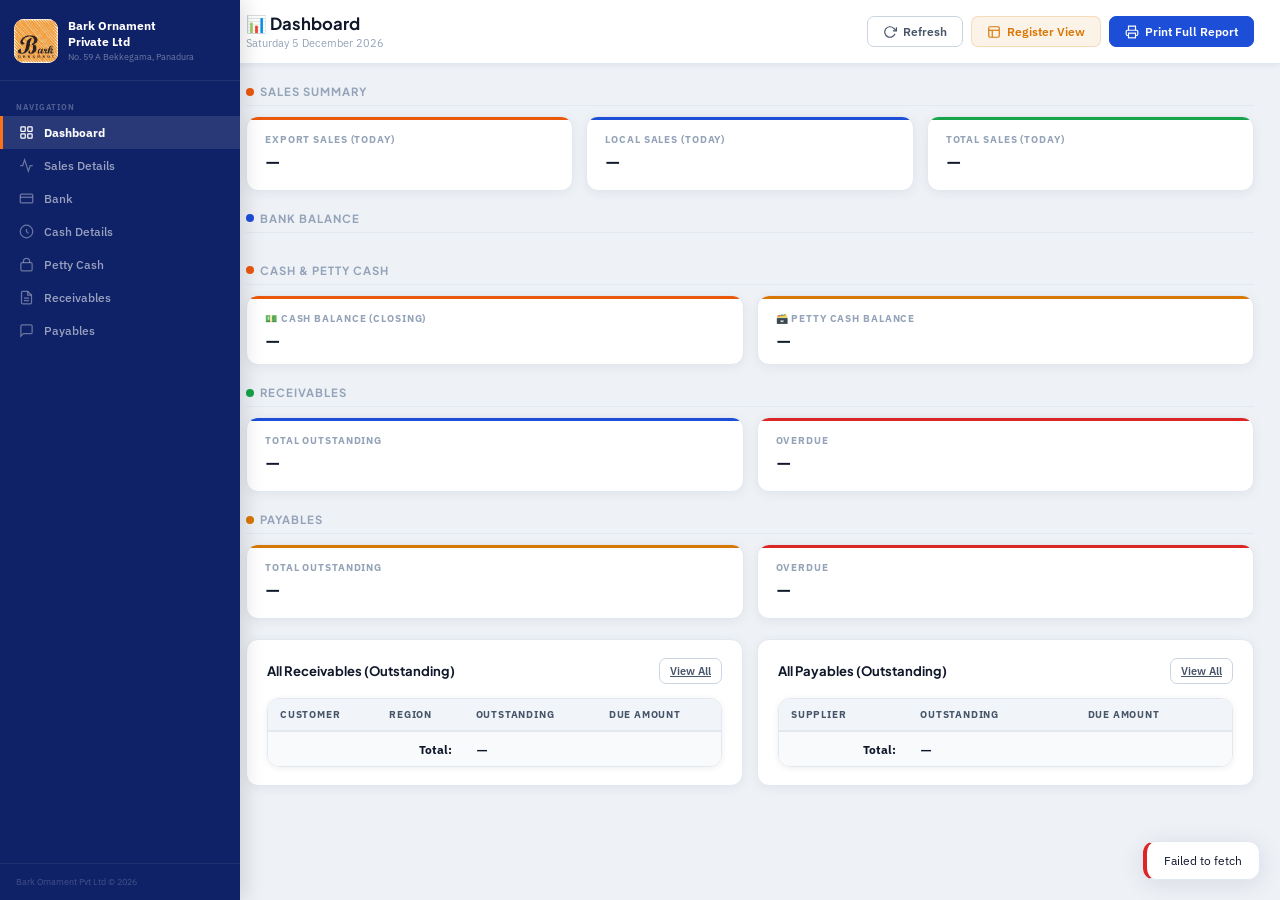
<file: index.html>
<!DOCTYPE html>
<html lang="en">
<head>
<meta charset="UTF-8"><meta name="viewport" content="width=device-width,initial-scale=1">
<meta http-equiv="Cache-Control" content="no-cache, no-store, must-revalidate">
<meta http-equiv="Pragma" content="no-cache">
<meta http-equiv="Expires" content="0">
<title>Dashboard | Bark Ornament Pvt Ltd</title>

<style>
/* ── Print-only detail sections ── */
.print-section { display:none; }

/* ── Register Modal ── */
.reg-overlay { display:none; position:fixed; inset:0; background:rgba(10,20,50,0.55); backdrop-filter:blur(5px); z-index:2000; align-items:flex-start; justify-content:center; padding:20px; overflow-y:auto; }
.reg-overlay.open { display:flex; }
.reg-modal { background:#f0f4f8; border-radius:16px; width:100%; max-width:900px; box-shadow:0 24px 80px rgba(0,0,0,0.22); animation:slideUp 0.2s ease; margin:auto; }
.reg-header { background:linear-gradient(135deg,#1a2d6b 0%,#1d4ed8 100%); border-radius:16px 16px 0 0; padding:22px 28px 18px; display:flex; align-items:center; justify-content:space-between; }
.reg-header-left { display:flex; align-items:center; gap:14px; }
.reg-header-left img { width:52px; height:52px; border-radius:10px; background:#fff; object-fit:cover; }
.reg-header-logo-fallback { width:52px; height:52px; border-radius:10px; background:#fff; display:flex; align-items:center; justify-content:center; font-weight:800; font-size:0.75rem; color:#1a2d6b; }
.reg-company { color:#fff; }
.reg-company h2 { font-family:'Plus Jakarta Sans',sans-serif; font-weight:800; font-size:1.1rem; line-height:1.2; }
.reg-company p { font-size:0.72rem; opacity:0.72; margin-top:3px; }
.reg-title-center { flex:1; text-align:center; color:#fff; }
.reg-title-center h1 { font-family:'Plus Jakarta Sans',sans-serif; font-weight:800; font-size:1.25rem; letter-spacing:0.02em; }
.reg-title-center .reg-date { font-size:0.78rem; opacity:0.8; margin-top:3px; }
.reg-close { background:rgba(255,255,255,0.15); border:none; color:#fff; width:32px; height:32px; border-radius:8px; cursor:pointer; font-size:1.1rem; display:flex; align-items:center; justify-content:center; transition:background 0.13s; }
.reg-close:hover { background:rgba(255,255,255,0.28); }
.reg-body { padding:22px 28px; }
.reg-section { margin-bottom:20px; }
.reg-section-title { font-family:'Plus Jakarta Sans',sans-serif; font-weight:700; font-size:0.72rem; text-transform:uppercase; letter-spacing:0.1em; color:#1d4ed8; padding:0 0 6px; margin-bottom:10px; border-bottom:2px solid #1d4ed8; display:flex; align-items:center; gap:7px; }
.reg-cards { display:grid; gap:10px; margin-bottom:6px; }
.reg-cards.cols3 { grid-template-columns:repeat(3,1fr); }
.reg-cards.cols2 { grid-template-columns:repeat(2,1fr); }
.reg-card { background:#fff; border-radius:10px; padding:13px 16px; border:1px solid #e2e8f0; box-shadow:0 1px 4px rgba(0,0,0,0.06); border-left:4px solid #1d4ed8; }
.reg-card.green { border-left-color:#16a34a; }
.reg-card.orange { border-left-color:#ea580c; }
.reg-card.red { border-left-color:#dc2626; }
.reg-card.yellow { border-left-color:#d97706; }
.reg-card.cyan { border-left-color:#0284c7; }
.reg-card .rc-label { font-size:0.64rem; font-weight:700; text-transform:uppercase; letter-spacing:0.08em; color:#94a3b8; margin-bottom:5px; }
.reg-card .rc-val { font-family:'Plus Jakarta Sans',sans-serif; font-weight:800; font-size:1.2rem; color:#0f172a; }
.reg-card .rc-sub { font-size:0.68rem; color:#64748b; margin-top:3px; }
.reg-table { width:100%; border-collapse:collapse; font-size:0.8rem; border-radius:8px; overflow:hidden; border:1px solid #e2e8f0; }
.reg-table thead th { background:#1d4ed8; color:#fff; padding:8px 12px; text-align:left; font-size:0.65rem; font-weight:700; text-transform:uppercase; letter-spacing:0.07em; }
.reg-table th.r, .reg-table td.r { text-align:right; }
.reg-table tbody tr { border-bottom:1px solid #f1f5f9; transition:background 0.1s; }
.reg-table tbody tr:nth-child(even) { background:#f8fafc; }
.reg-table tbody tr:hover { background:#eff6ff; }
.reg-table td { padding:7px 12px; color:#1e293b; }
.reg-table tfoot td { background:#f1f5f9; font-weight:700; border-top:2px solid #e2e8f0; padding:8px 12px; }
.reg-footer { background:#f8fafc; border-top:1px solid #e2e8f0; border-radius:0 0 16px 16px; padding:12px 28px; display:flex; align-items:center; justify-content:space-between; font-size:0.72rem; color:#94a3b8; }
.reg-print-btn { background:#1d4ed8; color:#fff; border:none; border-radius:8px; padding:9px 20px; font-size:0.82rem; font-weight:700; cursor:pointer; display:flex; align-items:center; gap:6px; font-family:'IBM Plex Sans',sans-serif; transition:background 0.13s; }
.reg-print-btn:hover { background:#1e40af; }

@media print {
  /* Hide everything except the print report */
  body > *:not(#printReport) { display:none !important; }
  #printReport { display:block !important; }
  .screen-only { display:none !important; }

  /* A4 page setup */
  @page { size:A4 portrait; margin:14mm 12mm 14mm 12mm; }

  #printReport {
    font-family:'Segoe UI',Arial,sans-serif;
    font-size:9pt;
    color:#111;
    background:#fff;
    width:100%;
  }

  /* Header */
  .pr-header { display:flex !important; align-items:center; padding-bottom:10pt; border-bottom:2.5pt solid #1a2d6b; margin-bottom:12pt; }
  .pr-header-logo { width:56pt; height:56pt; object-fit:cover; border-radius:6pt; margin-right:12pt; }
  .pr-header-company h1 { font-size:14pt; font-weight:700; color:#1a2d6b; margin:0 0 2pt; }
  .pr-header-company p { font-size:8pt; color:#555; margin:0; line-height:1.5; }
  .pr-header-right { margin-left:auto; text-align:right; }
  .pr-header-right .pr-report-title { font-size:13pt; font-weight:700; color:#1a2d6b; display:block; }
  .pr-header-right .pr-report-date { font-size:8pt; color:#555; display:block; margin-top:2pt; }
  .pr-header-right .pr-generated { font-size:7.5pt; color:#888; display:block; margin-top:2pt; }

  /* Divider */
  .pr-divider { height:1pt; background:#1a2d6b; margin:8pt 0; display:block !important; }

  /* Section heading */
  .print-section { display:block !important; page-break-inside:avoid; margin-bottom:14pt; }
  .print-section h3 { font-size:9pt; font-weight:700; color:#fff; background:#1a2d6b !important; -webkit-print-color-adjust:exact; print-color-adjust:exact; padding:5pt 8pt; border-radius:3pt; margin-bottom:6pt; text-transform:uppercase; letter-spacing:0.06em; display:flex; align-items:center; gap:4pt; }

  /* Summary cards in print */
  .print-summary-grid { display:grid !important; grid-template-columns:repeat(3,1fr); gap:6pt; margin-bottom:8pt; }
  .print-summary-card { border:1pt solid #ddd; border-radius:4pt; padding:7pt 9pt; border-left:3pt solid #1d4ed8; }
  .print-summary-card.orange { border-left-color:#ea580c; }
  .print-summary-card.green { border-left-color:#16a34a; }
  .print-summary-card .ps-label { font-size:6.5pt; font-weight:700; color:#888; text-transform:uppercase; letter-spacing:0.07em; margin-bottom:3pt; }
  .print-summary-card .ps-val { font-size:11pt; font-weight:700; color:#1a2d6b; }

  /* Tables */
  .print-table { width:100%; border-collapse:collapse; font-size:8pt; margin-bottom:4pt; }
  .print-table th { background:#1a2d6b !important; color:#fff !important; padding:5pt 7pt; text-align:left; font-size:7pt; text-transform:uppercase; letter-spacing:0.06em; -webkit-print-color-adjust:exact; print-color-adjust:exact; }
  .print-table td { padding:5pt 7pt; border-bottom:0.5pt solid #eee; }
  .print-table tbody tr:nth-child(even) td { background:#f4f7ff !important; -webkit-print-color-adjust:exact; print-color-adjust:exact; }
  .print-table tfoot td { background:#e8edf7 !important; font-weight:700; border-top:1.5pt solid #1a2d6b; -webkit-print-color-adjust:exact; print-color-adjust:exact; }
  .print-two-col { display:grid !important; grid-template-columns:1fr 1fr; gap:10pt; margin-bottom:12pt; }
  .print-two-col .print-section { margin-bottom:0; }
  .text-right { text-align:right !important; }
  .c-blue { color:#1a2d6b !important; font-weight:700; }
  .c-green { color:#16a34a !important; font-weight:700; }
  .c-red { color:#dc2626 !important; font-weight:700; }
  .c-orange { color:#ea580c !important; font-weight:700; }

  /* Footer */
  .pr-footer { display:flex !important; justify-content:space-between; border-top:1pt solid #ccc; padding-top:6pt; margin-top:10pt; font-size:7pt; color:#888; }
}
/* Screen summary grid overrides */
.dash-summary-group { margin-bottom:16px; }
.dash-section-title { font-family:'Plus Jakarta Sans',sans-serif; font-size:0.78rem; font-weight:700; text-transform:uppercase; letter-spacing:0.09em; color:var(--text-muted); margin-bottom:10px; padding-bottom:6px; border-bottom:1px solid var(--border); display:flex; align-items:center; gap:6px; }
.dash-section-title span { width:8px; height:8px; border-radius:50%; display:inline-block; background:var(--accent); }
.dash-section-title span.g { background:var(--success); }
.dash-section-title span.y { background:var(--warning); }
.dash-section-title span.o { background:var(--orange); }
/* ── SIDEBAR ── */
.sidebar{width:220px;min-height:100vh;background:#1a2d6b;display:flex;flex-direction:column;position:fixed;top:0;left:0;bottom:0;z-index:100;box-shadow:3px 0 16px rgba(0,0,0,0.18)}
.sb-logo{padding:18px 14px 16px;border-bottom:1px solid rgba(255,255,255,0.08);display:flex;align-items:center;gap:10px}
.sb-logo-img{width:44px;height:44px;background:#fff;border-radius:10px;display:flex;align-items:center;justify-content:center;font-weight:800;font-size:0.78rem;color:#1a2d6b;flex-shrink:0}
.sb-company{font-weight:700;font-size:0.8rem;color:#fff;line-height:1.35}
.sb-addr{font-size:0.62rem;color:rgba(255,255,255,0.4);margin-top:2px;line-height:1.4}
.sb-nav{flex:1;padding:10px 0;overflow-y:auto}
.sb-lbl{font-size:0.58rem;font-weight:700;letter-spacing:0.12em;text-transform:uppercase;color:rgba(255,255,255,0.28);padding:10px 16px 4px}
.sb-link{display:flex;align-items:center;gap:10px;padding:9px 16px;color:rgba(255,255,255,0.58);text-decoration:none;font-size:0.81rem;font-weight:500;cursor:pointer;border-left:3px solid transparent;transition:all 0.13s;user-select:none}
.sb-link:hover{background:rgba(255,255,255,0.08);color:#fff}
.sb-link.active{background:rgba(255,255,255,0.11);color:#fff;border-left-color:#f97316;font-weight:700}
.sb-link svg{width:15px;height:15px;flex-shrink:0;opacity:0.65}
.sb-link.active svg{opacity:1}
.sb-footer{padding:11px 16px;border-top:1px solid rgba(255,255,255,0.07);font-size:0.62rem;color:rgba(255,255,255,0.22);line-height:1.6}
</style>
<style>
@import url('https://fonts.googleapis.com/css2?family=Plus+Jakarta+Sans:wght@400;500;600;700;800&family=IBM+Plex+Sans:wght@300;400;500;600&display=swap');

:root {
  --bg-page:    #eef2f7;
  --bg-card:    #ffffff;
  --bg-card2:   #f8fafc;
  --bg-input:   #f1f5f9;

  --sidebar-bg:     #0f2167;
  --sidebar-border: rgba(255,255,255,0.08);
  --sidebar-text:   rgba(255,255,255,0.62);
  --sidebar-active-bg: rgba(255,255,255,0.12);
  --sidebar-accent: #f97316;

  --accent:      #1d4ed8;
  --accent-hov:  #1e40af;
  --accent-light:#3b82f6;
  --accent-soft: rgba(29,78,216,0.07);

  --border:      #e2e8f0;
  --border-dark: #cbd5e1;

  --text-primary:   #0f172a;
  --text-secondary: #475569;
  --text-muted:     #94a3b8;

  --success:   #16a34a; --success-bg: rgba(22,163,74,0.09);
  --warning:   #d97706; --warning-bg: rgba(217,119,6,0.09);
  --danger:    #dc2626; --danger-bg:  rgba(220,38,38,0.09);
  --info:      #0284c7; --info-bg:    rgba(2,132,199,0.09);
  --orange:    #ea580c; --orange-bg:  rgba(234,88,12,0.09);

  --sidebar-w: 240px;
  --hdr-h: 64px;
  --radius: 12px; --radius-sm: 7px;
  --shadow: 0 4px 24px rgba(15,23,42,0.10);
  --shadow-sm: 0 1px 6px rgba(15,23,42,0.07);
  --shadow-card: 0 2px 12px rgba(15,23,42,0.06);
}

*,*::before,*::after{box-sizing:border-box;margin:0;padding:0}
html{font-size:14.5px}
body{font-family:'IBM Plex Sans',sans-serif;background:var(--bg-page);color:var(--text-primary);min-height:100vh;display:flex;overflow-x:hidden}
::-webkit-scrollbar{width:5px}
::-webkit-scrollbar-track{background:var(--bg-page)}
::-webkit-scrollbar-thumb{background:var(--border-dark);border-radius:3px}

/* SIDEBAR */
.sidebar{width:var(--sidebar-w);min-height:100vh;background:var(--sidebar-bg);display:flex;flex-direction:column;position:fixed;top:0;left:0;bottom:0;z-index:100;box-shadow:4px 0 20px rgba(0,0,0,0.14)}

.sidebar-logo img{width:52px;height:52px;object-fit:contain;border-radius:8px;background:#fff;padding:3px;margin-bottom:9px}
.sidebar-logo .company{font-family:'Plus Jakarta Sans',sans-serif;font-weight:700;font-size:0.86rem;color:#fff;line-height:1.3}
.sidebar-logo .subtitle{font-size:0.68rem;color:var(--sidebar-text);margin-top:3px;line-height:1.4}









/* MAIN */
.main{margin-left:220px;flex:1;min-height:100vh;display:flex;flex-direction:column}
.page-header{background:var(--bg-card);border-bottom:1px solid var(--border);padding:0 26px;height:var(--hdr-h);display:flex;align-items:center;justify-content:space-between;position:sticky;top:0;z-index:50;box-shadow:var(--shadow-sm)}
.page-header-left h1{font-family:'Plus Jakarta Sans',sans-serif;font-weight:700;font-size:1.15rem;color:var(--text-primary)}
.page-header-left .page-date{font-size:0.74rem;color:var(--text-muted);margin-top:2px}
.page-header-right{display:flex;gap:8px;align-items:center}
.content{padding:20px 26px;flex:1}

/* BUTTONS */
.btn{display:inline-flex;align-items:center;gap:6px;padding:7px 15px;border-radius:var(--radius-sm);font-family:'IBM Plex Sans',sans-serif;font-size:0.82rem;font-weight:600;cursor:pointer;border:1px solid transparent;transition:all 0.15s;white-space:nowrap}
.btn svg{width:14px;height:14px}
.btn-primary{background:var(--accent);color:#fff;border-color:var(--accent)}
.btn-primary:hover{background:var(--accent-hov);transform:translateY(-1px);box-shadow:0 4px 12px rgba(29,78,216,0.28)}
.btn-success{background:var(--success);color:#fff}
.btn-success:hover{filter:brightness(1.08)}
.btn-secondary{background:#fff;color:var(--text-secondary);border-color:var(--border-dark)}
.btn-secondary:hover{background:var(--bg-card2);color:var(--text-primary)}
.btn-danger{background:var(--danger-bg);color:var(--danger);border-color:rgba(220,38,38,0.2)}
.btn-danger:hover{background:var(--danger);color:#fff}
.btn-warning{background:var(--warning-bg);color:var(--warning);border-color:rgba(217,119,6,0.2)}
.btn-warning:hover{background:var(--warning);color:#fff}
.btn-orange{background:var(--orange-bg);color:var(--orange);border-color:rgba(234,88,12,0.2)}
.btn-orange:hover{background:var(--orange);color:#fff}
.btn-icon{padding:6px 8px}
.btn-sm{padding:5px 10px;font-size:0.77rem}

/* CARDS */
.card{background:var(--bg-card);border:1px solid var(--border);border-radius:var(--radius);padding:18px 20px;box-shadow:var(--shadow-card)}
.card-header{display:flex;align-items:center;justify-content:space-between;margin-bottom:14px}
.card-title{font-family:'Plus Jakarta Sans',sans-serif;font-weight:700;font-size:0.9rem;color:var(--text-primary)}

/* SUMMARY CARDS */
.summary-grid{display:grid;grid-template-columns:repeat(auto-fill,minmax(205px,1fr));gap:13px;margin-bottom:20px}
.summary-card{background:var(--bg-card);border:1px solid var(--border);border-radius:var(--radius);padding:16px 18px;box-shadow:var(--shadow-card);position:relative;overflow:hidden;transition:transform 0.16s,box-shadow 0.16s}
.summary-card:hover{transform:translateY(-2px);box-shadow:var(--shadow)}
.summary-card::before{content:'';position:absolute;top:0;left:0;right:0;height:3px;background:var(--accent)}
.summary-card.green::before{background:var(--success)}
.summary-card.yellow::before{background:var(--warning)}
.summary-card.red::before{background:var(--danger)}
.summary-card.cyan::before{background:var(--info)}
.summary-card.orange::before{background:var(--orange)}
.sc-label{font-size:0.68rem;font-weight:700;text-transform:uppercase;letter-spacing:0.09em;color:var(--text-muted);margin-bottom:7px}
.sc-value{font-family:'Plus Jakarta Sans',sans-serif;font-weight:800;font-size:1.38rem;color:var(--text-primary);line-height:1.1}
.sc-value.small{font-size:1.05rem}
.sc-sub{font-size:0.71rem;color:var(--text-secondary);margin-top:4px}

/* TOOLBAR/FILTER */
.toolbar{display:flex;align-items:center;gap:9px;flex-wrap:wrap;margin-bottom:13px}
.filter-bar{display:flex;gap:8px;flex-wrap:wrap;margin-bottom:13px;align-items:center}
.filter-bar label{font-size:0.74rem;color:var(--text-muted);font-weight:600}
.filter-bar select,.filter-bar input[type="date"],.filter-bar input[type="text"]{background:var(--bg-card);border:1px solid var(--border-dark);border-radius:var(--radius-sm);padding:6px 10px;color:var(--text-primary);font-size:0.81rem;outline:none;font-family:'IBM Plex Sans',sans-serif;transition:border-color 0.14s}
.filter-bar select:focus,.filter-bar input:focus{border-color:var(--accent);box-shadow:0 0 0 3px rgba(29,78,216,0.08)}
.search-box{position:relative}
.search-box input{background:var(--bg-card);border:1px solid var(--border-dark);border-radius:var(--radius-sm);padding:6px 10px 6px 32px;color:var(--text-primary);font-size:0.81rem;width:200px;outline:none;font-family:'IBM Plex Sans',sans-serif;transition:border-color 0.14s}
.search-box input:focus{border-color:var(--accent);box-shadow:0 0 0 3px rgba(29,78,216,0.08)}
.search-box svg{position:absolute;left:9px;top:50%;transform:translateY(-50%);width:14px;height:14px;color:var(--text-muted)}

/* TABS */
.tabs{display:flex;border-bottom:2px solid var(--border);margin-bottom:16px}
.tab{padding:8px 18px;font-size:0.83rem;font-weight:600;color:var(--text-muted);cursor:pointer;border-bottom:2px solid transparent;margin-bottom:-2px;transition:all 0.15s}
.tab:hover{color:var(--text-primary)}
.tab.active{color:var(--accent);border-bottom-color:var(--accent)}

/* SECTION HEADER */
.section-hdr{display:flex;align-items:center;justify-content:space-between;margin-bottom:11px}
.section-hdr h2{font-family:'Plus Jakarta Sans',sans-serif;font-weight:700;font-size:0.93rem;color:var(--text-primary);display:flex;align-items:center;gap:7px}
.section-hdr h2 .dot{width:8px;height:8px;border-radius:50%;background:var(--accent);display:inline-block}
.section-hdr h2 .dot.green{background:var(--success)}
.section-hdr h2 .dot.yellow{background:var(--warning)}
.section-hdr h2 .dot.orange{background:var(--orange)}
.section-hdr h2 .dot.red{background:var(--danger)}

/* TABLE */
.table-wrap{overflow-x:auto;border-radius:var(--radius);border:1px solid var(--border);box-shadow:var(--shadow-sm)}
.data-table{width:100%;border-collapse:collapse;font-size:0.83rem}
.data-table thead th{background:#f1f5f9;padding:9px 12px;text-align:left;font-weight:700;font-size:0.69rem;text-transform:uppercase;letter-spacing:0.08em;color:var(--text-secondary);border-bottom:2px solid var(--border);white-space:nowrap}
.data-table tbody tr{border-bottom:1px solid var(--border);transition:background 0.11s}
.data-table tbody tr:hover{background:var(--accent-soft)}
.data-table tbody tr:last-child{border-bottom:none}
.data-table td{padding:9px 12px;color:var(--text-primary);vertical-align:middle}
.data-table td.muted{color:var(--text-muted)}
.data-table tfoot td{background:#f8fafc;font-weight:700;padding:9px 12px;border-top:2px solid var(--border);font-size:0.85rem}
.actions{display:flex;gap:4px;align-items:center}

/* BADGES */
.badge{display:inline-flex;align-items:center;padding:2px 8px;border-radius:20px;font-size:0.69rem;font-weight:700}
.badge-success{background:var(--success-bg);color:var(--success)}
.badge-warning{background:var(--warning-bg);color:var(--warning)}
.badge-danger{background:var(--danger-bg);color:var(--danger)}
.badge-info{background:var(--info-bg);color:var(--info)}
.badge-orange{background:var(--orange-bg);color:var(--orange)}
.badge-secondary{background:#f1f5f9;color:var(--text-secondary)}
.region-local{background:rgba(29,78,216,0.08);color:var(--accent)}
.region-seychelles{background:var(--success-bg);color:var(--success)}
.region-maldives{background:var(--warning-bg);color:var(--warning)}
.cur-lkr{background:var(--info-bg);color:var(--info);font-size:0.67rem}
.cur-usd{background:var(--success-bg);color:var(--success);font-size:0.67rem}
.type-export{background:var(--orange-bg);color:var(--orange)}
.type-local{background:var(--accent-soft);color:var(--accent)}

/* ACCOUNT CARDS */
.acc-grid{display:grid;grid-template-columns:repeat(auto-fill,minmax(245px,1fr));gap:13px;margin-bottom:18px}
.acc-card{background:var(--bg-card);border:1px solid var(--border);border-radius:var(--radius);padding:16px 18px;box-shadow:var(--shadow-card);position:relative;transition:box-shadow 0.16s}
.acc-card:hover{box-shadow:var(--shadow)}
.acc-card .acc-currency{position:absolute;top:12px;right:12px}
.acc-bank{font-size:0.7rem;color:var(--text-muted);margin-bottom:3px}
.acc-name{font-family:'Plus Jakarta Sans',sans-serif;font-weight:700;font-size:0.93rem;color:var(--text-primary)}
.acc-no{font-size:0.71rem;color:var(--text-secondary);font-family:monospace;margin-top:2px}
.acc-balance{font-family:'Plus Jakarta Sans',sans-serif;font-weight:800;font-size:1.25rem;color:var(--accent);margin-top:10px}
.acc-balance.usd{color:var(--success)}
.acc-actions{display:flex;gap:6px;margin-top:11px}

/* MODAL */
.modal-overlay{display:none;position:fixed;inset:0;background:rgba(15,23,42,0.4);backdrop-filter:blur(3px);z-index:1000;align-items:center;justify-content:center;padding:20px}
.modal-overlay.open{display:flex}
.modal{background:var(--bg-card);border:1px solid var(--border);border-radius:var(--radius);box-shadow:0 20px 60px rgba(15,23,42,0.16);width:100%;max-width:520px;max-height:90vh;display:flex;flex-direction:column;animation:slideUp 0.18s ease}
.modal.modal-lg{max-width:680px}
@keyframes slideUp{from{transform:translateY(14px);opacity:0}to{transform:none;opacity:1}}
.modal-header{display:flex;align-items:center;justify-content:space-between;padding:16px 20px 13px;border-bottom:1px solid var(--border)}
.modal-header h3{font-family:'Plus Jakarta Sans',sans-serif;font-weight:700;font-size:0.98rem;color:var(--text-primary)}
.modal-close{background:none;border:none;color:var(--text-muted);cursor:pointer;font-size:1.25rem;line-height:1;padding:0 4px;transition:color 0.13s;border-radius:4px}
.modal-close:hover{color:var(--danger);background:var(--danger-bg)}
.modal-body{padding:16px 20px;overflow-y:auto;flex:1}
.modal-footer{padding:13px 20px;border-top:1px solid var(--border);display:flex;gap:8px;justify-content:flex-end}

/* FORM */
.form-grid{display:grid;grid-template-columns:1fr 1fr;gap:12px}
.form-grid.single{grid-template-columns:1fr}
.form-group{display:flex;flex-direction:column;gap:5px}
.form-group.span2{grid-column:span 2}
.form-group label{font-size:0.72rem;font-weight:700;color:var(--text-secondary);text-transform:uppercase;letter-spacing:0.04em}
.form-control{background:var(--bg-input);border:1px solid var(--border);border-radius:var(--radius-sm);padding:8px 10px;color:var(--text-primary);font-size:0.85rem;outline:none;font-family:'IBM Plex Sans',sans-serif;transition:border-color 0.14s,box-shadow 0.14s}
.form-control:focus{border-color:var(--accent);box-shadow:0 0 0 3px rgba(29,78,216,0.09);background:#fff}
.form-control option{background:#fff}
textarea.form-control{resize:vertical;min-height:62px}

/* MISC */
.divider{height:1px;background:var(--border);margin:18px 0}
.text-success{color:var(--success)}.text-danger{color:var(--danger)}.text-warning{color:var(--warning)}.text-info{color:var(--info)}.text-muted{color:var(--text-muted)}.text-orange{color:var(--orange)}
.fw700{font-weight:700;font-family:'Plus Jakarta Sans',sans-serif}
.two-col{display:grid;grid-template-columns:1fr 1fr;gap:14px;margin-bottom:20px}
@media(max-width:900px){.two-col{grid-template-columns:1fr}}

/* LOADING */
#loading{display:none;position:fixed;inset:0;background:rgba(255,255,255,0.72);backdrop-filter:blur(2px);z-index:2000;align-items:center;justify-content:center;flex-direction:column;gap:12px}
.spinner{width:36px;height:36px;border-radius:50%;border:3px solid var(--border-dark);border-top-color:var(--accent);animation:spin 0.68s linear infinite}
@keyframes spin{to{transform:rotate(360deg)}}
.loading-text{font-size:0.82rem;color:var(--text-secondary);font-weight:600}

/* TOAST */
.toast{position:fixed;bottom:20px;right:20px;z-index:9999;background:#fff;border:1px solid var(--border);border-radius:var(--radius);padding:11px 17px;font-size:0.84rem;color:var(--text-primary);box-shadow:var(--shadow);max-width:310px;transform:translateY(14px);opacity:0;transition:all 0.26s}
.toast.show{transform:none;opacity:1}
.toast-success{border-left:4px solid var(--success)}
.toast-error{border-left:4px solid var(--danger)}
.toast-warning{border-left:4px solid var(--warning)}
.toast-info{border-left:4px solid var(--info)}

/* EMPTY STATE */
.empty-state{text-align:center;padding:34px 20px;color:var(--text-muted)}
.empty-state p{font-size:0.86rem}

/* PRINT */
.print-company-header{display:none}
@media print{
  body{background:#fff!important;color:#000!important}
  .sidebar,.page-header-right,.toolbar,.filter-bar,.btn,.actions,.modal-overlay,#loading,.toast,.tabs{display:none!important}
  .main{margin-left:220px;align-items:center;gap:13px;padding-bottom:11px;border-bottom:2px solid #1d4ed8;margin-bottom:14px}
  .print-company-header img{width:54px;height:54px;object-fit:contain}
  .print-company-header .pch-name{font-size:13pt;font-weight:700;color:#1d4ed8}
  .print-company-header .pch-addr{font-size:8.5pt;color:#555;margin-top:2px}
  .print-company-header .pch-right{margin-left:auto;text-align:right;font-size:8.5pt;color:#555}
  .summary-card{border:1px solid #ddd!important;box-shadow:none!important;page-break-inside:avoid}
  .summary-card::before{display:none}
  .sc-value{color:#1d4ed8!important}
  .card,.table-wrap{border:1px solid #ddd!important;box-shadow:none!important}
  .data-table thead th{background:#1d4ed8!important;color:#fff!important;-webkit-print-color-adjust:exact;print-color-adjust:exact}
  .data-table tbody tr:nth-child(even) td{background:#f8faff!important}
  .data-table td{border-bottom:1px solid #eee!important}
  @page{margin:14mm 12mm}
}

</style>
<script>
// ============================================================
// config.js — Bark Ornament Daily Report System
// ============================================================

const CONFIG = {
  SCRIPT_URL: 'https://script.google.com/macros/s/AKfycbw4HSqqDmnhU5y49DDHaBzI7YbsXTFkUHZzKFRUBFmICh_fTPoFvyADgTboPgqcxTXr/exec',
  COMPANY_NAME:    'Bark Ornament Private Ltd',
  COMPANY_ADDRESS: 'No. 59 A Bekkegama, Panadura',
};

// ============================================================
// common.js — Bark Ornament Daily Report System
// Shared utilities, API helpers, formatters
// ============================================================

/* ─────────────────────────────────────────────────────────────
   CONFIG VALIDATION
───────────────────────────────────────────────────────────── */
function isConfigured() {
  return CONFIG.SCRIPT_URL &&
         CONFIG.SCRIPT_URL !== 'YOUR_GOOGLE_APPS_SCRIPT_WEB_APP_URL' &&
         CONFIG.SCRIPT_URL.startsWith('https://script.google.com');
}

function showConfigBanner() {
  if (document.getElementById('__configBanner')) return;
  const b = document.createElement('div');
  b.id = '__configBanner';
  b.style.cssText = [
    'position:fixed;top:0;left:0;right:0;z-index:99999',
    'background:#fef3c7;border-bottom:2px solid #d97706',
    'padding:11px 20px;display:flex;align-items:center;gap:10px',
    "font-family:'IBM Plex Sans',sans-serif;font-size:0.85rem;color:#92400e",
    'box-shadow:0 2px 8px rgba(0,0,0,0.1)'
  ].join(';');
  b.innerHTML = `
    <span style="font-size:1.2rem">⚙️</span>
    <div>
      <strong>Setup needed:</strong>
      Open <code style="background:#fde68a;padding:1px 5px;border-radius:3px">config.js</code>
      on GitHub and replace <code style="background:#fde68a;padding:1px 5px;border-radius:3px">YOUR_GOOGLE_APPS_SCRIPT_WEB_APP_URL</code>
      with your deployed Apps Script URL.
    </div>
    <button onclick="this.parentElement.remove()"
      style="margin-left:auto;background:none;border:none;font-size:1.3rem;cursor:pointer;color:#92400e;line-height:1">✕</button>
  `;
  document.body.prepend(b);
  const main = document.querySelector('.main');
  if (main) main.style.marginTop = '50px';
}

/* ─────────────────────────────────────────────────────────────
   API HELPERS
   Uses Google Apps Script Web App URL.
   GitHub Pages → Apps Script works via redirect:follow + JSON.
───────────────────────────────────────────────────────────── */
async function apiGet(params) {
  const r = await fetch(CONFIG.SCRIPT_URL + '?' + new URLSearchParams(params));
  const j = await r.json();
  if (j.error) throw new Error(j.error);
  return j.data ?? j;
}

async function apiPost(body) {
  const r = await fetch(CONFIG.SCRIPT_URL, { method: 'POST', body: JSON.stringify(body) });
  const j = await r.json();
  if (j.error) throw new Error(j.error);
  return j;
}

/* ─────────────────────────────────────────────────────────────
   FORMATTERS
───────────────────────────────────────────────────────────── */
function fmtLKR(n) {
  return 'Rs\u00A0' + parseFloat(n || 0)
    .toLocaleString('en-LK', { minimumFractionDigits: 2, maximumFractionDigits: 2 });
}
function fmtUSD(n) {
  return '$\u00A0' + parseFloat(n || 0)
    .toLocaleString('en-US', { minimumFractionDigits: 2, maximumFractionDigits: 2 });
}
function fmtMoney(n, cur) { return cur === 'USD' ? fmtUSD(n) : fmtLKR(n); }

function fmtDate(d) {
  if (!d) return '—';
  const dt = new Date(d);
  if (isNaN(dt)) return String(d);
  return dt.toLocaleDateString('en-GB', { day: '2-digit', month: 'short', year: 'numeric' });
}
function fmtDateInput(d) {
  if (!d) return '';
  const dt = new Date(d);
  if (isNaN(dt)) return '';
  return dt.toISOString().split('T')[0];
}
function todayISO() { return new Date().toISOString().split('T')[0]; }

function isOverdue(dueDate) {
  if (!dueDate) return false;
  const due = new Date(dueDate); due.setHours(0, 0, 0, 0);
  const now = new Date();         now.setHours(0, 0, 0, 0);
  return due < now;
}

/* ─────────────────────────────────────────────────────────────
   BADGES
───────────────────────────────────────────────────────────── */
function statusBadge(s) {
  const m = { Paid:'badge-success', Partial:'badge-warning', Pending:'badge-info', Overdue:'badge-danger' };
  return `<span class="badge ${m[s]||'badge-secondary'}">${s||'—'}</span>`;
}
function regionBadge(r) {
  const m = { Local:'region-local', Seychelles:'region-seychelles', Maldives:'region-maldives' };
  return `<span class="badge ${m[r]||'badge-secondary'}">${r||'—'}</span>`;
}

/* ─────────────────────────────────────────────────────────────
   UI HELPERS
───────────────────────────────────────────────────────────── */
function showLoading(v) {
  const el = document.getElementById('loading');
  if (el) el.style.display = v ? 'flex' : 'none';
}

let _toastTimer;
function showToast(msg, type = 'success') {
  const old = document.getElementById('__toast');
  if (old) old.remove();
  clearTimeout(_toastTimer);
  const t = document.createElement('div');
  t.id = '__toast';
  t.className = `toast toast-${type}`;
  t.textContent = msg;
  document.body.appendChild(t);
  requestAnimationFrame(() => t.classList.add('show'));
  _toastTimer = setTimeout(() => {
    t.classList.remove('show');
    setTimeout(() => t.remove(), 320);
  }, 3500);
}

function openModal(id) {
  const el = document.getElementById(id);
  if (!el) return;
  el.style.display = 'flex';
  el.classList.add('open');
}
function closeModal(id) {
  const el = document.getElementById(id);
  if (!el) return;
  el.style.display = 'none';
  el.classList.remove('open');
}
document.addEventListener('click', e => {
  if (e.target.classList.contains('modal-overlay')) {
    e.target.style.display = 'none';
    e.target.classList.remove('open');
  }
});

async function confirmDel(msg = 'Delete this record? This cannot be undone.') {
  return window.confirm(msg);
}

function doPrint(title) {
  const orig = document.title;
  document.title = `${title} — ${CONFIG.COMPANY_NAME} — ${fmtDate(new Date())}`;
  window.print();
  document.title = orig;
}

/* ─────────────────────────────────────────────────────────────
   PAGE INIT
───────────────────────────────────────────────────────────── */
function setPageDate() {
  const s = new Date().toLocaleDateString('en-GB', {
    weekday: 'long', year: 'numeric', month: 'long', day: 'numeric'
  });
  const el = document.getElementById('pageDate');
  if (el) el.textContent = s;
  const ph = document.getElementById('printDateHdr');
  if (ph) ph.innerHTML = 'Report Date:<br><strong>' + s + '</strong>';
}

function setActiveNav() {
  const page = location.pathname.split('/').pop() || 'index.html';
  document.querySelectorAll('.sb-link').forEach(a => {
    a.classList.toggle('active', a.getAttribute('href') === page);
  });
}

document.addEventListener('DOMContentLoaded', () => {
  setPageDate();
  setActiveNav();
  const yr = document.getElementById('yr');
  if (yr) yr.textContent = new Date().getFullYear();
  if (!isConfigured()) showConfigBanner();
});

</script>

<!-- ── SMART CACHE ── -->
<script>
(function(){
  const CACHE_TTL = 5 * 60 * 1000; // 5 minutes

  // Wrap fetch to use cache
  window.__cache = {
    get: function(key) {
      try {
        const raw = sessionStorage.getItem('bork_cache_' + key);
        if (!raw) return null;
        const obj = JSON.parse(raw);
        if (Date.now() - obj.ts > CACHE_TTL) { sessionStorage.removeItem('bork_cache_' + key); return null; }
        return obj.data;
      } catch(e) { return null; }
    },
    set: function(key, data) {
      try { sessionStorage.setItem('bork_cache_' + key, JSON.stringify({ts: Date.now(), data})); } catch(e) {}
    },
    clear: function() {
      try {
        Object.keys(sessionStorage).filter(k => k.startsWith('bork_cache_')).forEach(k => sessionStorage.removeItem(k));
      } catch(e) {}
    }
  };

  // Patch fetch to cache GET requests to the Apps Script
  const _origFetch = window.fetch;
  window.fetch = async function(url, opts) {
    const isGet = !opts || !opts.method || opts.method === 'GET';
    const isScript = typeof url === 'string' && url.includes('script.google.com');

    if (isGet && isScript) {
      const cacheKey = url.toString().replace(/.*\?/, '');
      const cached = window.__cache.get(cacheKey);

      if (cached) {
        // Return cached instantly
        const blob = new Blob([JSON.stringify(cached)], {type:'application/json'});
        const resp = new Response(blob, {status:200, headers:{'Content-Type':'application/json'}});

        // Silently refresh in background
        setTimeout(() => {
          _origFetch(url, opts).then(r => r.json()).then(fresh => {
            window.__cache.set(cacheKey, fresh);
          }).catch(() => {});
        }, 200);

        return resp;
      } else {
        // No cache — fetch normally and cache the result
        const resp = await _origFetch(url, opts);
        const clone = resp.clone();
        clone.json().then(data => window.__cache.set(cacheKey, data)).catch(() => {});
        return resp;
      }
    }

    // POST (save/delete) — clear cache so next load is fresh
    if (!isGet && isScript) {
      window.__cache.clear();
    }

    return _origFetch(url, opts);
  };
})();
</script>

</head>
<body>

<!-- SIDEBAR -->
<div class="sidebar">
  <div class="sb-logo">
    <div class="sb-logo-img"><img src="logo.jpg" alt="Bark Ornament" style="width:44px;height:44px;object-fit:cover;border-radius:10px;"></div>
    <div>
      <div class="sb-company">Bark Ornament<br>Private Ltd</div>
      <div class="sb-addr">No. 59 A Bekkegama, Panadura</div>
    </div>
  </div>
  <nav class="sb-nav">
    <div class="sb-lbl">Navigation</div>
    <a class="sb-link active" href="index.html">
      <svg fill="none" viewBox="0 0 24 24" stroke="currentColor" stroke-width="2"><rect x="3" y="3" width="7" height="7" rx="1"/><rect x="14" y="3" width="7" height="7" rx="1"/><rect x="3" y="14" width="7" height="7" rx="1"/><rect x="14" y="14" width="7" height="7" rx="1"/></svg>
      Dashboard
    </a>
    <a class="sb-link" href="sales.html">
      <svg fill="none" viewBox="0 0 24 24" stroke="currentColor" stroke-width="2"><polyline points="22 12 18 12 15 21 9 3 6 12 2 12"/></svg>
      Sales Details
    </a>
    <a class="sb-link" href="bank.html">
      <svg fill="none" viewBox="0 0 24 24" stroke="currentColor" stroke-width="2"><rect x="2" y="5" width="20" height="14" rx="2"/><line x1="2" y1="10" x2="22" y2="10"/></svg>
      Bank
    </a>
    <a class="sb-link" href="cash.html">
      <svg fill="none" viewBox="0 0 24 24" stroke="currentColor" stroke-width="2"><circle cx="12" cy="12" r="10"/><path d="M12 8v4l3 3"/></svg>
      Cash Details
    </a>
    <a class="sb-link" href="petty-cash.html">
      <svg fill="none" viewBox="0 0 24 24" stroke="currentColor" stroke-width="2"><path d="M17 9V7a5 5 0 0 0-10 0v2"/><rect x="3" y="9" width="18" height="13" rx="2"/></svg>
      Petty Cash
    </a>
    <a class="sb-link" href="receivables.html">
      <svg fill="none" viewBox="0 0 24 24" stroke="currentColor" stroke-width="2"><path d="M14 2H6a2 2 0 0 0-2 2v16a2 2 0 0 0 2 2h12a2 2 0 0 0 2-2V8z"/><polyline points="14 2 14 8 20 8"/><line x1="16" y1="13" x2="8" y2="13"/><line x1="16" y1="17" x2="8" y2="17"/></svg>
      Receivables
    </a>
    <a class="sb-link" href="payables.html">
      <svg fill="none" viewBox="0 0 24 24" stroke="currentColor" stroke-width="2"><path d="M21 15a2 2 0 0 1-2 2H7l-4 4V5a2 2 0 0 1 2-2h14a2 2 0 0 1 2 2z"/></svg>
      Payables
    </a>
  </nav>
  <div class="sb-footer">Bark Ornament Pvt Ltd &copy; <span id="yr"></span></div>
</div>

<!-- MAIN -->

<div id="loading"><div class="spinner"></div><div class="loading-text">Loading…</div></div>
<div class="main">
  <div class="page-header">
    <div class="page-header-left"><h1>📊 Dashboard</h1><div class="page-date" id="pageDate"></div></div>
    <div class="page-header-right screen-only">
      <button class="btn btn-secondary" onclick="loadAll()">
        <svg fill="none" viewBox="0 0 24 24" stroke="currentColor" stroke-width="2"><polyline points="23 4 23 10 17 10"/><path d="M20.49 15a9 9 0 1 1-2.12-9.36L23 10"/></svg>
        Refresh
      </button>
      <button class="btn btn-warning" onclick="openRegister()">
        <svg fill="none" viewBox="0 0 24 24" stroke="currentColor" stroke-width="2"><rect x="3" y="3" width="18" height="18" rx="2"/><line x1="3" y1="9" x2="21" y2="9"/><line x1="9" y1="21" x2="9" y2="9"/></svg>
        Register View
      </button>
      <button class="btn btn-primary" onclick="printReport()">
        <svg fill="none" viewBox="0 0 24 24" stroke="currentColor" stroke-width="2"><polyline points="6 9 6 2 18 2 18 9"/><path d="M6 18H4a2 2 0 0 1-2-2v-5a2 2 0 0 1 2-2h16a2 2 0 0 1 2 2v5a2 2 0 0 1-2 2h-2"/><rect x="6" y="14" width="12" height="8"/></svg>
        Print Full Report
      </button>
    </div>
  </div>

  <div class="content">
    <div class="print-company-header"><img src="logo.jpg" alt="Logo"><div><div class="pch-name">Bark Ornament Private Ltd</div><div class="pch-addr">No. 59 A Bekkegama, Panadura</div></div><div class="pch-right" id="printDateHdr"></div></div>

    <!-- ══ SCREEN VIEW ══════════════════════════════════════════ -->
    <div class="screen-only">

      <!-- SALES SUMMARY -->
      <div class="dash-section-title"><span class="o"></span> Sales Summary</div>
      <div class="summary-grid" style="grid-template-columns:repeat(3,1fr)" id="salesCards">
        <div class="summary-card orange"><div class="sc-label">Export Sales (Today)</div><div class="sc-value small" id="sc-exp">—</div><div class="sc-sub" id="sc-exp-c"></div></div>
        <div class="summary-card"><div class="sc-label">Local Sales (Today)</div><div class="sc-value small" id="sc-loc">—</div><div class="sc-sub" id="sc-loc-c"></div></div>
        <div class="summary-card green"><div class="sc-label">Total Sales (Today)</div><div class="sc-value small" id="sc-total-sales">—</div><div class="sc-sub" id="sc-total-sales-c"></div></div>
      </div>

      <!-- BANK SUMMARY -->
      <div class="dash-section-title"><span></span> Bank Balance</div>
      <div id="bankSummaryCards" class="summary-grid"></div>

      <!-- CASH -->
      <div class="dash-section-title"><span class="o"></span> Cash &amp; Petty Cash</div>
      <div class="summary-grid" style="grid-template-columns:1fr 1fr">
        <div class="summary-card orange"><div class="sc-label">💵 Cash Balance (Closing)</div><div class="sc-value small" id="sc-cash">—</div></div>
        <div class="summary-card yellow"><div class="sc-label">🗃️ Petty Cash Balance</div><div class="sc-value small" id="sc-petty">—</div></div>
      </div>

      <!-- RECEIVABLE -->
      <div class="dash-section-title"><span class="g"></span> Receivables</div>
      <div class="summary-grid" style="grid-template-columns:repeat(2,1fr)">
        <div class="summary-card"><div class="sc-label">Total Outstanding</div><div class="sc-value small" id="sc-rec">—</div><div class="sc-sub" id="sc-rec-c"></div></div>
        <div class="summary-card red"><div class="sc-label">Overdue</div><div class="sc-value small" id="sc-rec-over">—</div></div>
      </div>

      <!-- PAYABLE -->
      <div class="dash-section-title"><span class="y"></span> Payables</div>
      <div class="summary-grid" style="grid-template-columns:repeat(2,1fr)">
        <div class="summary-card yellow"><div class="sc-label">Total Outstanding</div><div class="sc-value small" id="sc-pay">—</div><div class="sc-sub" id="sc-pay-c"></div></div>
        <div class="summary-card red"><div class="sc-label">Overdue</div><div class="sc-value small" id="sc-pay-over">—</div></div>
      </div>

      <!-- QUICK TABLES -->
      <div class="two-col">
        <div class="card"><div class="card-header"><div class="card-title">All Receivables (Outstanding)</div><a href="receivables.html" class="btn btn-secondary btn-sm">View All</a></div>
          <div class="table-wrap"><table class="data-table"><thead><tr><th>Customer</th><th>Region</th><th>Outstanding</th><th>Due Amount</th></tr></thead>
          <tbody id="recTable"></tbody>
          <tfoot><tr><td colspan="2" style="text-align:right">Total:</td><td id="rec-total" class="fw700">—</td><td></td></tr></tfoot>
          </table></div>
        </div>
        <div class="card"><div class="card-header"><div class="card-title">All Payables (Outstanding)</div><a href="payables.html" class="btn btn-secondary btn-sm">View All</a></div>
          <div class="table-wrap"><table class="data-table"><thead><tr><th>Supplier</th><th>Outstanding</th><th>Due Amount</th></tr></thead>
          <tbody id="payTable"></tbody>
          <tfoot><tr><td style="text-align:right">Total:</td><td id="pay-total" class="fw700">—</td><td></td></tr></tfoot>
          </table></div>
        </div>
      </div>
    </div>
    <!-- ══ END SCREEN VIEW ══ -->

  </div><!-- /.content -->
</div><!-- /.main -->

<!-- ══════════════════════════════════════════════════════════
     PROFESSIONAL PRINT REPORT — A4 (hidden on screen)
═══════════════════════════════════════════════════════════ -->
<div id="printReport" style="display:none">

  <!-- Header -->
  <div class="pr-header">
    <img src="logo.jpg" alt="Logo" class="pr-header-logo" onerror="this.style.display='none'">
    <div class="pr-header-company">
      <h1>Bark Ornament Private Ltd</h1>
      <p>No. 59 A Bekkegama, Panadura<br>Sri Lanka</p>
    </div>
    <div class="pr-header-right">
      <span class="pr-report-title">Daily Finance Summary</span>
      <span class="pr-report-date" id="pr-hdr-date"></span>
      <span class="pr-generated" id="pr-hdr-generated"></span>
    </div>
  </div>
  <div class="pr-divider"></div>

  <!-- SALES -->
  <div class="print-section">
    <h3>Sales Summary</h3>
    <div class="print-summary-grid">
      <div class="print-summary-card orange"><div class="ps-label">Export Sales (Today)</div><div class="ps-val c-orange" id="pr-sc-exp">—</div></div>
      <div class="print-summary-card"><div class="ps-label">Local Sales (Today)</div><div class="ps-val c-blue" id="pr-sc-loc">—</div></div>
      <div class="print-summary-card green"><div class="ps-label">Total Sales (Today)</div><div class="ps-val c-green" id="pr-sc-total">—</div></div>
    </div>
    <table class="print-table">
      <thead><tr><th>Date</th><th class="text-right">Export Sales (LKR)</th><th class="text-right">Local Sales (LKR)</th><th class="text-right">Total (LKR)</th></tr></thead>
      <tbody id="pr-sales-body"></tbody>
      <tfoot>
        <tr><td colspan="3" class="text-right">Export Sales Total (Today):</td><td id="pr-exp-total" class="c-orange text-right">—</td></tr>
        <tr><td colspan="3" class="text-right">Local Sales Total (Today):</td><td id="pr-loc-total" class="c-blue text-right">—</td></tr>
        <tr><td colspan="3" class="text-right">Grand Total (Today):</td><td id="pr-sales-grand" class="c-green text-right">—</td></tr>
      </tfoot>
    </table>
  </div>

  <!-- BANK -->
  <div class="print-section" id="pr-bank-section">
    <h3>Bank Balance</h3>
    <div id="pr-bank-content"></div>
  </div>

  <!-- CASH & PETTY -->
  <div class="print-two-col">
    <div class="print-section">
      <h3>Cash Details</h3>
      <table class="print-table">
        <thead><tr><th>Date</th><th class="text-right">Balance</th></tr></thead>
        <tbody id="pr-cash-body"></tbody>
      </table>
    </div>
    <div class="print-section">
      <h3>Petty Cash</h3>
      <table class="print-table">
        <thead><tr><th>Date</th><th class="text-right">Balance</th></tr></thead>
        <tbody id="pr-petty-body"></tbody>
        <tfoot><tr><td class="text-right">Current Balance:</td><td id="pr-petty-bal" class="c-blue text-right">—</td></tr></tfoot>
      </table>
    </div>
  </div>

  <!-- RECEIVABLES -->
  <div class="print-section">
    <h3>Receivables — Customer Wise</h3>
    <table class="print-table">
      <thead><tr><th>Customer</th><th>Region</th><th class="text-right">Outstanding</th><th class="text-right">Due Amount</th></tr></thead>
      <tbody id="pr-rec-body"></tbody>
      <tfoot>
        <tr><td colspan="2" class="text-right">Total Outstanding:</td><td id="pr-rec-out-amt" class="c-red text-right">—</td><td id="pr-rec-due-amt" class="c-orange text-right">—</td></tr>
      </tfoot>
    </table>
  </div>

  <!-- PAYABLES -->
  <div class="print-section">
    <h3>Payables — Supplier Wise</h3>
    <table class="print-table">
      <thead><tr><th>Supplier</th><th class="text-right">Outstanding</th><th class="text-right">Due Amount</th></tr></thead>
      <tbody id="pr-pay-body"></tbody>
      <tfoot>
        <tr><td class="text-right">Grand Total:</td><td id="pr-pay-total-amt" class="c-red text-right">—</td><td id="pr-pay-out-amt" class="c-orange text-right">—</td></tr>
      </tfoot>
    </table>
  </div>

  <!-- Footer -->
  <div class="pr-footer">
    <span>Bark Ornament Private Ltd</span>
    <span id="pr-footer-generated"></span>
    <span>Daily Finance Summary</span>
  </div>
</div>

<!-- ══════════════════════════════════════════════════════════
     REGISTER VIEW MODAL
═══════════════════════════════════════════════════════════ -->
<div class="reg-overlay" id="regOverlay" onclick="if(event.target===this)closeRegister()">
  <div class="reg-modal">
    <div class="reg-header">
      <div class="reg-header-left">
        <img src="logo.jpg" alt="Logo" onerror="this.outerHTML='<div class='reg-header-logo-fallback'>BO</div>'">
        <div class="reg-company">
          <h2>Bark Ornament Private Ltd</h2>
          <p>No. 59 A Bekkegama, Panadura</p>
        </div>
      </div>
      <div class="reg-title-center">
        <h1>Daily Finance Summary</h1>
        <div class="reg-date" id="reg-hdr-date"></div>
      </div>
      <button class="reg-close" onclick="closeRegister()">✕</button>
    </div>

    <div class="reg-body">

      <!-- Sales -->
      <div class="reg-section">
        <div class="reg-section-title">📈 Sales Summary</div>
        <div class="reg-cards cols3">
          <div class="reg-card orange"><div class="rc-label">Export Sales (Today)</div><div class="rc-val" id="reg-exp">—</div></div>
          <div class="reg-card"><div class="rc-label">Local Sales (Today)</div><div class="rc-val" id="reg-loc">—</div></div>
          <div class="reg-card green"><div class="rc-label">Total Sales (Today)</div><div class="rc-val" id="reg-total">—</div></div>
        </div>
      </div>

      <!-- Bank -->
      <div class="reg-section">
        <div class="reg-section-title">🏦 Bank Balance</div>
        <div id="reg-bank-cards" class="reg-cards cols3"></div>
      </div>

      <!-- Cash -->
      <div class="reg-section">
        <div class="reg-section-title">💵 Cash &amp; Petty Cash</div>
        <div class="reg-cards cols2">
          <div class="reg-card orange"><div class="rc-label">Cash Balance (Closing)</div><div class="rc-val" id="reg-cash">—</div></div>
          <div class="reg-card yellow"><div class="rc-label">Petty Cash Balance</div><div class="rc-val" id="reg-petty">—</div></div>
        </div>
      </div>

      <!-- Receivables & Payables -->
      <div style="display:grid;grid-template-columns:1fr 1fr;gap:16px">
        <div class="reg-section">
          <div class="reg-section-title">📥 Receivables</div>
          <div class="reg-cards cols2" style="margin-bottom:10px">
            <div class="reg-card cyan"><div class="rc-label">Total Outstanding</div><div class="rc-val" id="reg-rec">—</div><div class="rc-sub" id="reg-rec-c"></div></div>
            <div class="reg-card red"><div class="rc-label">Overdue</div><div class="rc-val" id="reg-rec-over">—</div></div>
          </div>
          <table class="reg-table">
            <thead><tr><th>Customer</th><th>Region</th><th class="r">Outstanding</th></tr></thead>
            <tbody id="reg-rec-table"></tbody>
            <tfoot><tr><td colspan="2" style="text-align:right">Total:</td><td class="r" id="reg-rec-total">—</td></tr></tfoot>
          </table>
        </div>
        <div class="reg-section">
          <div class="reg-section-title">📤 Payables</div>
          <div class="reg-cards cols2" style="margin-bottom:10px">
            <div class="reg-card yellow"><div class="rc-label">Total Outstanding</div><div class="rc-val" id="reg-pay">—</div><div class="rc-sub" id="reg-pay-c"></div></div>
            <div class="reg-card orange"><div class="rc-label">Total Due</div><div class="rc-val" id="reg-pay-due">—</div></div>
          </div>
          <table class="reg-table">
            <thead><tr><th>Supplier</th><th class="r">Outstanding</th><th class="r">Due Amt</th></tr></thead>
            <tbody id="reg-pay-table"></tbody>
            <tfoot><tr><td style="text-align:right">Total:</td><td class="r" id="reg-pay-total">—</td><td></td></tr></tfoot>
          </table>
        </div>
      </div>

    </div>
    <div class="reg-footer">
      <span>Bark Ornament Pvt Ltd</span>
      <span id="reg-generated"></span>
      <button class="reg-print-btn" onclick="printReport()">🖨 Print Full Report</button>
    </div>
  </div>
</div>


<script>
document.getElementById('yr').textContent = new Date().getFullYear();
let _data = {};

async function loadAll() {
  showLoading(true);
  try {
    const [sales, accs, recs, pays, cash, petty] = await Promise.all([
      apiGet({action:'getAll',sheet:'Sales'}),
      apiGet({action:'getAll',sheet:'BankAccounts'}),
      apiGet({action:'getAll',sheet:'Receivables'}),
      apiGet({action:'getAll',sheet:'Payables'}),
      apiGet({action:'getAll',sheet:'CashDetails'}),
      apiGet({action:'getAll',sheet:'PettyCash'})
    ]);
    _data = {sales,accs,recs,pays,cash,petty};
    renderScreen();
    renderPrint();
  } catch(e) { showToast(e.message,'error'); }
  showLoading(false);
}

function renderScreen() {
  const {sales,accs,recs,pays,cash,petty} = _data;
  const today = new Date(); today.setHours(0,0,0,0);
  const sum = (arr,k) => arr.reduce((t,x)=>t+(parseFloat(x[k])||0),0);
  // Sales sheet has columns: Date, ExportSales, LocalSales (one row per date)
  const todaySales = sales.filter(s=>{const d=new Date(s.Date);d.setHours(0,0,0,0);return+d===+today;});
  const expAmt = sum(todaySales,'ExportSales');
  const locAmt = sum(todaySales,'LocalSales');

  // Sales cards
  document.getElementById('sc-exp').textContent = fmtLKR(expAmt);
  document.getElementById('sc-exp-c').textContent = todaySales.length+' entr'+(todaySales.length===1?'y':'ies');
  document.getElementById('sc-loc').textContent = fmtLKR(locAmt);
  document.getElementById('sc-loc-c').textContent = todaySales.length+' entr'+(todaySales.length===1?'y':'ies');
  document.getElementById('sc-total-sales').textContent = fmtLKR(expAmt+locAmt);
  document.getElementById('sc-total-sales-c').textContent = todaySales.length+' total entr'+(todaySales.length===1?'y':'ies');

  // Bank cards — one card per account + total per currency
  const lkrAccs = accs.filter(a=>a.Currency==='LKR');
  const usdAccs = accs.filter(a=>a.Currency==='USD');
  const totalLKR = sum(lkrAccs,'Balance'), totalUSD = sum(usdAccs,'Balance');
  let bankHTML = '';
  lkrAccs.forEach(a => {
    bankHTML += `<div class="summary-card cyan"><div class="sc-label">🏦 ${a.AccountName}</div><div class="sc-value small">${fmtLKR(a.Balance)}</div><div class="sc-sub">${a.Bank} · LKR</div></div>`;
  });
  if(lkrAccs.length>1) bankHTML += `<div class="summary-card cyan" style="border-top:3px solid #0284c7"><div class="sc-label">Total LKR</div><div class="sc-value small">${fmtLKR(totalLKR)}</div><div class="sc-sub">${lkrAccs.length} accounts</div></div>`;
  usdAccs.forEach(a => {
    bankHTML += `<div class="summary-card green"><div class="sc-label">🏦 ${a.AccountName}</div><div class="sc-value small">${fmtUSD(a.Balance)}</div><div class="sc-sub">${a.Bank} · USD</div></div>`;
  });
  if(usdAccs.length>1) bankHTML += `<div class="summary-card green" style="border-top:3px solid #16a34a"><div class="sc-label">Total USD</div><div class="sc-value small">${fmtUSD(totalUSD)}</div><div class="sc-sub">${usdAccs.length} accounts</div></div>`;
  document.getElementById('bankSummaryCards').innerHTML = bankHTML || '<div class="empty-state"><p>No bank accounts added</p></div>';

  // Cash
  const todayCash = cash.filter(c=>{const d=new Date(c.Date);d.setHours(0,0,0,0);return+d===+today;});
  document.getElementById('sc-cash').textContent = todayCash.length ? fmtLKR(todayCash[todayCash.length-1].ClosingBalance||0) : '—';
  const sortedPetty = [...petty].sort((a,b)=>new Date(a.Date)-new Date(b.Date));
  document.getElementById('sc-petty').textContent = sortedPetty.length ? fmtLKR(sortedPetty[sortedPetty.length-1].Balance||0) : '—';

  // Receivables
  const openRecs = recs.filter(r=>r.Status!=='Paid');
  const overdueRecs = openRecs.filter(r=>isOverdue(r.DueDate));
  document.getElementById('sc-rec').textContent = fmtLKR(sum(openRecs,'Outstanding'));
  document.getElementById('sc-rec-c').textContent = openRecs.length+' customers';
  document.getElementById('sc-rec-over').textContent = fmtLKR(sum(overdueRecs,'Outstanding'));

  // Payables
  document.getElementById('sc-pay').textContent = fmtLKR(sum(pays,'Outstanding'));
  document.getElementById('sc-pay-c').textContent = pays.length+' suppliers';
  document.getElementById('sc-pay-over').textContent = fmtLKR(sum(pays,'DueAmount'));

  // Rec table (all outstanding)
  const recRows = openRecs.sort((a,b)=>(a.CustomerName||'').localeCompare(b.CustomerName||''));
  document.getElementById('recTable').innerHTML = recRows.length
    ? recRows.map(r=>`<tr><td><strong>${r.CustomerName||'—'}</strong></td><td>${regionBadge(r.Region)}</td><td class="fw700 ${parseFloat(r.Outstanding)>0?'text-danger':'text-success'}">${fmtMoney(r.Outstanding,r.Currency)}</td><td class="fw700 text-warning">${fmtMoney(r.DueAmount||r.Outstanding,r.Currency)}</td></tr>`).join('')
    : '<tr><td colspan="4" style="text-align:center;padding:16px;color:var(--success)">✓ No outstanding receivables</td></tr>';
  document.getElementById('rec-total').textContent = fmtLKR(sum(openRecs,'Outstanding'));

  // Pay table
  const payRows = [...pays].sort((a,b)=>(a.SupplierName||'').localeCompare(b.SupplierName||''));
  document.getElementById('payTable').innerHTML = payRows.length
    ? payRows.map(p=>`<tr><td><strong>${p.SupplierName||'—'}</strong></td><td class="fw700 ${parseFloat(p.Outstanding)>0?'text-danger':'text-success'}">${fmtLKR(p.Outstanding||0)}</td><td class="fw700 text-warning">${fmtLKR(p.DueAmount||0)}</td></tr>`).join('')
    : '<tr><td colspan="3" style="text-align:center;padding:16px;color:var(--success)">✓ No payables</td></tr>';
  document.getElementById('pay-total').textContent = fmtLKR(sum(pays,'Outstanding'));
}

// ── Shared data builder (used by both renderPrint & renderRegister) ──
function buildReportData() {
  const {sales, accs, recs, pays, cash, petty} = _data;
  const sum = (arr,k) => arr.reduce((t,x)=>t+(parseFloat(x[k])||0),0);
  const today = new Date(); today.setHours(0,0,0,0);
  const m = today.getMonth(), y = today.getFullYear();
  const monSales = sales.filter(s=>{const d=new Date(s.Date);return d.getMonth()===m&&d.getFullYear()===y;});
  const todayS   = sales.filter(s=>{const d=new Date(s.Date);d.setHours(0,0,0,0);return+d===+today;});
  const expToday = sum(todayS,'ExportSales'), locToday = sum(todayS,'LocalSales');
  const expMonth = sum(monSales,'ExportSales'), locMonth = sum(monSales,'LocalSales');
  const lkrAccs  = accs.filter(a=>a.Currency==='LKR');
  const usdAccs  = accs.filter(a=>a.Currency==='USD');
  const todayCash= cash.filter(c=>{const d=new Date(c.Date);d.setHours(0,0,0,0);return+d===+today;});
  const sortedPetty = [...petty].sort((a,b)=>new Date(a.Date)-new Date(b.Date));
  const openRecs = recs.filter(r=>r.Status!=='Paid');
  const overdueRecs = openRecs.filter(r=>isOverdue(r.DueDate));
  const sortedSales = [...todayS].sort((a,b)=>new Date(a.Date)-new Date(b.Date));
  const sortedPettyDesc = [...petty].sort((a,b)=>new Date(b.Date)-new Date(a.Date)).slice(0,10);
  const allRecs  = [...recs].sort((a,b)=>(a.CustomerName||'').localeCompare(b.CustomerName||''));
  const allPays  = [...pays].sort((a,b)=>(a.SupplierName||'').localeCompare(b.SupplierName||''));
  const dateStr  = new Date().toLocaleDateString('en-GB',{weekday:'long',day:'numeric',month:'long',year:'numeric'});
  const genStr   = 'Generated: ' + new Date().toLocaleDateString('en-GB',{day:'2-digit',month:'short',year:'numeric'}) + ' ' + new Date().toLocaleTimeString('en-GB',{hour:'2-digit',minute:'2-digit'});
  return {sum,today,expToday,locToday,expMonth,locMonth,lkrAccs,usdAccs,todayCash,sortedPetty,openRecs,overdueRecs,sortedSales,sortedPettyDesc,allRecs,allPays,dateStr,genStr,pays};
}

function renderPrint() {
  const d = buildReportData();
  const {sum} = d;

  // Header dates
  document.getElementById('pr-hdr-date').textContent = d.dateStr;
  document.getElementById('pr-hdr-generated').textContent = d.genStr;
  document.getElementById('pr-footer-generated').textContent = d.genStr;

  // Sales summary cards
  document.getElementById('pr-sc-exp').textContent   = fmtLKR(d.expToday);
  document.getElementById('pr-sc-loc').textContent   = fmtLKR(d.locToday);
  document.getElementById('pr-sc-total').textContent = fmtLKR(d.expToday+d.locToday);

  // Sales table
  document.getElementById('pr-sales-body').innerHTML = d.sortedSales.length
    ? d.sortedSales.map(s=>`<tr><td>${fmtDate(s.Date)}</td><td class="c-orange text-right">${fmtLKR(s.ExportSales||0)}</td><td class="c-blue text-right">${fmtLKR(s.LocalSales||0)}</td><td class="c-green text-right">${fmtLKR((parseFloat(s.ExportSales)||0)+(parseFloat(s.LocalSales)||0))}</td></tr>`).join('')
    : '<tr><td colspan="4" style="text-align:center;color:#999">No sales today</td></tr>';
  document.getElementById('pr-exp-total').textContent   = fmtLKR(d.expToday);
  document.getElementById('pr-loc-total').textContent   = fmtLKR(d.locToday);
  document.getElementById('pr-sales-grand').textContent = fmtLKR(d.expToday+d.locToday);

  // Bank
  let bankHTML = '';
  if(d.lkrAccs.length) {
    bankHTML += '<table class="print-table" style="margin-bottom:8pt"><thead><tr><th>Account Name</th><th>Bank</th><th>Account No</th><th class="text-right">Balance (LKR)</th></tr></thead><tbody>';
    bankHTML += d.lkrAccs.map(a=>`<tr><td><strong>${a.AccountName}</strong></td><td>${a.Bank}</td><td style="font-family:monospace">${a.AccountNo||'—'}</td><td class="c-blue text-right">${fmtLKR(a.Balance)}</td></tr>`).join('');
    bankHTML += `</tbody><tfoot><tr><td colspan="3" class="text-right">Total LKR:</td><td class="c-blue text-right">${fmtLKR(sum(d.lkrAccs,'Balance'))}</td></tr></tfoot></table>`;
  }
  if(d.usdAccs.length) {
    bankHTML += '<table class="print-table"><thead><tr><th>Account Name</th><th>Bank</th><th>Account No</th><th class="text-right">Balance (USD)</th></tr></thead><tbody>';
    bankHTML += d.usdAccs.map(a=>`<tr><td><strong>${a.AccountName}</strong></td><td>${a.Bank}</td><td style="font-family:monospace">${a.AccountNo||'—'}</td><td class="c-green text-right">${fmtUSD(a.Balance)}</td></tr>`).join('');
    bankHTML += `</tbody><tfoot><tr><td colspan="3" class="text-right">Total USD:</td><td class="c-green text-right">${fmtUSD(sum(d.usdAccs,'Balance'))}</td></tr></tfoot></table>`;
  }
  document.getElementById('pr-bank-content').innerHTML = bankHTML || '<p style="color:#999">No bank accounts added</p>';

  // Cash
  document.getElementById('pr-cash-body').innerHTML = d.todayCash.length
    ? d.todayCash.map(c=>`<tr><td>${fmtDate(c.Date)}</td><td class="c-blue text-right">${fmtLKR(c.ClosingBalance||0)}</td></tr>`).join('')
    : '<tr><td colspan="2" style="text-align:center;color:#999">No cash entry today</td></tr>';

  // Petty
  document.getElementById('pr-petty-body').innerHTML = d.sortedPettyDesc.length
    ? d.sortedPettyDesc.map(p=>`<tr><td>${fmtDate(p.Date)}</td><td class="c-blue text-right">${fmtLKR(p.Balance||0)}</td></tr>`).join('')
    : '<tr><td colspan="2" style="text-align:center;color:#999">No petty cash entries</td></tr>';
  document.getElementById('pr-petty-bal').textContent = d.sortedPetty.length ? fmtLKR(d.sortedPetty[d.sortedPetty.length-1].Balance||0) : '—';

  // Receivables
  document.getElementById('pr-rec-body').innerHTML = d.allRecs.length
    ? d.allRecs.map(r=>`<tr><td><strong>${r.CustomerName||'—'}</strong></td><td>${r.Region||'—'}</td><td class="${parseFloat(r.Outstanding)>0?'c-red':'c-green'} text-right">${fmtMoney(r.Outstanding,r.Currency)}</td><td class="c-orange text-right">${fmtMoney(r.DueAmount||r.Outstanding,r.Currency)}</td></tr>`).join('')
    : '<tr><td colspan="4" style="text-align:center;color:#999">No receivables</td></tr>';
  document.getElementById('pr-rec-out-amt').textContent = fmtLKR(sum(d.allRecs,'Outstanding'));
  document.getElementById('pr-rec-due-amt').textContent = fmtLKR(sum(d.allRecs,'DueAmount'));

  // Payables
  document.getElementById('pr-pay-body').innerHTML = d.allPays.length
    ? d.allPays.map(p=>`<tr><td><strong>${p.SupplierName||'—'}</strong></td><td class="${parseFloat(p.Outstanding)>0?'c-red':'c-green'} text-right">${fmtLKR(p.Outstanding||0)}</td><td class="c-orange text-right">${fmtLKR(p.DueAmount||0)}</td></tr>`).join('')
    : '<tr><td colspan="3" style="text-align:center;color:#999">No payables</td></tr>';
  document.getElementById('pr-pay-total-amt').textContent = fmtLKR(sum(d.allPays,'Outstanding'));
  document.getElementById('pr-pay-out-amt').textContent   = fmtLKR(sum(d.allPays,'DueAmount'));
}

function renderRegister() {
  const d = buildReportData();
  const {sum} = d;

  // Dates
  document.getElementById('reg-hdr-date').textContent  = d.dateStr;
  document.getElementById('reg-generated').textContent = d.genStr;

  // Sales
  document.getElementById('reg-exp').textContent     = fmtLKR(d.expToday);
  document.getElementById('reg-loc').textContent     = fmtLKR(d.locToday);
  document.getElementById('reg-total').textContent   = fmtLKR(d.expToday+d.locToday);

  // Bank
  let bHTML = '';
  d.lkrAccs.forEach(a=>{ bHTML += `<div class="reg-card cyan"><div class="rc-label">🏦 ${a.AccountName}</div><div class="rc-val">${fmtLKR(a.Balance)}</div><div class="rc-sub">${a.Bank} · LKR</div></div>`; });
  if(d.lkrAccs.length>1) bHTML += `<div class="reg-card cyan"><div class="rc-label">Total LKR</div><div class="rc-val">${fmtLKR(sum(d.lkrAccs,'Balance'))}</div></div>`;
  d.usdAccs.forEach(a=>{ bHTML += `<div class="reg-card green"><div class="rc-label">🏦 ${a.AccountName}</div><div class="rc-val">${fmtUSD(a.Balance)}</div><div class="rc-sub">${a.Bank} · USD</div></div>`; });
  if(d.usdAccs.length>1) bHTML += `<div class="reg-card green"><div class="rc-label">Total USD</div><div class="rc-val">${fmtUSD(sum(d.usdAccs,'Balance'))}</div></div>`;
  document.getElementById('reg-bank-cards').innerHTML = bHTML || '<div style="color:#94a3b8;font-size:0.8rem">No bank accounts</div>';

  // Cash
  document.getElementById('reg-cash').textContent  = d.todayCash.length ? fmtLKR(d.todayCash[d.todayCash.length-1].ClosingBalance||0) : '—';
  document.getElementById('reg-petty').textContent = d.sortedPetty.length ? fmtLKR(d.sortedPetty[d.sortedPetty.length-1].Balance||0) : '—';

  // Receivables
  document.getElementById('reg-rec').textContent      = fmtLKR(sum(d.openRecs,'Outstanding'));
  document.getElementById('reg-rec-c').textContent    = d.openRecs.length+' customers';
  document.getElementById('reg-rec-over').textContent = fmtLKR(sum(d.overdueRecs,'Outstanding'));
  document.getElementById('reg-rec-table').innerHTML  = d.openRecs.length
    ? d.openRecs.map(r=>`<tr><td><strong>${r.CustomerName||'—'}</strong></td><td>${r.Region||'—'}</td><td class="r ${parseFloat(r.Outstanding)>0?'':'text-success'}" style="${parseFloat(r.Outstanding)>0?'color:#dc2626':''}">${fmtMoney(r.Outstanding,r.Currency)}</td></tr>`).join('')
    : '<tr><td colspan="3" style="text-align:center;padding:10px;color:#16a34a">✓ All cleared</td></tr>';
  document.getElementById('reg-rec-total').textContent = fmtLKR(sum(d.openRecs,'Outstanding'));

  // Payables
  document.getElementById('reg-pay').textContent      = fmtLKR(sum(d.pays,'Outstanding'));
  document.getElementById('reg-pay-c').textContent    = d.pays.length+' suppliers';
  document.getElementById('reg-pay-due').textContent  = fmtLKR(sum(d.pays,'DueAmount'));
  document.getElementById('reg-pay-table').innerHTML  = d.allPays.length
    ? d.allPays.map(p=>`<tr><td><strong>${p.SupplierName||'—'}</strong></td><td class="r" style="color:#dc2626">${fmtLKR(p.Outstanding||0)}</td><td class="r" style="color:#ea580c">${fmtLKR(p.DueAmount||0)}</td></tr>`).join('')
    : '<tr><td colspan="3" style="text-align:center;padding:10px;color:#16a34a">✓ No payables</td></tr>';
  document.getElementById('reg-pay-total').textContent = fmtLKR(sum(d.pays,'Outstanding'));
}

function openRegister() {
  if(!_data.sales) { showToast('Data not loaded yet — please wait','warning'); return; }
  renderRegister();
  document.getElementById('regOverlay').classList.add('open');
}
function closeRegister() {
  document.getElementById('regOverlay').classList.remove('open');
}

async function printReport() {
  showLoading(true);
  try {
    const [sales, accs, recs, pays, cash, petty] = await Promise.all([
      apiGet({action:'getAll',sheet:'Sales'}),
      apiGet({action:'getAll',sheet:'BankAccounts'}),
      apiGet({action:'getAll',sheet:'Receivables'}),
      apiGet({action:'getAll',sheet:'Payables'}),
      apiGet({action:'getAll',sheet:'CashDetails'}),
      apiGet({action:'getAll',sheet:'PettyCash'})
    ]);
    _data = {sales,accs,recs,pays,cash,petty};
    renderScreen();
    renderPrint();
    closeRegister();
  } catch(e) { showToast(e.message,'error'); showLoading(false); return; }
  showLoading(false);
  setTimeout(() => {
    const orig = document.title;
    document.title = `Daily Finance Summary — Bark Ornament Pvt Ltd — ${new Date().toLocaleDateString('en-GB')}`;
    window.print();
    document.title = orig;
  }, 300);
}

document.addEventListener('keydown', e => {
  if(e.key==='Escape') closeRegister();
});

window.addEventListener('load', loadAll);
</script>
</body></html>
</file>
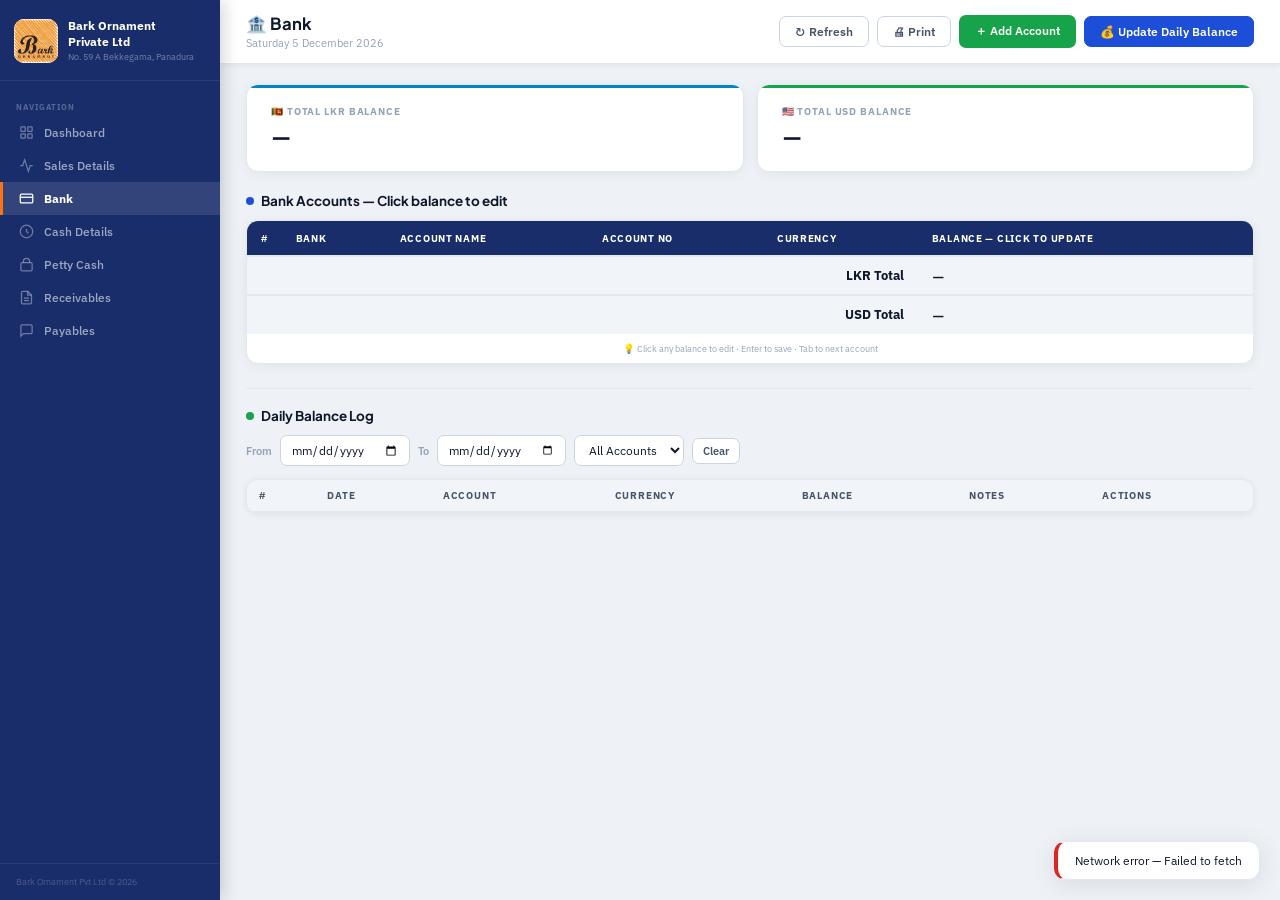
<file: bank.html>
<!DOCTYPE html>
<html lang="en">
<head>
<meta charset="UTF-8"><meta name="viewport" content="width=device-width,initial-scale=1">
<meta http-equiv="Cache-Control" content="no-cache, no-store, must-revalidate">
<meta http-equiv="Pragma" content="no-cache">
<meta http-equiv="Expires" content="0">
<title>Bark Ornament — Bank</title>

<style>
@import url('https://fonts.googleapis.com/css2?family=Plus+Jakarta+Sans:wght@400;500;600;700;800&family=IBM+Plex+Sans:wght@300;400;500;600&display=swap');

:root {
  --bg-page:    #eef2f7;
  --bg-card:    #ffffff;
  --bg-card2:   #f8fafc;
  --bg-input:   #f1f5f9;
  --sidebar-bg:     #0f2167;
  --sidebar-border: rgba(255,255,255,0.08);
  --sidebar-text:   rgba(255,255,255,0.62);
  --sidebar-active-bg: rgba(255,255,255,0.12);
  --sidebar-accent: #f97316;
  --accent:      #1d4ed8;
  --accent-hov:  #1e40af;
  --accent-light:#3b82f6;
  --accent-soft: rgba(29,78,216,0.07);
  --border:      #e2e8f0;
  --border-dark: #cbd5e1;
  --text-primary:   #0f172a;
  --text-secondary: #475569;
  --text-muted:     #94a3b8;
  --success:   #16a34a; --success-bg: rgba(22,163,74,0.09);
  --warning:   #d97706; --warning-bg: rgba(217,119,6,0.09);
  --danger:    #dc2626; --danger-bg:  rgba(220,38,38,0.09);
  --info:      #0284c7; --info-bg:    rgba(2,132,199,0.09);
  --orange:    #ea580c; --orange-bg:  rgba(234,88,12,0.09);
  --sidebar-w: 240px;
  --hdr-h: 64px;
  --radius: 12px; --radius-sm: 7px;
  --shadow: 0 4px 24px rgba(15,23,42,0.10);
  --shadow-sm: 0 1px 6px rgba(15,23,42,0.07);
  --shadow-card: 0 2px 12px rgba(15,23,42,0.06);
}

*,*::before,*::after{box-sizing:border-box;margin:0;padding:0}
html{font-size:14.5px}
body{font-family:'IBM Plex Sans',sans-serif;background:var(--bg-page);color:var(--text-primary);min-height:100vh;display:flex;overflow-x:hidden}
::-webkit-scrollbar{width:5px}
::-webkit-scrollbar-track{background:var(--bg-page)}
::-webkit-scrollbar-thumb{background:var(--border-dark);border-radius:3px}

.sidebar{width:var(--sidebar-w);min-height:100vh;background:var(--sidebar-bg);display:flex;flex-direction:column;position:fixed;top:0;left:0;bottom:0;z-index:100;box-shadow:4px 0 20px rgba(0,0,0,0.14)}
.sidebar-logo img{width:52px;height:52px;object-fit:contain;border-radius:8px;background:#fff;padding:3px;margin-bottom:9px}
.sidebar-logo .company{font-family:'Plus Jakarta Sans',sans-serif;font-weight:700;font-size:0.86rem;color:#fff;line-height:1.3}
.sidebar-logo .subtitle{font-size:0.68rem;color:var(--sidebar-text);margin-top:3px;line-height:1.4}

.main{margin-left:220px;flex:1;min-height:100vh;display:flex;flex-direction:column}
.page-header{background:var(--bg-card);border-bottom:1px solid var(--border);padding:0 26px;height:var(--hdr-h);display:flex;align-items:center;justify-content:space-between;position:sticky;top:0;z-index:50;box-shadow:var(--shadow-sm)}
.page-header-left h1{font-family:'Plus Jakarta Sans',sans-serif;font-weight:700;font-size:1.15rem;color:var(--text-primary)}
.page-header-left .page-date{font-size:0.74rem;color:var(--text-muted);margin-top:2px}
.page-header-right{display:flex;gap:8px;align-items:center}
.content{padding:20px 26px;flex:1}

.btn{display:inline-flex;align-items:center;gap:6px;padding:7px 15px;border-radius:var(--radius-sm);font-family:'IBM Plex Sans',sans-serif;font-size:0.82rem;font-weight:600;cursor:pointer;border:1px solid transparent;transition:all 0.15s;white-space:nowrap}
.btn svg{width:14px;height:14px}
.btn-primary{background:var(--accent);color:#fff;border-color:var(--accent)}
.btn-primary:hover{background:var(--accent-hov);transform:translateY(-1px);box-shadow:0 4px 12px rgba(29,78,216,0.28)}
.btn-success{background:var(--success);color:#fff}
.btn-success:hover{filter:brightness(1.08)}
.btn-secondary{background:#fff;color:var(--text-secondary);border-color:var(--border-dark)}
.btn-secondary:hover{background:var(--bg-card2);color:var(--text-primary)}
.btn-danger{background:var(--danger-bg);color:var(--danger);border-color:rgba(220,38,38,0.2)}
.btn-danger:hover{background:var(--danger);color:#fff}
.btn-warning{background:var(--warning-bg);color:var(--warning);border-color:rgba(217,119,6,0.2)}
.btn-warning:hover{background:var(--warning);color:#fff}
.btn-orange{background:var(--orange-bg);color:var(--orange);border-color:rgba(234,88,12,0.2)}
.btn-orange:hover{background:var(--orange);color:#fff}
.btn-icon{padding:6px 8px}
.btn-sm{padding:5px 10px;font-size:0.77rem}

.card{background:var(--bg-card);border:1px solid var(--border);border-radius:var(--radius);padding:18px 20px;box-shadow:var(--shadow-card)}
.card-header{display:flex;align-items:center;justify-content:space-between;margin-bottom:14px}
.card-title{font-family:'Plus Jakarta Sans',sans-serif;font-weight:700;font-size:0.9rem;color:var(--text-primary)}

.summary-grid{display:grid;grid-template-columns:repeat(auto-fill,minmax(205px,1fr));gap:13px;margin-bottom:20px}
.summary-card{background:var(--bg-card);border:1px solid var(--border);border-radius:var(--radius);padding:16px 18px;box-shadow:var(--shadow-card);position:relative;overflow:hidden;transition:transform 0.16s,box-shadow 0.16s}
.summary-card:hover{transform:translateY(-2px);box-shadow:var(--shadow)}
.summary-card::before{content:'';position:absolute;top:0;left:0;right:0;height:3px;background:var(--accent)}
.summary-card.green::before{background:var(--success)}
.summary-card.yellow::before{background:var(--warning)}
.summary-card.red::before{background:var(--danger)}
.summary-card.cyan::before{background:var(--info)}
.summary-card.orange::before{background:var(--orange)}
.sc-label{font-size:0.68rem;font-weight:700;text-transform:uppercase;letter-spacing:0.09em;color:var(--text-muted);margin-bottom:7px}
.sc-value{font-family:'Plus Jakarta Sans',sans-serif;font-weight:800;font-size:1.38rem;color:var(--text-primary);line-height:1.1}
.sc-value.small{font-size:1.05rem}
.sc-sub{font-size:0.71rem;color:var(--text-secondary);margin-top:4px}

.toolbar{display:flex;align-items:center;gap:9px;flex-wrap:wrap;margin-bottom:13px}
.filter-bar{display:flex;gap:8px;flex-wrap:wrap;margin-bottom:13px;align-items:center}
.filter-bar label{font-size:0.74rem;color:var(--text-muted);font-weight:600}
.filter-bar select,.filter-bar input[type="date"],.filter-bar input[type="text"]{background:var(--bg-card);border:1px solid var(--border-dark);border-radius:var(--radius-sm);padding:6px 10px;color:var(--text-primary);font-size:0.81rem;outline:none;font-family:'IBM Plex Sans',sans-serif;transition:border-color 0.14s}
.filter-bar select:focus,.filter-bar input:focus{border-color:var(--accent);box-shadow:0 0 0 3px rgba(29,78,216,0.08)}
.search-box{position:relative}
.search-box input{background:var(--bg-card);border:1px solid var(--border-dark);border-radius:var(--radius-sm);padding:6px 10px 6px 32px;color:var(--text-primary);font-size:0.81rem;width:200px;outline:none;font-family:'IBM Plex Sans',sans-serif;transition:border-color 0.14s}
.search-box input:focus{border-color:var(--accent);box-shadow:0 0 0 3px rgba(29,78,216,0.08)}
.search-box svg{position:absolute;left:9px;top:50%;transform:translateY(-50%);width:14px;height:14px;color:var(--text-muted)}

.tabs{display:flex;border-bottom:2px solid var(--border);margin-bottom:16px}
.tab{padding:8px 18px;font-size:0.83rem;font-weight:600;color:var(--text-muted);cursor:pointer;border-bottom:2px solid transparent;margin-bottom:-2px;transition:all 0.15s}
.tab:hover{color:var(--text-primary)}
.tab.active{color:var(--accent);border-bottom-color:var(--accent)}

.section-hdr{display:flex;align-items:center;justify-content:space-between;margin-bottom:11px}
.section-hdr h2{font-family:'Plus Jakarta Sans',sans-serif;font-weight:700;font-size:0.93rem;color:var(--text-primary);display:flex;align-items:center;gap:7px}
.section-hdr h2 .dot{width:8px;height:8px;border-radius:50%;background:var(--accent);display:inline-block}
.section-hdr h2 .dot.green{background:var(--success)}
.section-hdr h2 .dot.yellow{background:var(--warning)}
.section-hdr h2 .dot.orange{background:var(--orange)}
.section-hdr h2 .dot.red{background:var(--danger)}

.table-wrap{overflow-x:auto;border-radius:var(--radius);border:1px solid var(--border);box-shadow:var(--shadow-sm)}
.data-table{width:100%;border-collapse:collapse;font-size:0.83rem}
.data-table thead th{background:#f1f5f9;padding:9px 12px;text-align:left;font-weight:700;font-size:0.69rem;text-transform:uppercase;letter-spacing:0.08em;color:var(--text-secondary);border-bottom:2px solid var(--border);white-space:nowrap}
.data-table tbody tr{border-bottom:1px solid var(--border);transition:background 0.11s}
.data-table tbody tr:hover{background:var(--accent-soft)}
.data-table tbody tr:last-child{border-bottom:none}
.data-table td{padding:9px 12px;color:var(--text-primary);vertical-align:middle}
.data-table td.muted{color:var(--text-muted)}
.data-table tfoot td{background:#f8fafc;font-weight:700;padding:9px 12px;border-top:2px solid var(--border);font-size:0.85rem}
.actions{display:flex;gap:4px;align-items:center}

.badge{display:inline-flex;align-items:center;padding:2px 8px;border-radius:20px;font-size:0.69rem;font-weight:700}
.badge-success{background:var(--success-bg);color:var(--success)}
.badge-warning{background:var(--warning-bg);color:var(--warning)}
.badge-danger{background:var(--danger-bg);color:var(--danger)}
.badge-info{background:var(--info-bg);color:var(--info)}
.badge-orange{background:var(--orange-bg);color:var(--orange)}
.badge-secondary{background:#f1f5f9;color:var(--text-secondary)}
.region-local{background:rgba(29,78,216,0.08);color:var(--accent)}
.region-seychelles{background:var(--success-bg);color:var(--success)}
.region-maldives{background:var(--warning-bg);color:var(--warning)}
.cur-lkr{background:var(--info-bg);color:var(--info);font-size:0.67rem}
.cur-usd{background:var(--success-bg);color:var(--success);font-size:0.67rem}

.acc-grid{display:grid;grid-template-columns:repeat(auto-fill,minmax(245px,1fr));gap:13px;margin-bottom:18px}
.acc-card{background:var(--bg-card);border:1px solid var(--border);border-radius:var(--radius);padding:16px 18px;box-shadow:var(--shadow-card);position:relative;transition:box-shadow 0.16s}
.acc-card:hover{box-shadow:var(--shadow)}
.acc-card .acc-currency{position:absolute;top:12px;right:12px}
.acc-bank{font-size:0.7rem;color:var(--text-muted);margin-bottom:3px}
.acc-name{font-family:'Plus Jakarta Sans',sans-serif;font-weight:700;font-size:0.93rem;color:var(--text-primary)}
.acc-no{font-size:0.71rem;color:var(--text-secondary);font-family:monospace;margin-top:2px}
/* ── EXCEL TABLE ── */
.excel-wrap{background:#fff;border:1px solid var(--border);border-radius:var(--radius);overflow:hidden;box-shadow:var(--shadow-card);margin-bottom:24px}
.excel-table{width:100%;border-collapse:collapse;font-size:0.88rem}
.excel-table thead th{background:#1a2d6b;color:#fff;padding:10px 14px;text-align:left;font-size:0.72rem;font-weight:700;text-transform:uppercase;letter-spacing:.07em;white-space:nowrap}
.excel-table tbody tr{border-bottom:1px solid #f1f5f9;transition:background .1s}
.excel-table tbody tr:hover{background:#f8fafc}
.excel-table tbody tr:last-child{border-bottom:none}
.excel-table td{padding:10px 14px;color:var(--text-primary);vertical-align:middle}
.excel-table tfoot td{background:#f1f5f9;font-weight:700;padding:10px 14px;border-top:2px solid var(--border)}
.ex-num{color:var(--text-muted);font-size:.75rem;width:32px}
.ex-bank{color:var(--text-muted);font-size:.78rem}
.ex-name{font-family:'Plus Jakarta Sans',sans-serif;font-weight:700}
.ex-accno{font-family:monospace;font-size:.78rem;color:var(--text-muted)}
.ex-bal-cell{width:180px;padding:4px 8px !important}
.ex-bal-display{font-family:'Plus Jakarta Sans',sans-serif;font-weight:800;font-size:1rem;padding:6px 8px;border-radius:6px;cursor:cell;border:2px solid transparent;transition:border-color .13s,background .13s;display:block}
.ex-bal-display:hover{border-color:#1d4ed8;background:#eff6ff}
.ex-bal-display.lkr{color:#0284c7}
.ex-bal-display.usd{color:#16a34a}
.ex-bal-display.active{border-color:#1d4ed8;background:#eff6ff}
.ex-bal-display.saved{border-color:#16a34a;background:#f0fdf4;color:#16a34a}
.ex-input{display:none;width:100%;background:#fff;border:2px solid #1d4ed8;border-radius:6px;padding:6px 8px;font-family:'Plus Jakarta Sans',sans-serif;font-weight:800;font-size:1rem;color:#0f172a;outline:none;text-align:right;-moz-appearance:textfield;box-shadow:0 0 0 3px rgba(29,78,216,.1)}
.ex-input::-webkit-inner-spin-button,.ex-input::-webkit-outer-spin-button{-webkit-appearance:none}
.ex-hint{font-size:.65rem;color:#94a3b8;text-align:center;padding:8px;border-top:1px solid #f1f5f9}
.acc-saved-flash{animation:rowFlash .6s ease}
@keyframes rowFlash{0%{background:#dcfce7}100%{background:transparent}}
.acc-actions{display:flex;gap:6px;margin-top:11px}

.modal-overlay{display:none;position:fixed;inset:0;background:rgba(15,23,42,0.4);backdrop-filter:blur(3px);z-index:1000;align-items:center;justify-content:center;padding:20px}
.modal-overlay.open{display:flex}
.modal{background:var(--bg-card);border:1px solid var(--border);border-radius:var(--radius);box-shadow:0 20px 60px rgba(15,23,42,0.16);width:100%;max-width:520px;max-height:90vh;display:flex;flex-direction:column;animation:slideUp 0.18s ease}
.modal.modal-lg{max-width:680px}
@keyframes slideUp{from{transform:translateY(14px);opacity:0}to{transform:none;opacity:1}}
.modal-header{display:flex;align-items:center;justify-content:space-between;padding:16px 20px 13px;border-bottom:1px solid var(--border)}
.modal-header h3{font-family:'Plus Jakarta Sans',sans-serif;font-weight:700;font-size:0.98rem;color:var(--text-primary)}
.modal-close{background:none;border:none;color:var(--text-muted);cursor:pointer;font-size:1.25rem;line-height:1;padding:0 4px;transition:color 0.13s;border-radius:4px}
.modal-close:hover{color:var(--danger);background:var(--danger-bg)}
.modal-body{padding:16px 20px;overflow-y:auto;flex:1}
.modal-footer{padding:13px 20px;border-top:1px solid var(--border);display:flex;gap:8px;justify-content:flex-end}

.form-grid{display:grid;grid-template-columns:1fr 1fr;gap:12px}
.form-grid.single{grid-template-columns:1fr}
.form-group{display:flex;flex-direction:column;gap:5px}
.form-group.span2{grid-column:span 2}
.form-group label{font-size:0.72rem;font-weight:700;color:var(--text-secondary);text-transform:uppercase;letter-spacing:0.04em}
.form-control{background:var(--bg-input);border:1px solid var(--border);border-radius:var(--radius-sm);padding:8px 10px;color:var(--text-primary);font-size:0.85rem;outline:none;font-family:'IBM Plex Sans',sans-serif;transition:border-color 0.14s,box-shadow 0.14s}
.form-control:focus{border-color:var(--accent);box-shadow:0 0 0 3px rgba(29,78,216,0.09);background:#fff}
.form-control option{background:#fff}
textarea.form-control{resize:vertical;min-height:62px}

.divider{height:1px;background:var(--border);margin:18px 0}
.text-success{color:var(--success)}.text-danger{color:var(--danger)}.text-warning{color:var(--warning)}.text-info{color:var(--info)}.text-muted{color:var(--text-muted)}.text-orange{color:var(--orange)}
.fw700{font-weight:700;font-family:'Plus Jakarta Sans',sans-serif}
.two-col{display:grid;grid-template-columns:1fr 1fr;gap:14px;margin-bottom:20px}
@media(max-width:900px){.two-col{grid-template-columns:1fr}}

#loading{display:none;position:fixed;inset:0;background:rgba(255,255,255,0.72);backdrop-filter:blur(2px);z-index:2000;align-items:center;justify-content:center;flex-direction:column;gap:12px}
.spinner{width:36px;height:36px;border-radius:50%;border:3px solid var(--border-dark);border-top-color:var(--accent);animation:spin 0.68s linear infinite}
@keyframes spin{to{transform:rotate(360deg)}}
.loading-text{font-size:0.82rem;color:var(--text-secondary);font-weight:600}

.toast{position:fixed;bottom:20px;right:20px;z-index:9999;background:#fff;border:1px solid var(--border);border-radius:var(--radius);padding:11px 17px;font-size:0.84rem;color:var(--text-primary);box-shadow:var(--shadow);max-width:310px;transform:translateY(14px);opacity:0;transition:all 0.26s}
.toast.show{transform:none;opacity:1}
.toast-success{border-left:4px solid var(--success)}
.toast-error{border-left:4px solid var(--danger)}
.toast-warning{border-left:4px solid var(--warning)}
.toast-info{border-left:4px solid var(--info)}

.empty-state{text-align:center;padding:34px 20px;color:var(--text-muted)}
.empty-state p{font-size:0.86rem}

.print-company-header{display:none}
@media print{
  body{background:#fff!important;color:#000!important}
  .sidebar,.page-header-right,.toolbar,.filter-bar,.btn,.actions,.modal-overlay,#loading,.toast,.tabs{display:none!important}
  .main{margin-left:0}
  .print-company-header{display:flex!important;align-items:center;gap:13px;padding-bottom:11px;border-bottom:2px solid #1d4ed8;margin-bottom:14px}
  .print-company-header img{width:54px;height:54px;object-fit:contain}
  .print-company-header .pch-name{font-size:13pt;font-weight:700;color:#1d4ed8}
  .print-company-header .pch-addr{font-size:8.5pt;color:#555;margin-top:2px}
  .print-company-header .pch-right{margin-left:auto;text-align:right;font-size:8.5pt;color:#555}
  .summary-card{border:1px solid #ddd!important;box-shadow:none!important;page-break-inside:avoid}
  .summary-card::before{display:none}
  .sc-value{color:#1d4ed8!important}
  .card,.table-wrap{border:1px solid #ddd!important;box-shadow:none!important}
  .data-table thead th{background:#1d4ed8!important;color:#fff!important;-webkit-print-color-adjust:exact;print-color-adjust:exact}
  .data-table tbody tr:nth-child(even) td{background:#f8faff!important}
  .data-table td{border-bottom:1px solid #eee!important}
  @page{margin:14mm 12mm}
}

/* SIDEBAR */
.sidebar{width:220px;min-height:100vh;background:#1a2d6b;display:flex;flex-direction:column;position:fixed;top:0;left:0;bottom:0;z-index:100;box-shadow:3px 0 16px rgba(0,0,0,0.18)}
.sb-logo{padding:18px 14px 16px;border-bottom:1px solid rgba(255,255,255,0.08);display:flex;align-items:center;gap:10px}
.sb-logo-img{width:44px;height:44px;background:#fff;border-radius:10px;display:flex;align-items:center;justify-content:center;font-weight:800;font-size:0.78rem;color:#1a2d6b;flex-shrink:0}
.sb-company{font-weight:700;font-size:0.8rem;color:#fff;line-height:1.35}
.sb-addr{font-size:0.62rem;color:rgba(255,255,255,0.4);margin-top:2px;line-height:1.4}
.sb-nav{flex:1;padding:10px 0;overflow-y:auto}
.sb-lbl{font-size:0.58rem;font-weight:700;letter-spacing:0.12em;text-transform:uppercase;color:rgba(255,255,255,0.28);padding:10px 16px 4px}
.sb-link{display:flex;align-items:center;gap:10px;padding:9px 16px;color:rgba(255,255,255,0.58);text-decoration:none;font-size:0.81rem;font-weight:500;cursor:pointer;border-left:3px solid transparent;transition:all 0.13s;user-select:none}
.sb-link:hover{background:rgba(255,255,255,0.08);color:#fff}
.sb-link.active{background:rgba(255,255,255,0.11);color:#fff;border-left-color:#f97316;font-weight:700}
.sb-link svg{width:15px;height:15px;flex-shrink:0;opacity:0.65}
.sb-link.active svg{opacity:1}
.sb-footer{padding:11px 16px;border-top:1px solid rgba(255,255,255,0.07);font-size:0.62rem;color:rgba(255,255,255,0.22);line-height:1.6}
</style>
<script>
const CONFIG = {
  SCRIPT_URL: 'https://script.google.com/macros/s/AKfycbw4HSqqDmnhU5y49DDHaBzI7YbsXTFkUHZzKFRUBFmICh_fTPoFvyADgTboPgqcxTXr/exec',
  COMPANY_NAME:    'Bark Ornament Private Ltd',
  COMPANY_ADDRESS: 'No. 59 A Bekkegama, Panadura',
};

function isConfigured() {
  return CONFIG.SCRIPT_URL &&
         CONFIG.SCRIPT_URL !== 'YOUR_GOOGLE_APPS_SCRIPT_WEB_APP_URL' &&
         CONFIG.SCRIPT_URL.startsWith('https://script.google.com');
}

function showConfigBanner() {
  if (document.getElementById('__configBanner')) return;
  const b = document.createElement('div');
  b.id = '__configBanner';
  b.style.cssText = ['position:fixed;top:0;left:0;right:0;z-index:99999','background:#fef3c7;border-bottom:2px solid #d97706','padding:11px 20px;display:flex;align-items:center;gap:10px',"font-family:'IBM Plex Sans',sans-serif;font-size:0.85rem;color:#92400e",'box-shadow:0 2px 8px rgba(0,0,0,0.1)'].join(';');
  b.innerHTML = `<span style="font-size:1.2rem">⚙️</span><div><strong>Setup needed:</strong> Open <code style="background:#fde68a;padding:1px 5px;border-radius:3px">config.js</code> and replace the URL.</div><button onclick="this.parentElement.remove()" style="margin-left:auto;background:none;border:none;font-size:1.3rem;cursor:pointer;color:#92400e;line-height:1">✕</button>`;
  document.body.prepend(b);
  const main = document.querySelector('.main');
  if (main) main.style.marginTop = '50px';
}

async function apiGet(params) {
  if (!isConfigured()) { showConfigBanner(); throw new Error('Apps Script URL not configured'); }
  const base = CONFIG.SCRIPT_URL;
  const qs = Object.entries(params).map(([k,v])=>encodeURIComponent(k)+'='+encodeURIComponent(v)).join('&');
  const fullUrl = base + (base.includes('?') ? '&' : '?') + qs;
  let res;
  try { res = await fetch(fullUrl, { method:'GET', redirect:'follow', cache:'no-cache' }); }
  catch (networkErr) { throw new Error('Network error — ' + networkErr.message); }
  if (!res.ok) throw new Error('Server error: HTTP ' + res.status);
  let json;
  try { json = await res.json(); } catch (e) { throw new Error('Invalid response from Apps Script.'); }
  if (!json.success) throw new Error(json.error || 'Unknown server error');
  return json.data;
}

async function apiPost(body) {
  if (!isConfigured()) { showConfigBanner(); throw new Error('Apps Script URL not configured'); }
  let res;
  try { res = await fetch(CONFIG.SCRIPT_URL, { method:'POST', redirect:'follow', body: JSON.stringify(body) }); }
  catch (networkErr) { throw new Error('Network error — ' + networkErr.message); }
  if (!res.ok) throw new Error('Server error: HTTP ' + res.status);
  let json;
  try { json = await res.json(); } catch (e) { throw new Error('Invalid response from Apps Script.'); }
  if (!json.success) throw new Error(json.error || 'Unknown server error');
  return json.data;
}

function fmtLKR(n) { return 'Rs\u00A0' + parseFloat(n||0).toLocaleString('en-LK',{minimumFractionDigits:2,maximumFractionDigits:2}); }
function fmtUSD(n) { return '$\u00A0' + parseFloat(n||0).toLocaleString('en-US',{minimumFractionDigits:2,maximumFractionDigits:2}); }
function fmtMoney(n,cur) { return cur==='USD' ? fmtUSD(n) : fmtLKR(n); }
function fmtDate(d) { if(!d)return '—'; const dt=new Date(d); if(isNaN(dt))return String(d); return dt.toLocaleDateString('en-GB',{day:'2-digit',month:'short',year:'numeric'}); }
function fmtDateInput(d) { if(!d)return ''; const dt=new Date(d); if(isNaN(dt))return ''; return dt.toISOString().split('T')[0]; }
function todayISO() { return new Date().toISOString().split('T')[0]; }
function isOverdue(dueDate) { if(!dueDate)return false; const due=new Date(dueDate);due.setHours(0,0,0,0); const now=new Date();now.setHours(0,0,0,0); return due<now; }

function showLoading(v) { const el=document.getElementById('loading'); if(el)el.style.display=v?'flex':'none'; }

let _toastTimer;
function showToast(msg, type='success') {
  const old=document.getElementById('__toast'); if(old)old.remove(); clearTimeout(_toastTimer);
  const t=document.createElement('div'); t.id='__toast'; t.className=`toast toast-${type}`; t.textContent=msg;
  document.body.appendChild(t); requestAnimationFrame(()=>t.classList.add('show'));
  _toastTimer=setTimeout(()=>{t.classList.remove('show');setTimeout(()=>t.remove(),320);},3500);
}

function openModal(id) { const el=document.getElementById(id); if(!el)return; el.style.display='flex'; el.classList.add('open'); }
function closeModal(id) { const el=document.getElementById(id); if(!el)return; el.style.display='none'; el.classList.remove('open'); }
document.addEventListener('click', e => { if(e.target.classList.contains('modal-overlay')){ e.target.style.display='none'; e.target.classList.remove('open'); } });
async function confirmDel(msg='Delete this record? This cannot be undone.') { return window.confirm(msg); }
function doPrint(title) { const orig=document.title; document.title=`${title} — ${CONFIG.COMPANY_NAME} — ${fmtDate(new Date())}`; window.print(); document.title=orig; }

function setPageDate() {
  const s=new Date().toLocaleDateString('en-GB',{weekday:'long',year:'numeric',month:'long',day:'numeric'});
  const el=document.getElementById('pageDate'); if(el)el.textContent=s;
  const ph=document.getElementById('printDateHdr'); if(ph)ph.innerHTML='Report Date:<br><strong>'+s+'</strong>';
}

function setActiveNav() {
  const page = location.pathname.split('/').pop() || 'index.html';
  document.querySelectorAll('.sb-link').forEach(a => {
    a.classList.toggle('active', a.getAttribute('href') === page);
  });
}

document.addEventListener('DOMContentLoaded', () => {
  setPageDate();
  setActiveNav();
  const yr = document.getElementById('yr');
  if (yr) yr.textContent = new Date().getFullYear();
  if (!isConfigured()) showConfigBanner();
});
</script>

<!-- SMART CACHE -->
<script>
(function(){
  const CACHE_TTL = 5 * 60 * 1000;
  window.__cache = {
    get: function(key) { try { const raw=sessionStorage.getItem('bork_cache_'+key); if(!raw)return null; const obj=JSON.parse(raw); if(Date.now()-obj.ts>CACHE_TTL){sessionStorage.removeItem('bork_cache_'+key);return null;} return obj.data; } catch(e){return null;} },
    set: function(key,data) { try{sessionStorage.setItem('bork_cache_'+key,JSON.stringify({ts:Date.now(),data}));}catch(e){} },
    clear: function() { try{Object.keys(sessionStorage).filter(k=>k.startsWith('bork_cache_')).forEach(k=>sessionStorage.removeItem(k));}catch(e){} }
  };
  const _origFetch = window.fetch;
  window.fetch = async function(url, opts) {
    const isGet = !opts||!opts.method||opts.method==='GET';
    const isScript = typeof url==='string'&&url.includes('script.google.com');
    if(isGet&&isScript){
      const cacheKey=url.toString().replace(/.*\?/,'');
      const cached=window.__cache.get(cacheKey);
      if(cached){
        const blob=new Blob([JSON.stringify(cached)],{type:'application/json'});
        const resp=new Response(blob,{status:200,headers:{'Content-Type':'application/json'}});
        setTimeout(()=>{_origFetch(url,opts).then(r=>r.json()).then(fresh=>{window.__cache.set(cacheKey,fresh);}).catch(()=>{});},200);
        return resp;
      } else {
        const resp=await _origFetch(url,opts);
        const clone=resp.clone();
        clone.json().then(data=>window.__cache.set(cacheKey,data)).catch(()=>{});
        return resp;
      }
    }
    if(!isGet&&isScript){window.__cache.clear();}
    return _origFetch(url,opts);
  };
})();
</script>

</head>
<body>

<!-- SIDEBAR -->
<div class="sidebar">
  <div class="sb-logo">
    <div class="sb-logo-img"><img src="logo.jpg" alt="Bark Ornament" style="width:44px;height:44px;object-fit:cover;border-radius:10px;"></div>
    <div>
      <div class="sb-company">Bark Ornament<br>Private Ltd</div>
      <div class="sb-addr">No. 59 A Bekkegama, Panadura</div>
    </div>
  </div>
  <nav class="sb-nav">
    <div class="sb-lbl">Navigation</div>
    <a class="sb-link" href="index.html">
      <svg fill="none" viewBox="0 0 24 24" stroke="currentColor" stroke-width="2"><rect x="3" y="3" width="7" height="7" rx="1"/><rect x="14" y="3" width="7" height="7" rx="1"/><rect x="3" y="14" width="7" height="7" rx="1"/><rect x="14" y="14" width="7" height="7" rx="1"/></svg>
      Dashboard
    </a>
    <a class="sb-link" href="sales.html">
      <svg fill="none" viewBox="0 0 24 24" stroke="currentColor" stroke-width="2"><polyline points="22 12 18 12 15 21 9 3 6 12 2 12"/></svg>
      Sales Details
    </a>
    <a class="sb-link active" href="bank.html">
      <svg fill="none" viewBox="0 0 24 24" stroke="currentColor" stroke-width="2"><rect x="2" y="5" width="20" height="14" rx="2"/><line x1="2" y1="10" x2="22" y2="10"/></svg>
      Bank
    </a>
    <a class="sb-link" href="cash.html">
      <svg fill="none" viewBox="0 0 24 24" stroke="currentColor" stroke-width="2"><circle cx="12" cy="12" r="10"/><path d="M12 8v4l3 3"/></svg>
      Cash Details
    </a>
    <a class="sb-link" href="petty-cash.html">
      <svg fill="none" viewBox="0 0 24 24" stroke="currentColor" stroke-width="2"><path d="M17 9V7a5 5 0 0 0-10 0v2"/><rect x="3" y="9" width="18" height="13" rx="2"/></svg>
      Petty Cash
    </a>
    <a class="sb-link" href="receivables.html">
      <svg fill="none" viewBox="0 0 24 24" stroke="currentColor" stroke-width="2"><path d="M14 2H6a2 2 0 0 0-2 2v16a2 2 0 0 0 2 2h12a2 2 0 0 0 2-2V8z"/><polyline points="14 2 14 8 20 8"/><line x1="16" y1="13" x2="8" y2="13"/><line x1="16" y1="17" x2="8" y2="17"/></svg>
      Receivables
    </a>
    <a class="sb-link" href="payables.html">
      <svg fill="none" viewBox="0 0 24 24" stroke="currentColor" stroke-width="2"><path d="M21 15a2 2 0 0 1-2 2H7l-4 4V5a2 2 0 0 1 2-2h14a2 2 0 0 1 2 2z"/></svg>
      Payables
    </a>
  </nav>
  <div class="sb-footer">Bark Ornament Pvt Ltd &copy; <span id="yr"></span></div>
</div>

<!-- MAIN -->
<div id="loading"><div class="spinner"></div><div class="loading-text">Loading…</div></div>
<div class="main">
  <div class="page-header">
    <div class="page-header-left"><h1>🏦 Bank</h1><div class="page-date" id="pageDate"></div></div>
    <div class="page-header-right">
      <button class="btn btn-secondary" onclick="loadData()">↻ Refresh</button>
      <button class="btn btn-secondary" onclick="doPrint('Bank Balance')">🖨 Print</button>
      <button class="btn btn-success" onclick="openAddAccount()">＋ Add Account</button>
      <button class="btn btn-primary" onclick="openDailyBalance()">💰 Update Daily Balance</button>
    </div>
  </div>
  <div class="content">
    <div class="print-company-header"><img src="logo.jpg" alt="Logo"><div><div class="pch-name">Bark Ornament Private Ltd</div><div class="pch-addr">No. 59 A Bekkegama, Panadura</div></div><div class="pch-right" id="printDateHdr"></div></div>
    <!-- Totals -->
    <div class="summary-grid" style="grid-template-columns:1fr 1fr;margin-bottom:20px">
      <div class="summary-card cyan" style="padding:20px 24px"><div class="sc-label">🇱🇰 Total LKR Balance</div><div class="sc-value" id="totalLKR">—</div><div class="sc-sub" id="lkrCount"></div></div>
      <div class="summary-card green" style="padding:20px 24px"><div class="sc-label">🇺🇸 Total USD Balance</div><div class="sc-value" id="totalUSD">—</div><div class="sc-sub" id="usdCount"></div></div>
    </div>
    <!-- Account Cards (hidden, replaced by excel table) -->
    <div id="accCards" style="display:none"></div>

    <!-- EXCEL-STYLE BALANCE TABLE -->
    <div class="section-hdr"><h2><span class="dot"></span> Bank Accounts — Click balance to edit</h2></div>
    <div class="excel-wrap">
      <table class="excel-table">
        <thead>
          <tr>
            <th class="ex-num">#</th>
            <th>Bank</th>
            <th>Account Name</th>
            <th>Account No</th>
            <th>Currency</th>
            <th>Balance — click to update</th>
          </tr>
        </thead>
        <tbody id="exBody"></tbody>
        <tfoot>
          <tr><td colspan="5" style="text-align:right">LKR Total</td><td id="lkrTotal" class="fw700 text-info">—</td></tr>
          <tr><td colspan="5" style="text-align:right">USD Total</td><td id="usdTotal" class="fw700 text-success">—</td></tr>
        </tfoot>
      </table>
      <div class="ex-hint">💡 Click any balance to edit · Enter to save · Tab to next account</div>
    </div>
    <div class="divider"></div>
    <!-- Daily Balance Log -->
    <div class="section-hdr"><h2><span class="dot green"></span> Daily Balance Log</h2></div>
    <div class="filter-bar">
      <label>From</label><input type="date" id="bl-from" onchange="filterBalLog()">
      <label>To</label><input type="date" id="bl-to" onchange="filterBalLog()">
      <select id="bl-acc" onchange="filterBalLog()"><option value="">All Accounts</option></select>
      <button class="btn btn-secondary btn-sm" onclick="clearBalFilter()">Clear</button>
    </div>
    <div class="table-wrap">
      <table class="data-table">
        <thead><tr><th>#</th><th>Date</th><th>Account</th><th>Currency</th><th>Balance</th><th>Notes</th><th>Actions</th></tr></thead>
        <tbody id="balLogBody"></tbody>
      </table>
    </div>
  </div>
</div>

<!-- ADD ACCOUNT MODAL -->
<div class="modal-overlay" id="accModal">
  <div class="modal">
    <div class="modal-header"><h3 id="accModalTitle">Add Bank Account</h3><button class="modal-close" onclick="closeModal('accModal')">&times;</button></div>
    <div class="modal-body">
      <input type="hidden" id="a-id">
      <div class="form-grid">
        <div class="form-group"><label>Account Name *</label><input type="text" id="a-name" class="form-control" placeholder="e.g. Main Savings"></div>
        <div class="form-group"><label>Bank Name *</label><input type="text" id="a-bank" class="form-control" placeholder="e.g. BOC, Sampath"></div>
        <div class="form-group"><label>Currency *</label><select id="a-currency" class="form-control"><option value="LKR">LKR</option><option value="USD">USD</option></select></div>
        <div class="form-group"><label>Account No</label><input type="text" id="a-accno" class="form-control" placeholder="Account number"></div>
        <div class="form-group span2"><label>Opening Balance</label><input type="number" id="a-balance" class="form-control" placeholder="0.00" step="0.01" value="0"></div>
      </div>
    </div>
    <div class="modal-footer">
      <button class="btn btn-secondary" onclick="closeModal('accModal')">Cancel</button>
      <button class="btn btn-primary" onclick="saveAccount()">💾 Save Account</button>
    </div>
  </div>
</div>

<!-- DAILY BALANCE MODAL -->
<div class="modal-overlay" id="balModal">
  <div class="modal">
    <div class="modal-header"><h3 id="balModalTitle">Update Daily Balance</h3><button class="modal-close" onclick="closeModal('balModal')">&times;</button></div>
    <div class="modal-body">
      <input type="hidden" id="bl-id">
      <div class="form-grid">
        <div class="form-group"><label>Date *</label><input type="date" id="bl-date" class="form-control"></div>
        <div class="form-group"><label>Account *</label><select id="bl-account" class="form-control"><option value="">— Select —</option></select></div>
        <div class="form-group span2"><label>Balance *</label><input type="number" id="bl-balance" class="form-control" placeholder="0.00" step="0.01"></div>
        <div class="form-group span2"><label>Notes</label><textarea id="bl-notes" class="form-control" placeholder="Optional notes…"></textarea></div>
      </div>
    </div>
    <div class="modal-footer">
      <button class="btn btn-secondary" onclick="closeModal('balModal')">Cancel</button>
      <button class="btn btn-primary" onclick="saveBalLog()">💾 Save</button>
    </div>
  </div>
</div>

<script>
document.getElementById('yr').textContent=new Date().getFullYear();
let accounts=[],balLogs=[],editAccId=null,editBalId=null;

async function loadData(){
  showLoading(true);
  try{
    [accounts,balLogs]=await Promise.all([
      apiGet({action:'getAll',sheet:'BankAccounts'}),
      apiGet({action:'getAll',sheet:'BankDailyLog'})
    ]);
    renderAccounts();filterBalLog();populateAccDropdowns();
  }catch(e){showToast(e.message,'error');}
  showLoading(false);
}

function renderAccounts(){
  const lkr=accounts.filter(a=>a.Currency==='LKR'),usd=accounts.filter(a=>a.Currency==='USD');
  const sumLKR=lkr.reduce((t,a)=>t+(parseFloat(a.Balance)||0),0);
  const sumUSD=usd.reduce((t,a)=>t+(parseFloat(a.Balance)||0),0);
  document.getElementById('totalLKR').textContent=fmtLKR(sumLKR);
  document.getElementById('totalUSD').textContent=fmtUSD(sumUSD);
  document.getElementById('lkrCount').textContent=lkr.length+' account(s)';
  document.getElementById('usdCount').textContent=usd.length+' account(s)';
  document.getElementById('lkrTotal').textContent=fmtLKR(sumLKR);
  document.getElementById('usdTotal').textContent=fmtUSD(sumUSD);

  const tb=document.getElementById('exBody');
  if(!accounts.length){
    tb.innerHTML='<tr><td colspan="6" style="text-align:center;padding:30px;color:#94a3b8">No accounts yet. Click + Add Account.</td></tr>';
    return;
  }
  tb.innerHTML=accounts.map((a,i)=>`
    <tr id="exrow-${a.ID}">
      <td class="ex-num">${i+1}</td>
      <td class="ex-bank">${a.Bank||'—'}</td>
      <td class="ex-name">${a.AccountName||'—'}</td>
      <td class="ex-accno">${a.AccountNo||'—'}</td>
      <td><span class="badge ${a.Currency==='USD'?'cur-usd':'cur-lkr'}">${a.Currency}</span></td>
      <td class="ex-bal-cell">
        <div class="ex-bal-display ${a.Currency==='USD'?'usd':'lkr'}" id="exd-${a.ID}"
          onclick="exStartEdit('${a.ID}')" tabindex="0"
          onkeydown="if(event.key==='Enter'||event.key===' ')exStartEdit('${a.ID}')">
          ${fmtMoney(a.Balance,a.Currency)}
        </div>
        <input class="ex-input" id="exi-${a.ID}" type="number" step="0.01" inputmode="decimal"
          onkeydown="exKey(event,'${a.ID}')"
          onblur="exBlur('${a.ID}')">
      </td>
    </tr>`).join('');
}

// ── EXCEL INLINE EDIT ────────────────────────────────────────
let _activeId = null;

function exStartEdit(id){
  // close any previously open
  if(_activeId && _activeId!==id) exClose(_activeId, false);
  _activeId = id;
  const disp = document.getElementById('exd-'+id);
  const inp  = document.getElementById('exi-'+id);
  disp.style.display = 'none';
  inp.style.display  = 'block';
  const acc = accounts.find(a=>a.ID===id);
  inp.value = parseFloat(acc?.Balance||0).toFixed(2);
  inp.focus();
  inp.select();
}

function exClose(id, save){
  const disp = document.getElementById('exd-'+id);
  const inp  = document.getElementById('exi-'+id);
  if(!disp||!inp) return;
  inp.style.display  = 'none';
  disp.style.display = '';
  _activeId = null;
  if(!save) return;
  const val = parseFloat(inp.value);
  if(isNaN(val)) return;
  exSave(id, val);
}

function exBlur(id){
  // delay so Tab/Enter can fire first
  setTimeout(()=>{ if(_activeId===id) exClose(id, true); }, 120);
}

function exKey(e, id){
  if(e.key==='Escape'){ exClose(id, false); return; }
  if(e.key==='Enter'){
    e.preventDefault();
    exClose(id, true);
    // move to next row
    const ids = accounts.map(a=>a.ID);
    const next = ids[ids.indexOf(id)+1];
    if(next) setTimeout(()=>exStartEdit(next), 80);
  }
  if(e.key==='Tab'){
    e.preventDefault();
    exClose(id, true);
    const ids = accounts.map(a=>a.ID);
    const next = e.shiftKey ? ids[ids.indexOf(id)-1] : ids[ids.indexOf(id)+1];
    if(next) setTimeout(()=>exStartEdit(next), 80);
  }
}

async function exSave(id, val){
  const acc  = accounts.find(a=>a.ID===id); if(!acc) return;
  const disp = document.getElementById('exd-'+id);
  const row  = document.getElementById('exrow-'+id);
  disp.classList.add('saved');
  disp.textContent = fmtMoney(val, acc.Currency);
  const data = { Date:todayISO(), AccountID:acc.ID, AccountName:acc.AccountName, Currency:acc.Currency, Balance:val, Notes:'' };
  try{
    await apiPost({action:'add',    sheet:'BankDailyLog',   data});
    await apiPost({action:'update', sheet:'BankAccounts', id:acc.ID, data:{Balance:val}});
    acc.Balance = val;
    row.classList.add('acc-saved-flash');
    setTimeout(()=>{ disp.classList.remove('saved'); row.classList.remove('acc-saved-flash'); }, 1500);
    // refresh totals
    const lkr=accounts.filter(a=>a.Currency==='LKR'),usd=accounts.filter(a=>a.Currency==='USD');
    document.getElementById('totalLKR').textContent=fmtLKR(lkr.reduce((t,a)=>t+(parseFloat(a.Balance)||0),0));
    document.getElementById('totalUSD').textContent=fmtUSD(usd.reduce((t,a)=>t+(parseFloat(a.Balance)||0),0));
    document.getElementById('lkrTotal').textContent=document.getElementById('totalLKR').textContent;
    document.getElementById('usdTotal').textContent=document.getElementById('totalUSD').textContent;
    showToast(acc.AccountName+' saved');
  } catch(err){
    showToast(err.message,'error');
    disp.classList.remove('saved');
  }
}
// ─────────────────────────────────────────────────────────────

function populateAccDropdowns(){
  const opts=accounts.map(a=>`<option value="${a.ID}">${a.AccountName} (${a.Currency})</option>`).join('');
  const blAcc=document.getElementById('bl-acc');
  const blAccount=document.getElementById('bl-account');
  const curA=blAcc.value,curB=blAccount.value;
  blAcc.innerHTML='<option value="">All Accounts</option>'+accounts.map(a=>`<option value="${a.AccountName}">${a.AccountName}</option>`).join('');
  blAccount.innerHTML='<option value="">— Select —</option>'+opts;
  blAcc.value=curA;blAccount.value=curB;
}

function filterBalLog(){
  const from=document.getElementById('bl-from').value;
  const to=document.getElementById('bl-to').value;
  const acc=document.getElementById('bl-acc').value;
  let rows=balLogs.filter(b=>{
    if(from&&b.Date<from)return false;
    if(to&&b.Date>to)return false;
    if(acc&&b.AccountName!==acc)return false;
    return true;
  }).sort((a,b)=>new Date(b.Date)-new Date(a.Date));
  const tb=document.getElementById('balLogBody');
  if(!rows.length){tb.innerHTML='<tr><td colspan="7"><div class="empty-state"><p>No balance logs found</p></div></td></tr>';return;}
  tb.innerHTML=rows.map((b,i)=>{
    const ac=accounts.find(a=>a.ID===b.AccountID)||{};
    const cur=ac.Currency||b.Currency||'LKR';
    return `<tr><td class="muted">${i+1}</td><td>${fmtDate(b.Date)}</td><td><strong>${b.AccountName||'—'}</strong></td>
    <td><span class="badge ${cur==='USD'?'cur-usd':'cur-lkr'}">${cur}</span></td>
    <td class="fw700">${fmtMoney(b.Balance,cur)}</td>
    <td class="muted">${b.Notes||'—'}</td>
    <td><div class="actions">
      <button class="btn btn-warning btn-icon btn-sm" onclick="openEditBalLog('${b.ID}')" title="Edit">✏️</button>
      <button class="btn btn-danger btn-icon btn-sm" onclick="deleteBalLog('${b.ID}')" title="Delete">🗑️</button>
    </div></td></tr>`;
  }).join('');
}

function clearBalFilter(){
  ['bl-from','bl-to'].forEach(id=>document.getElementById(id).value='');
  document.getElementById('bl-acc').value='';
  filterBalLog();
}

function openAddAccount(){
  editAccId=null;
  document.getElementById('accModalTitle').textContent='Add Bank Account';
  document.getElementById('a-id').value='';
  ['a-name','a-bank','a-accno'].forEach(id=>document.getElementById(id).value='');
  document.getElementById('a-currency').value='LKR';
  document.getElementById('a-balance').value='0';
  openModal('accModal');
}

function openEditAccount(id){
  const a=accounts.find(x=>x.ID===id);if(!a)return;
  editAccId=id;
  document.getElementById('accModalTitle').textContent='Edit Bank Account';
  document.getElementById('a-id').value=id;
  document.getElementById('a-name').value=a.AccountName||'';
  document.getElementById('a-bank').value=a.Bank||'';
  document.getElementById('a-currency').value=a.Currency||'LKR';
  document.getElementById('a-accno').value=a.AccountNo||'';
  document.getElementById('a-balance').value=a.Balance||'0';
  openModal('accModal');
}

async function saveAccount(){
  const data={
    AccountName:document.getElementById('a-name').value.trim(),
    Bank:document.getElementById('a-bank').value.trim(),
    Currency:document.getElementById('a-currency').value,
    AccountNo:document.getElementById('a-accno').value.trim(),
    Balance:parseFloat(document.getElementById('a-balance').value)||0
  };
  if(!data.AccountName||!data.Bank){showToast('Name & Bank required','warning');return;}
  showLoading(true);
  try{
    const id=document.getElementById('a-id').value;
    if(id){await apiPost({action:'update',sheet:'BankAccounts',id,data});showToast('Account updated');}
    else{await apiPost({action:'add',sheet:'BankAccounts',data});showToast('Account added');}
    closeModal('accModal');await loadData();
  }catch(e){showToast(e.message,'error');}
  showLoading(false);
}

async function deleteAccount(id){
  if(!await confirmDel('Delete this account?'))return;
  showLoading(true);
  try{await apiPost({action:'delete',sheet:'BankAccounts',id});showToast('Deleted');await loadData();}
  catch(e){showToast(e.message,'error');}
  showLoading(false);
}

function openDailyBalance(){
  editBalId=null;
  document.getElementById('balModalTitle').textContent='Add Daily Balance Log';
  document.getElementById('bl-id').value='';
  document.getElementById('bl-date').value=todayISO();
  document.getElementById('bl-account').value='';
  document.getElementById('bl-balance').value='';
  document.getElementById('bl-notes').value='';
  openModal('balModal');
}

function openDailyBalanceFor(accId,accName){
  editBalId=null;
  document.getElementById('balModalTitle').textContent='Update Balance — '+accName;
  document.getElementById('bl-id').value='';
  document.getElementById('bl-date').value=todayISO();
  document.getElementById('bl-account').value=accId;
  document.getElementById('bl-balance').value='';
  document.getElementById('bl-notes').value='';
  openModal('balModal');
}

function openEditBalLog(id){
  const b=balLogs.find(x=>x.ID===id);if(!b)return;
  editBalId=id;
  document.getElementById('balModalTitle').textContent='Edit Balance Log';
  document.getElementById('bl-id').value=id;
  document.getElementById('bl-date').value=fmtDateInput(b.Date);
  document.getElementById('bl-account').value=b.AccountID||'';
  document.getElementById('bl-balance').value=b.Balance||'';
  document.getElementById('bl-notes').value=b.Notes||'';
  openModal('balModal');
}

async function saveBalLog(){
  const accSel=document.getElementById('bl-account').value;
  const acc=accounts.find(a=>a.ID===accSel);
  if(!accSel||!acc){showToast('Please select an account','warning');return;}
  const bal=parseFloat(document.getElementById('bl-balance').value);
  if(isNaN(bal)){showToast('Enter a valid balance','warning');return;}
  const data={
    Date:document.getElementById('bl-date').value,
    AccountID:acc.ID,
    AccountName:acc.AccountName,
    Currency:acc.Currency,
    Balance:bal,
    Notes:document.getElementById('bl-notes').value
  };
  showLoading(true);
  try{
    const id=document.getElementById('bl-id').value;
    if(id){await apiPost({action:'update',sheet:'BankDailyLog',id,data});showToast('Updated');}
    else{
      await apiPost({action:'add',sheet:'BankDailyLog',data});
      await apiPost({action:'update',sheet:'BankAccounts',id:acc.ID,data:{Balance:bal}});
      showToast('Balance logged & account updated');
    }
    closeModal('balModal');await loadData();
  }catch(e){showToast(e.message,'error');}
  showLoading(false);
}

async function deleteBalLog(id){
  if(!await confirmDel('Delete this log entry?'))return;
  showLoading(true);
  try{await apiPost({action:'delete',sheet:'BankDailyLog',id});showToast('Deleted');await loadData();}
  catch(e){showToast(e.message,'error');}
  showLoading(false);
}

window.addEventListener('load', loadData);
</script>
</body></html>
</file>
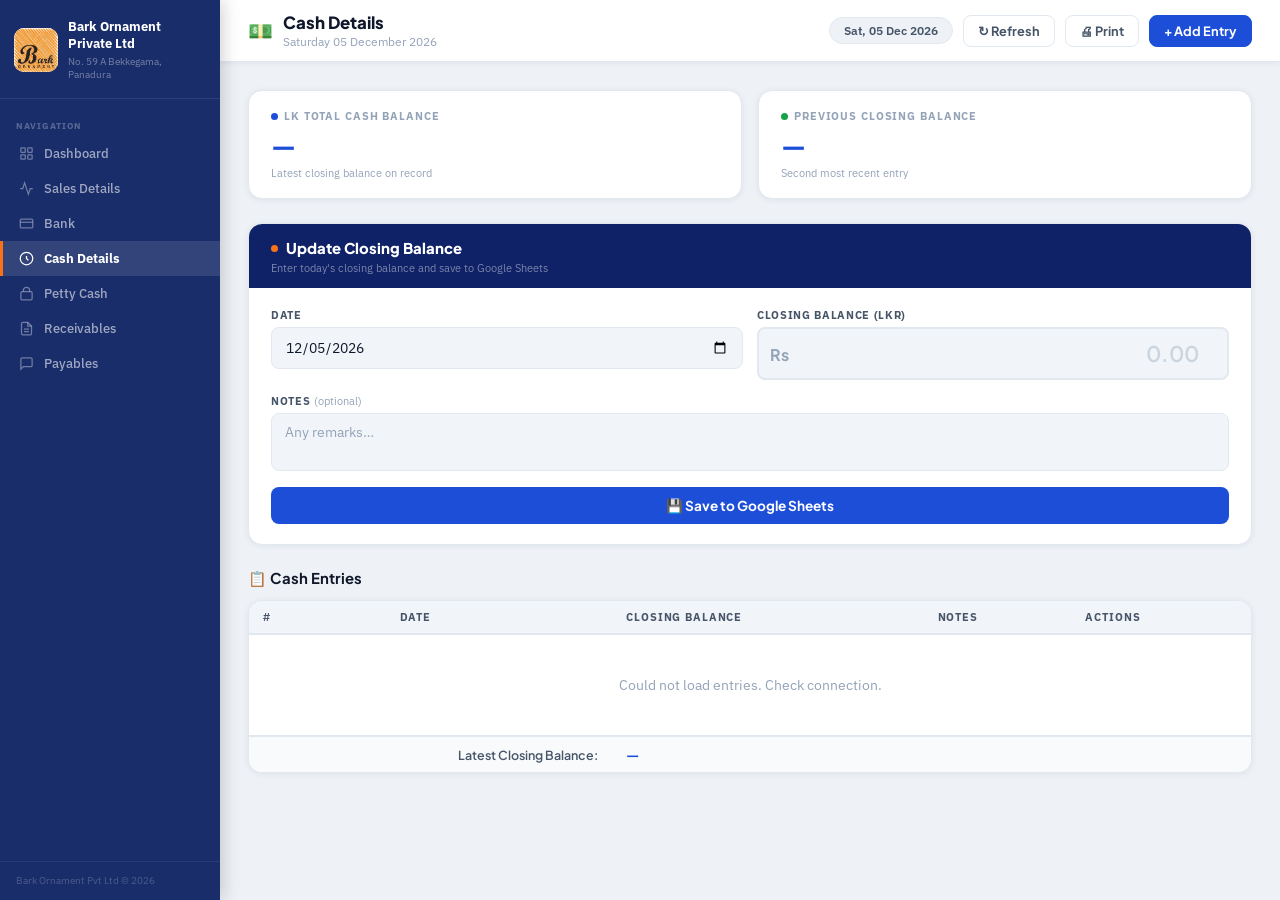
<file: cash.html>
<!DOCTYPE html>
<html lang="en">
<head>
<meta charset="UTF-8">
<meta name="viewport" content="width=device-width,initial-scale=1">
<title>Bark Ornament — Cash Details</title>
<link href="https://fonts.googleapis.com/css2?family=Plus+Jakarta+Sans:wght@600;700;800&family=IBM+Plex+Sans:wght@400;500;600&display=swap" rel="stylesheet">
<style>
:root{
  --accent:#1d4ed8;--accent-hov:#1e40af;
  --success:#16a34a;--success-bg:rgba(22,163,74,0.09);
  --danger:#dc2626;--danger-bg:rgba(220,38,38,0.09);
  --warning:#d97706;--warning-bg:rgba(217,119,6,0.09);
  --border:#e2e8f0;--bg:#eef2f7;--card:#fff;--input:#f1f5f9;
  --text:#0f172a;--muted:#94a3b8;--secondary:#475569;
  --radius:14px;--radius-sm:8px;
  --shadow:0 4px 24px rgba(15,23,42,0.10);
  --shadow-sm:0 1px 6px rgba(15,23,42,0.07);
}
*,*::before,*::after{box-sizing:border-box;margin:0;padding:0}
body{font-family:'IBM Plex Sans',sans-serif;background:var(--bg);color:var(--text);min-height:100vh;display:flex}
.sidebar{width:220px;min-height:100vh;background:#1a2d6b;display:flex;flex-direction:column;position:fixed;top:0;left:0;bottom:0;z-index:100;box-shadow:3px 0 16px rgba(0,0,0,0.18)}
.sb-logo{padding:18px 14px 16px;border-bottom:1px solid rgba(255,255,255,0.08);display:flex;align-items:center;gap:10px}
.sb-logo-img{width:44px;height:44px;background:#fff;border-radius:10px;display:flex;align-items:center;justify-content:center;font-weight:800;font-size:0.78rem;color:#1a2d6b;flex-shrink:0}
.sb-company{font-weight:700;font-size:0.8rem;color:#fff;line-height:1.35}
.sb-addr{font-size:0.62rem;color:rgba(255,255,255,0.4);margin-top:2px;line-height:1.4}
.sb-nav{flex:1;padding:10px 0;overflow-y:auto}
.sb-lbl{font-size:0.58rem;font-weight:700;letter-spacing:0.12em;text-transform:uppercase;color:rgba(255,255,255,0.28);padding:10px 16px 4px}
.sb-link{display:flex;align-items:center;gap:10px;padding:9px 16px;color:rgba(255,255,255,0.58);text-decoration:none;font-size:0.81rem;font-weight:500;cursor:pointer;border-left:3px solid transparent;transition:all 0.13s;user-select:none}
.sb-link:hover{background:rgba(255,255,255,0.08);color:#fff}
.sb-link.active{background:rgba(255,255,255,0.11);color:#fff;border-left-color:#f97316;font-weight:700}
.sb-link svg{width:15px;height:15px;flex-shrink:0;opacity:0.65}
.sb-link.active svg{opacity:1}
.sb-footer{padding:11px 16px;border-top:1px solid rgba(255,255,255,0.07);font-size:0.62rem;color:rgba(255,255,255,0.22);line-height:1.6}
.main{margin-left:220px;flex:1;display:flex;flex-direction:column;min-height:100vh}
.topbar{background:var(--card);border-bottom:1px solid var(--border);padding:0 28px;height:62px;display:flex;align-items:center;justify-content:space-between;position:sticky;top:0;z-index:50;box-shadow:var(--shadow-sm)}
.topbar-left{display:flex;align-items:center;gap:10px}
.page-icon{font-size:1.25rem}
.page-title{font-family:'Plus Jakarta Sans',sans-serif;font-weight:800;font-size:1.05rem;color:var(--text)}
.page-sub{font-size:0.74rem;color:var(--muted);margin-top:1px}
.topbar-right{display:flex;align-items:center;gap:10px}
.date-chip{background:var(--bg);border:1px solid var(--border);border-radius:20px;padding:5px 14px;font-size:0.74rem;font-weight:600;color:var(--secondary);white-space:nowrap}
.btn-topbar{display:inline-flex;align-items:center;gap:6px;border:1px solid var(--border);border-radius:8px;padding:7px 14px;font-family:'Plus Jakarta Sans',sans-serif;font-weight:700;font-size:0.8rem;cursor:pointer;background:var(--card);color:var(--secondary);transition:all 0.14s}
.btn-topbar:hover{background:var(--bg);color:var(--text)}
.btn-topbar.primary{background:var(--accent);color:#fff;border-color:var(--accent)}
.btn-topbar.primary:hover{background:var(--accent-hov)}
.content{padding:28px;flex:1}
.summary-row{display:grid;grid-template-columns:1fr 1fr;gap:16px;margin-bottom:24px}
.sum-card{background:var(--card);border:1px solid var(--border);border-radius:var(--radius);padding:18px 22px;box-shadow:var(--shadow-sm)}
.sum-label{font-size:0.69rem;font-weight:700;text-transform:uppercase;letter-spacing:0.08em;color:var(--muted);margin-bottom:6px;display:flex;align-items:center;gap:6px}
.sum-label .dot{width:7px;height:7px;border-radius:50%;background:#1d4ed8}
.sum-label .dot.green{background:#16a34a}
.sum-val{font-family:'Plus Jakarta Sans',sans-serif;font-weight:800;font-size:1.55rem;color:var(--accent)}
.sum-val.loading{color:var(--muted);font-size:0.9rem;font-weight:400}
.sum-hint{font-size:0.71rem;color:var(--muted);margin-top:4px}
.panel{background:var(--card);border:1px solid var(--border);border-radius:var(--radius);box-shadow:var(--shadow-sm);margin-bottom:24px;overflow:hidden}
.panel-head{background:#0f2167;padding:15px 22px 13px}
.panel-head h2{font-family:'Plus Jakarta Sans',sans-serif;font-weight:800;font-size:0.93rem;color:#fff;display:flex;align-items:center;gap:8px}
.panel-head h2 .dot{width:7px;height:7px;border-radius:50%;background:#f97316;flex-shrink:0}
.panel-head p{font-size:0.71rem;color:rgba(255,255,255,0.45);margin-top:3px}
.panel-body{padding:20px 22px}
.form-row{display:grid;grid-template-columns:1fr 1fr;gap:14px;margin-bottom:0}
.field-group{display:flex;flex-direction:column;gap:5px}
.field-group.full{grid-column:span 2}
.field-group label{font-size:0.69rem;font-weight:700;text-transform:uppercase;letter-spacing:0.06em;color:var(--secondary)}
.field-group input[type="date"]{background:var(--input);border:1.5px solid var(--border);border-radius:var(--radius-sm);padding:10px 13px;color:var(--text);font-size:0.88rem;font-family:'IBM Plex Sans',sans-serif;outline:none;width:100%;transition:border-color 0.15s,box-shadow 0.15s}
.field-group input[type="date"]:focus{border-color:var(--accent);box-shadow:0 0 0 3px rgba(29,78,216,0.1);background:#fff}
.amount-wrap{position:relative}
.amount-wrap .prefix{position:absolute;left:13px;top:50%;transform:translateY(-50%);font-family:'Plus Jakarta Sans',sans-serif;font-weight:700;font-size:1rem;color:var(--muted);pointer-events:none}
.amount-input{background:var(--input);border:2px solid var(--border);border-radius:var(--radius-sm);padding:11px 13px 11px 46px;color:var(--accent);font-family:'Plus Jakarta Sans',sans-serif;font-weight:800;font-size:1.35rem;width:100%;outline:none;transition:border-color 0.15s,box-shadow 0.15s;text-align:right}
.amount-input:focus{border-color:var(--accent);box-shadow:0 0 0 3px rgba(29,78,216,0.12);background:#fff}
.amount-input::placeholder{color:#cbd5e1;font-weight:600}
.field-group textarea{background:var(--input);border:1.5px solid var(--border);border-radius:var(--radius-sm);padding:9px 13px;color:var(--text);font-size:0.85rem;font-family:'IBM Plex Sans',sans-serif;outline:none;resize:none;height:58px;width:100%;transition:border-color 0.15s,box-shadow 0.15s}
.field-group textarea:focus{border-color:var(--accent);box-shadow:0 0 0 3px rgba(29,78,216,0.1);background:#fff}
.field-group textarea::placeholder{color:var(--muted)}
.btn-row{display:flex;gap:10px;margin-top:16px}
.btn{display:inline-flex;align-items:center;justify-content:center;gap:6px;border:none;border-radius:var(--radius-sm);padding:10px 20px;font-family:'Plus Jakarta Sans',sans-serif;font-weight:700;font-size:0.85rem;cursor:pointer;transition:all 0.15s;white-space:nowrap}
.btn-primary{background:var(--accent);color:#fff;flex:1}
.btn-primary:hover{background:var(--accent-hov);transform:translateY(-1px);box-shadow:0 5px 16px rgba(29,78,216,0.28)}
.btn-secondary{background:#f1f5f9;color:var(--secondary);border:1px solid var(--border)}
.btn-secondary:hover{background:#e2e8f0;color:var(--text)}
.btn:disabled{opacity:0.6;cursor:not-allowed;transform:none!important;box-shadow:none!important}
.status{display:none;align-items:center;gap:8px;padding:10px 14px;border-radius:var(--radius-sm);font-size:0.82rem;font-weight:600;margin-top:12px}
.status.show{display:flex}
.status.ok{background:var(--success-bg);color:var(--success);border:1px solid rgba(22,163,74,0.2)}
.status.err{background:var(--danger-bg);color:var(--danger);border:1px solid rgba(220,38,38,0.2)}
.status.warn{background:var(--warning-bg);color:var(--warning);border:1px solid rgba(217,119,6,0.2)}
.section-hdr{display:flex;align-items:center;justify-content:space-between;margin-bottom:12px}
.section-hdr h3{font-family:'Plus Jakarta Sans',sans-serif;font-weight:700;font-size:0.93rem;color:var(--text);display:flex;align-items:center;gap:7px}
.table-panel{background:var(--card);border:1px solid var(--border);border-radius:var(--radius);box-shadow:var(--shadow-sm);overflow:hidden}
.tbl-wrap{overflow-x:auto}
table{width:100%;border-collapse:collapse;font-size:0.82rem}
thead th{background:#f1f5f9;padding:9px 14px;text-align:left;font-weight:700;font-size:0.68rem;text-transform:uppercase;letter-spacing:0.08em;color:var(--secondary);border-bottom:2px solid var(--border);white-space:nowrap}
tbody tr{border-bottom:1px solid var(--border);transition:background 0.1s}
tbody tr:hover{background:#f8faff}
tbody tr:last-child{border-bottom:none}
td{padding:9px 14px;vertical-align:middle}
td.muted{color:var(--muted);font-size:0.78rem}
td.amt{font-family:'Plus Jakarta Sans',sans-serif;font-weight:700;color:var(--accent)}
td.note{color:var(--secondary);font-size:0.8rem;max-width:160px;white-space:nowrap;overflow:hidden;text-overflow:ellipsis}
.actions{display:flex;gap:5px}
.btn-icon{padding:5px 9px;font-size:0.77rem;border-radius:6px;border:1px solid transparent;cursor:pointer;font-family:'IBM Plex Sans',sans-serif;font-weight:600;transition:all 0.13s}
.btn-edit{background:var(--warning-bg);color:var(--warning);border-color:rgba(217,119,6,0.18)}
.btn-edit:hover{background:var(--warning);color:#fff}
.btn-del{background:var(--danger-bg);color:var(--danger);border-color:rgba(220,38,38,0.18)}
.btn-del:hover{background:var(--danger);color:#fff}
tfoot td{background:#f8fafc;font-weight:700;padding:9px 14px;border-top:2px solid var(--border);font-family:'Plus Jakarta Sans',sans-serif;font-size:0.85rem;color:var(--accent)}
.empty{text-align:center;padding:32px;color:var(--muted);font-size:0.85rem}
.overlay{display:none;position:fixed;inset:0;background:rgba(15,23,42,0.4);backdrop-filter:blur(3px);z-index:1000;align-items:center;justify-content:center;padding:20px}
.overlay.open{display:flex}
.modal{background:var(--card);border:1px solid var(--border);border-radius:var(--radius);box-shadow:0 20px 60px rgba(15,23,42,0.16);width:100%;max-width:420px;animation:slideUp 0.18s ease}
@keyframes slideUp{from{transform:translateY(12px);opacity:0}to{transform:none;opacity:1}}
.modal-hdr{display:flex;align-items:center;justify-content:space-between;padding:15px 20px 12px;border-bottom:1px solid var(--border)}
.modal-hdr h3{font-family:'Plus Jakarta Sans',sans-serif;font-weight:700;font-size:0.95rem;color:var(--text)}
.modal-close{background:none;border:none;color:var(--muted);cursor:pointer;font-size:1.3rem;line-height:1;padding:0 4px;border-radius:4px}
.modal-close:hover{color:var(--danger);background:var(--danger-bg)}
.modal-body{padding:18px 20px}
.modal-body .field-group{margin-bottom:14px}
.modal-foot{padding:12px 20px;border-top:1px solid var(--border);display:flex;gap:8px;justify-content:flex-end}
.confirm-box{padding:22px 20px;text-align:center}
.confirm-box p{font-size:0.88rem;color:var(--secondary);margin-bottom:16px}
.confirm-box .warn-icon{font-size:2rem;margin-bottom:8px}
.spin{display:inline-block;width:14px;height:14px;border-radius:50%;border:2px solid rgba(255,255,255,0.4);border-top-color:#fff;animation:rot 0.6s linear infinite}
@keyframes rot{to{transform:rotate(360deg)}}
</style>
</head>
<body>

<div class="sidebar">
  <div class="sb-logo">
    <div class="sb-logo-img"><img src="logo.jpg" alt="Bark Ornament" style="width:44px;height:44px;object-fit:cover;border-radius:10px;"></div>
    <div>
      <div class="sb-company">Bark Ornament<br>Private Ltd</div>
      <div class="sb-addr">No. 59 A Bekkegama, Panadura</div>
    </div>
  </div>
  <nav class="sb-nav">
    <div class="sb-lbl">Navigation</div>
    <a class="sb-link" href="index.html"><svg fill="none" viewBox="0 0 24 24" stroke="currentColor" stroke-width="2"><rect x="3" y="3" width="7" height="7" rx="1"/><rect x="14" y="3" width="7" height="7" rx="1"/><rect x="3" y="14" width="7" height="7" rx="1"/><rect x="14" y="14" width="7" height="7" rx="1"/></svg>Dashboard</a>
    <a class="sb-link" href="sales.html"><svg fill="none" viewBox="0 0 24 24" stroke="currentColor" stroke-width="2"><polyline points="22 12 18 12 15 21 9 3 6 12 2 12"/></svg>Sales Details</a>
    <a class="sb-link" href="bank.html"><svg fill="none" viewBox="0 0 24 24" stroke="currentColor" stroke-width="2"><rect x="2" y="5" width="20" height="14" rx="2"/><line x1="2" y1="10" x2="22" y2="10"/></svg>Bank</a>
    <a class="sb-link active" href="cash.html"><svg fill="none" viewBox="0 0 24 24" stroke="currentColor" stroke-width="2"><circle cx="12" cy="12" r="10"/><path d="M12 8v4l3 3"/></svg>Cash Details</a>
    <a class="sb-link" href="petty-cash.html"><svg fill="none" viewBox="0 0 24 24" stroke="currentColor" stroke-width="2"><path d="M17 9V7a5 5 0 0 0-10 0v2"/><rect x="3" y="9" width="18" height="13" rx="2"/></svg>Petty Cash</a>
    <a class="sb-link" href="receivables.html"><svg fill="none" viewBox="0 0 24 24" stroke="currentColor" stroke-width="2"><path d="M14 2H6a2 2 0 0 0-2 2v16a2 2 0 0 0 2 2h12a2 2 0 0 0 2-2V8z"/><polyline points="14 2 14 8 20 8"/><line x1="16" y1="13" x2="8" y2="13"/><line x1="16" y1="17" x2="8" y2="17"/></svg>Receivables</a>
    <a class="sb-link" href="payables.html"><svg fill="none" viewBox="0 0 24 24" stroke="currentColor" stroke-width="2"><path d="M21 15a2 2 0 0 1-2 2H7l-4 4V5a2 2 0 0 1 2-2h14a2 2 0 0 1 2 2z"/></svg>Payables</a>
  </nav>
  <div class="sb-footer">Bark Ornament Pvt Ltd &copy; <span id="yr"></span></div>
</div>

<div class="main">
  <div class="topbar">
    <div class="topbar-left">
      <span class="page-icon">💵</span>
      <div>
        <div class="page-title">Cash Details</div>
        <div class="page-sub" id="todayLabel">—</div>
      </div>
    </div>
    <div class="topbar-right">
      <div class="date-chip" id="dateChip">—</div>
      <button class="btn-topbar" onclick="loadAll()">↻ Refresh</button>
      <button class="btn-topbar" onclick="window.print()">🖨 Print</button>
      <button class="btn-topbar primary" onclick="document.getElementById('f-close').focus()">+ Add Entry</button>
    </div>
  </div>

  <div class="content">
    <div class="summary-row">
      <div class="sum-card">
        <div class="sum-label"><span class="dot"></span> LK Total Cash Balance</div>
        <div class="sum-val loading" id="totalBal">Loading…</div>
        <div class="sum-hint">Latest closing balance on record</div>
      </div>
      <div class="sum-card">
        <div class="sum-label"><span class="dot green"></span> Previous Closing Balance</div>
        <div class="sum-val loading" id="prevClose">Loading…</div>
        <div class="sum-hint">Second most recent entry</div>
      </div>
    </div>

    <div class="panel">
      <div class="panel-head">
        <h2><span class="dot"></span> Update Closing Balance</h2>
        <p>Enter today's closing balance and save to Google Sheets</p>
      </div>
      <div class="panel-body">
        <div class="form-row">
          <div class="field-group">
            <label>Date</label>
            <input type="date" id="f-date">
          </div>
          <div class="field-group">
            <label>Closing Balance (LKR)</label>
            <div class="amount-wrap">
              <span class="prefix">Rs</span>
              <input type="number" class="amount-input" id="f-close" placeholder="0.00" step="0.01" min="0">
            </div>
          </div>
          <div class="field-group full">
            <label>Notes <span style="font-weight:400;text-transform:none;letter-spacing:0;color:var(--muted)">(optional)</span></label>
            <textarea id="f-notes" placeholder="Any remarks…"></textarea>
          </div>
        </div>
        <div class="btn-row">
          <button class="btn btn-primary" id="saveBtn" onclick="save()">💾 Save to Google Sheets</button>
        </div>
        <div class="status" id="statusBox"><span id="statusMsg"></span></div>
      </div>
    </div>

    <div class="section-hdr"><h3>📋 Cash Entries</h3></div>
    <div class="table-panel">
      <div class="tbl-wrap">
        <table>
          <thead><tr><th>#</th><th>Date</th><th>Closing Balance</th><th>Notes</th><th>Actions</th></tr></thead>
          <tbody id="tBody"><tr><td colspan="5"><div class="empty">Loading entries…</div></td></tr></tbody>
          <tfoot><tr>
            <td colspan="2" style="text-align:right;color:var(--secondary);font-size:0.78rem;font-weight:600">Latest Closing Balance:</td>
            <td id="ft-latest">—</td><td colspan="2"></td>
          </tr></tfoot>
        </table>
      </div>
    </div>
  </div>
</div>

<!-- EDIT MODAL -->
<div class="overlay" id="editOverlay">
  <div class="modal">
    <div class="modal-hdr"><h3>✏️ Edit Entry</h3><button class="modal-close" onclick="closeModal()">×</button></div>
    <div class="modal-body">
      <input type="hidden" id="e-id">
      <div class="field-group"><label>Date</label><input type="date" id="e-date" style="background:var(--input);border:1.5px solid var(--border);border-radius:var(--radius-sm);padding:10px 13px;font-size:0.88rem;font-family:'IBM Plex Sans',sans-serif;outline:none;width:100%;color:var(--text)"></div>
      <div class="field-group"><label>Closing Balance (LKR)</label><div class="amount-wrap"><span class="prefix">Rs</span><input type="number" class="amount-input" id="e-close" placeholder="0.00" step="0.01" style="font-size:1.15rem;padding:10px 13px 10px 46px"></div></div>
      <div class="field-group" style="margin-bottom:0"><label>Notes</label><textarea id="e-notes" placeholder="Any remarks…" style="background:var(--input);border:1.5px solid var(--border);border-radius:var(--radius-sm);padding:9px 13px;font-size:0.85rem;font-family:'IBM Plex Sans',sans-serif;outline:none;resize:none;height:58px;width:100%"></textarea></div>
    </div>
    <div class="modal-foot"><button class="btn btn-secondary" onclick="closeModal()">Cancel</button><button class="btn btn-primary" id="updateBtn" onclick="updateEntry()">💾 Update</button></div>
  </div>
</div>

<!-- DELETE MODAL -->
<div class="overlay" id="delOverlay">
  <div class="modal">
    <div class="modal-hdr"><h3>Delete Entry</h3><button class="modal-close" onclick="closeDelModal()">×</button></div>
    <div class="confirm-box">
      <div class="warn-icon">🗑️</div>
      <p>Are you sure you want to delete this entry?<br>This cannot be undone.</p>
      <div style="display:flex;gap:10px;justify-content:center">
        <button class="btn btn-secondary" onclick="closeDelModal()">Cancel</button>
        <button class="btn" style="background:var(--danger);color:#fff" id="confirmDelBtn" onclick="confirmDelete()">Delete</button>
      </div>
    </div>
  </div>
</div>

<script>
const SCRIPT_URL = 'https://script.google.com/macros/s/AKfycbw4HSqqDmnhU5y49DDHaBzI7YbsXTFkUHZzKFRUBFmICh_fTPoFvyADgTboPgqcxTXr/exec';
const SHEET = 'CashDetails';
let allRows = [], deleteId = null;

window.addEventListener('DOMContentLoaded', function() {
  document.getElementById('yr').textContent = new Date().getFullYear();
  document.getElementById('f-date').value = new Date().toISOString().split('T')[0];
  const now = new Date();
  document.getElementById('todayLabel').textContent = now.toLocaleDateString('en-GB',{weekday:'long',day:'2-digit',month:'long',year:'numeric'});
  document.getElementById('dateChip').textContent   = now.toLocaleDateString('en-GB',{weekday:'short',day:'2-digit',month:'short',year:'numeric'});
  loadAll();
});

async function loadAll() {
  try {
    const rows = await apiGet({action:'getAll', sheet:SHEET});
    allRows = (rows||[]).sort((a,b)=>new Date(b.Date)-new Date(a.Date));
    renderTable(); updateSummary();
  } catch(e) {
    document.getElementById('tBody').innerHTML = '<tr><td colspan="5"><div class="empty">Could not load entries. Check connection.</div></td></tr>';
    document.getElementById('totalBal').textContent = '—';
    document.getElementById('prevClose').textContent = '—';
    ['totalBal','prevClose'].forEach(id=>document.getElementById(id).classList.remove('loading'));
  }
}

function updateSummary() {
  const t=document.getElementById('totalBal'), p=document.getElementById('prevClose');
  if(!allRows.length){t.textContent='Rs 0.00';p.textContent='Rs 0.00';}
  else{t.textContent=fmtLKR(parseFloat(allRows[0].ClosingBalance)||0);p.textContent=allRows[1]?fmtLKR(parseFloat(allRows[1].ClosingBalance)||0):'—';}
  t.classList.remove('loading');p.classList.remove('loading');
}

function renderTable() {
  const tb=document.getElementById('tBody'), ft=document.getElementById('ft-latest');
  if(!allRows.length){tb.innerHTML='<tr><td colspan="5"><div class="empty">No entries yet.</div></td></tr>';ft.textContent='—';return;}
  ft.textContent=fmtLKR(parseFloat(allRows[0].ClosingBalance)||0);
  tb.innerHTML=allRows.map((r,i)=>`<tr><td class="muted">${i+1}</td><td><strong>${fmtDate(r.Date)}</strong></td><td class="amt">${fmtLKR(parseFloat(r.ClosingBalance)||0)}</td><td class="note">${r.Notes||'—'}</td><td><div class="actions"><button class="btn-icon btn-edit" onclick="openEdit('${r.ID}')">✏️ Edit</button><button class="btn-icon btn-del" onclick="openDelete('${r.ID}')">🗑️</button></div></td></tr>`).join('');
}

async function save() {
  hideStatus();
  const date=document.getElementById('f-date').value;
  const close=parseFloat(document.getElementById('f-close').value);
  const notes=document.getElementById('f-notes').value.trim();
  if(!date){showStatus('Please select a date.','warn');return;}
  if(isNaN(close)){showStatus('Please enter the closing balance.','warn');return;}
  const btn=document.getElementById('saveBtn');
  btn.disabled=true;btn.innerHTML='<span class="spin"></span> Saving…';
  try{
    await apiPost({action:'add',sheet:SHEET,data:{Date:''+date,OpeningBalance:0,CashIn:0,CashOut:0,ClosingBalance:close,Notes:notes}});
    showStatus('✅ Saved! Closing balance: '+fmtLKR(close),'ok');
    document.getElementById('f-close').value='';document.getElementById('f-notes').value='';
    await loadAll();
  }catch(e){showStatus('❌ '+e.message,'err');}
  btn.disabled=false;btn.innerHTML='💾 Save to Google Sheets';
}

function openEdit(id){
  const r=allRows.find(x=>x.ID===id);if(!r)return;
  document.getElementById('e-id').value=id;
  document.getElementById('e-date').value=fmtDateInput(r.Date);
  document.getElementById('e-close').value=parseFloat(r.ClosingBalance)||0;
  document.getElementById('e-notes').value=r.Notes||'';
  document.getElementById('editOverlay').classList.add('open');
}
async function updateEntry(){
  const id=document.getElementById('e-id').value;
  const date=document.getElementById('e-date').value;
  const close=parseFloat(document.getElementById('e-close').value);
  const notes=document.getElementById('e-notes').value.trim();
  if(!date||isNaN(close))return;
  const btn=document.getElementById('updateBtn');btn.disabled=true;btn.innerHTML='<span class="spin"></span> Saving…';
  try{await apiPost({action:'update',sheet:SHEET,id,data:{Date:''+date,OpeningBalance:0,CashIn:0,CashOut:0,ClosingBalance:close,Notes:notes}});closeModal();await loadAll();}
  catch(e){alert('Error: '+e.message);}
  btn.disabled=false;btn.innerHTML='💾 Update';
}
function closeModal(){document.getElementById('editOverlay').classList.remove('open');}

function openDelete(id){deleteId=id;document.getElementById('delOverlay').classList.add('open');}
async function confirmDelete(){
  if(!deleteId)return;
  const btn=document.getElementById('confirmDelBtn');btn.disabled=true;btn.innerHTML='<span class="spin" style="border-top-color:#fff"></span>';
  try{await apiPost({action:'delete',sheet:SHEET,id:deleteId});closeDelModal();await loadAll();}
  catch(e){alert('Error: '+e.message);closeDelModal();}
  btn.disabled=false;btn.innerHTML='Delete';
}
function closeDelModal(){deleteId=null;document.getElementById('delOverlay').classList.remove('open');}

function showStatus(msg,type){const s=document.getElementById('statusBox');s.className='status show '+type;document.getElementById('statusMsg').textContent=msg;}
function hideStatus(){document.getElementById('statusBox').className='status';}

async function apiGet(params){const qs=new URLSearchParams(params).toString();const res=await fetch(SCRIPT_URL+'?'+qs);const j=await res.json();if(j.error)throw new Error(j.error);return j.data??j;}
async function apiPost(body){const res=await fetch(SCRIPT_URL,{method:'POST',body:JSON.stringify(body)});const j=await res.json();if(j.error)throw new Error(j.error);return j;}

function fmtLKR(n){return 'Rs '+parseFloat(n||0).toLocaleString('en-LK',{minimumFractionDigits:2,maximumFractionDigits:2});}
function fmtDate(d){if(!d)return '—';const dt=new Date(d);return isNaN(dt)?String(d):dt.toLocaleDateString('en-GB',{day:'2-digit',month:'short',year:'numeric'});}
function fmtDateInput(d){if(!d)return '';const dt=new Date(d);return isNaN(dt)?'':dt.toISOString().split('T')[0];}
</script>
</body>
</html>
</file>
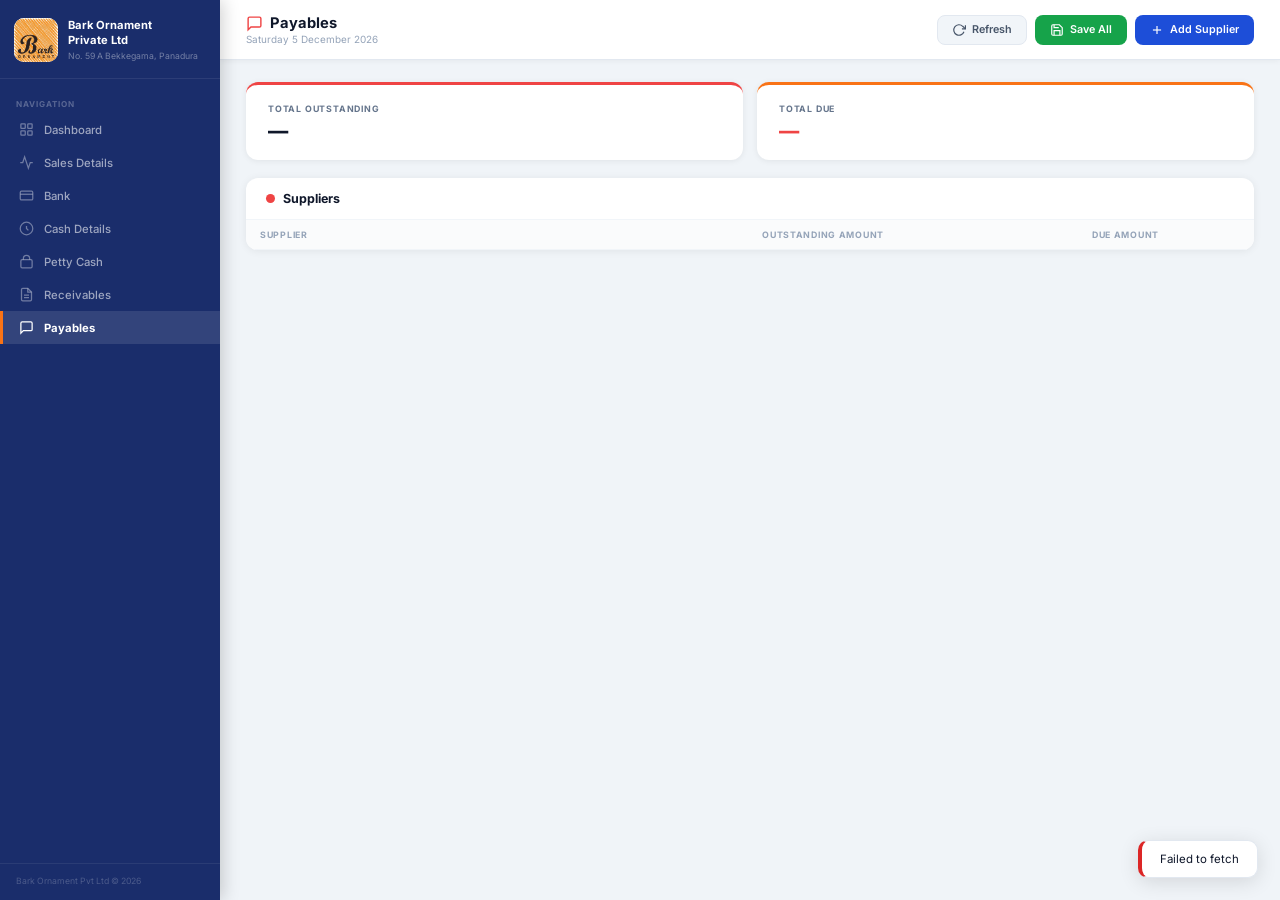
<file: payables.html>
<!DOCTYPE html>
<html lang="en">
<head>
<meta charset="UTF-8">
<meta name="viewport" content="width=device-width,initial-scale=1">
<title>Payables — Bark Ornament</title>
<style>
@import url('https://fonts.googleapis.com/css2?family=Inter:wght@400;500;600;700;800&display=swap');

*,*::before,*::after{box-sizing:border-box;margin:0;padding:0}
html{font-size:14px}
body{font-family:'Inter',sans-serif;background:#f0f4f8;min-height:100vh;color:#1e293b;display:flex}

/* ── SIDEBAR ── */
.sidebar{width:220px;min-height:100vh;background:#1a2d6b;display:flex;flex-direction:column;position:fixed;top:0;left:0;bottom:0;z-index:100;box-shadow:3px 0 16px rgba(0,0,0,0.18)}
.sb-logo{padding:18px 14px 16px;border-bottom:1px solid rgba(255,255,255,0.08);display:flex;align-items:center;gap:10px}
.sb-logo-img{width:44px;height:44px;background:#fff;border-radius:10px;display:flex;align-items:center;justify-content:center;font-weight:800;font-size:0.78rem;color:#1a2d6b;flex-shrink:0}
.sb-company{font-weight:700;font-size:0.8rem;color:#fff;line-height:1.35}
.sb-addr{font-size:0.62rem;color:rgba(255,255,255,0.4);margin-top:2px;line-height:1.4}
.sb-nav{flex:1;padding:10px 0;overflow-y:auto}
.sb-lbl{font-size:0.58rem;font-weight:700;letter-spacing:0.12em;text-transform:uppercase;color:rgba(255,255,255,0.28);padding:10px 16px 4px}
.sb-link{display:flex;align-items:center;gap:10px;padding:9px 16px;color:rgba(255,255,255,0.58);text-decoration:none;font-size:0.81rem;font-weight:500;cursor:pointer;border-left:3px solid transparent;transition:all 0.13s;user-select:none}
.sb-link:hover{background:rgba(255,255,255,0.08);color:#fff}
.sb-link.active{background:rgba(255,255,255,0.11);color:#fff;border-left-color:#f97316;font-weight:700}
.sb-link svg{width:15px;height:15px;flex-shrink:0;opacity:0.65}
.sb-link.active svg{opacity:1}
.sb-footer{padding:11px 16px;border-top:1px solid rgba(255,255,255,0.07);font-size:0.62rem;color:rgba(255,255,255,0.22);line-height:1.6}

/* ── MAIN ── */
.main{margin-left:220px;flex:1;min-height:100vh;display:flex;flex-direction:column}
.topbar{background:#fff;border-bottom:1px solid #e2e8f0;padding:0 26px;height:60px;display:flex;align-items:center;justify-content:space-between;position:sticky;top:0;z-index:50;box-shadow:0 1px 6px rgba(0,0,0,0.05)}
.tb-title h1{font-weight:700;font-size:1.05rem;color:#0f172a;display:flex;align-items:center;gap:7px}
.tb-title h1 svg{width:17px;height:17px;color:#ef4444}
.tb-date{font-size:0.71rem;color:#94a3b8;margin-top:1px}
.tb-right{display:flex;gap:8px;align-items:center}

.btn{display:inline-flex;align-items:center;gap:6px;padding:7px 14px;border-radius:8px;font-size:0.77rem;font-weight:600;cursor:pointer;border:1px solid transparent;transition:all 0.13s;white-space:nowrap;font-family:'Inter',sans-serif}
.btn svg{width:14px;height:14px}
.btn-primary{background:#1d4ed8;color:#fff}
.btn-primary:hover{background:#1e40af}
.btn-success{background:#16a34a;color:#fff}
.btn-success:hover{background:#15803d}
.btn-ghost{background:#f1f5f9;color:#475569;border-color:#e2e8f0}
.btn-ghost:hover{background:#e2e8f0}
.btn-danger-soft{background:#fef2f2;color:#dc2626;border-color:#fecaca}
.btn-danger-soft:hover{background:#dc2626;color:#fff}

.btn-success.has-changes{animation:pulse-green 1.4s ease infinite}
@keyframes pulse-green{0%,100%{box-shadow:0 0 0 0 rgba(22,163,74,0.5)}50%{box-shadow:0 0 0 6px rgba(22,163,74,0)}}

.content{padding:22px 26px;flex:1}



/* ── SECTION ── */
.section{background:#fff;border-radius:12px;box-shadow:0 1px 8px rgba(0,0,0,0.07);margin-bottom:18px;overflow:hidden}
.sec-head{padding:13px 20px;display:flex;align-items:center;justify-content:space-between;border-bottom:1px solid #f1f5f9}
.sec-head-left{display:flex;align-items:center;gap:8px}
.dot{width:9px;height:9px;border-radius:50%;background:#ef4444}
.dot.g{background:#16a34a}
.dot.y{background:#d97706}
.sec-name{font-weight:700;font-size:0.89rem;color:#0f172a}

/* ── TABLE ── */
table{width:100%;border-collapse:collapse;font-size:0.83rem}
thead th{padding:9px 14px;text-align:left;font-size:0.63rem;font-weight:700;text-transform:uppercase;letter-spacing:0.08em;color:#94a3b8;background:#fafbfc;border-bottom:1px solid #f1f5f9}
th.r,td.r{text-align:right}
th.c,td.c{text-align:center}
tbody tr{border-bottom:1px solid #f8fafc;transition:background 0.1s}
tbody tr:last-child{border-bottom:none}
tbody tr:hover{background:#fff8f8}
tbody tr.dirty{background:#fffbf0}
td{padding:8px 14px;vertical-align:middle}

.cname{font-weight:600;color:#0f172a}
.cbadge{font-size:0.63rem;padding:1px 6px;border-radius:20px;font-weight:700;background:#e0f2fe;color:#0284c7;margin-left:6px}
.cbadge.usd{background:#dcfce7;color:#16a34a}

/* ── INLINE EDITABLE CELL ── */
.cell-val{
  display:block;width:100%;padding:6px 10px;border-radius:7px;border:1.5px solid transparent;
  background:transparent;font-family:'Inter',sans-serif;font-size:0.83rem;font-weight:700;
  color:#dc2626;text-align:right;cursor:text;transition:all 0.15s;outline:none;min-width:120px;
}
.cell-val::placeholder{color:#cbd5e1;font-weight:400}
.cell-val:hover{background:#f1f5f9;border-color:#e2e8f0}
.cell-val:focus{background:#fff;border-color:#ef4444;box-shadow:0 0 0 3px rgba(239,68,68,0.1);color:#0f172a}
.cell-val.zero{color:#94a3b8;font-weight:400}
.cell-val.changed{background:#fefce8;border-color:#fbbf24;color:#92400e}
.cell-val.changed:focus{border-color:#f59e0b;box-shadow:0 0 0 3px rgba(251,191,36,0.15)}

.dirty-dot{display:inline-block;width:7px;height:7px;border-radius:50%;background:#f59e0b;margin-left:6px;opacity:0;transition:opacity 0.2s}
.dirty .dirty-dot{opacity:1}

.status-cell{width:70px;text-align:center;white-space:nowrap}
.row-status{font-size:1rem;opacity:0;transition:opacity 0.3s}
.row-status.show{opacity:1}
.btn-del{background:none;border:none;cursor:pointer;color:#cbd5e1;font-size:1rem;padding:4px 6px;border-radius:6px;transition:all 0.12s;line-height:1;margin-left:4px}
.btn-del:hover{background:#fef2f2;color:#dc2626}

tfoot td{background:#f8fafc;padding:9px 14px;font-weight:700;font-size:0.83rem;border-top:2px solid #e2e8f0}

/* ── CHANGE BAR ── */
.change-bar{
  display:none;position:sticky;bottom:16px;margin:0 0 4px;
  background:#1e293b;color:#fff;border-radius:12px;padding:12px 20px;
  align-items:center;justify-content:space-between;
  box-shadow:0 8px 32px rgba(0,0,0,0.22);z-index:80;animation:slideUp 0.2s ease;
}
.change-bar.visible{display:flex}
@keyframes slideUp{from{transform:translateY(8px);opacity:0}to{transform:none;opacity:1}}
.change-bar-left{display:flex;align-items:center;gap:10px;font-size:0.83rem}
.change-bar-left svg{width:16px;height:16px;color:#fbbf24}
.change-count{font-weight:700;color:#fbbf24}
.change-bar-right{display:flex;gap:8px}

/* ── MODAL ── */
.overlay{display:none;position:fixed;inset:0;background:rgba(15,23,42,0.42);backdrop-filter:blur(4px);z-index:999;align-items:center;justify-content:center;padding:20px}
.overlay.open{display:flex}
.modal{background:#fff;border-radius:14px;box-shadow:0 20px 60px rgba(15,23,42,0.18);width:100%;max-width:400px;animation:up 0.17s ease}
@keyframes up{from{transform:translateY(12px);opacity:0}}
.mhdr{padding:17px 20px 14px;border-bottom:1px solid #f1f5f9;display:flex;justify-content:space-between;align-items:flex-start}
.mhdr h3{font-weight:700;font-size:0.97rem;color:#0f172a}
.mclose{background:none;border:none;font-size:1.3rem;color:#94a3b8;cursor:pointer}
.mclose:hover{color:#ef4444}
.mbody{padding:18px 20px}
.mftr{padding:13px 20px;border-top:1px solid #f1f5f9;display:flex;gap:8px;justify-content:flex-end}
.field{margin-bottom:13px}
.field:last-child{margin-bottom:0}
.field label{display:block;font-size:0.66rem;font-weight:700;text-transform:uppercase;letter-spacing:0.06em;color:#64748b;margin-bottom:5px}
.field input,.field select{width:100%;padding:9px 12px;background:#f8fafc;border:1.5px solid #e2e8f0;border-radius:8px;font-size:0.88rem;color:#0f172a;outline:none;font-family:'Inter',sans-serif;transition:border-color 0.13s,box-shadow 0.13s}
.field input:focus,.field select:focus{border-color:#ef4444;box-shadow:0 0 0 3px rgba(239,68,68,0.1);background:#fff}
.twocol{display:grid;grid-template-columns:1fr 1fr;gap:12px}
.bcancel{background:#f1f5f9;color:#475569;border:none;border-radius:8px;padding:9px 18px;font-size:0.82rem;font-weight:600;cursor:pointer}
.bcancel:hover{background:#e2e8f0}
.bsave{background:#1d4ed8;color:#fff;border:none;border-radius:8px;padding:9px 20px;font-size:0.82rem;font-weight:700;cursor:pointer}
.bsave:hover{background:#1e40af}

/* ── TOAST ── */
.toast{position:fixed;bottom:22px;right:22px;z-index:9999;background:#fff;border:1px solid #e2e8f0;border-radius:10px;padding:11px 18px;font-size:0.82rem;color:#0f172a;box-shadow:0 4px 20px rgba(0,0,0,0.12);max-width:300px;transform:translateY(10px);opacity:0;transition:all 0.24s}
.toast.show{transform:none;opacity:1}
.toast.success{border-left:4px solid #16a34a}
.toast.error{border-left:4px solid #dc2626}
.toast.warning{border-left:4px solid #d97706}

/* ── LOADING ── */
#loading{display:none;position:fixed;inset:0;background:rgba(255,255,255,0.65);z-index:2000;align-items:center;justify-content:center}
.spinner{width:32px;height:32px;border:3px solid #e2e8f0;border-top-color:#ef4444;border-radius:50%;animation:spin 0.65s linear infinite}
@keyframes spin{to{transform:rotate(360deg)}}

@media(max-width:580px){.sidebar{display:none}.main{margin-left:0}.summary-row{grid-template-columns:1fr}}
@media print{.sidebar,.tb-right,.change-bar,.overlay,#loading,.toast{display:none!important}.main{margin-left:0}}
</style>

<script>
const SCRIPT_URL = 'https://script.google.com/macros/s/AKfycbw4HSqqDmnhU5y49DDHaBzI7YbsXTFkUHZzKFRUBFmICh_fTPoFvyADgTboPgqcxTXr/exec';
let allRecs = [];
let pendingChanges = {};

async function apiGet(p)  { const r=await fetch(SCRIPT_URL+'?'+new URLSearchParams(p));const j=await r.json();if(j.error)throw new Error(j.error);return j.data??j; }
async function apiPost(b) { const r=await fetch(SCRIPT_URL,{method:'POST',body:JSON.stringify(b)});const j=await r.json();if(j.error)throw new Error(j.error);return j; }
function showLoading(v)   { document.getElementById('loading').style.display=v?'flex':'none'; }
function toast(msg,type='success'){
  const el=document.getElementById('toast');
  el.textContent=msg;el.className='toast '+type+' show';
  setTimeout(()=>el.classList.remove('show'),3200);
}
const fmtNum=(n,cur)=>{const v=parseFloat(n)||0;return cur+' '+v.toLocaleString('en-US',{minimumFractionDigits:2,maximumFractionDigits:2,useGrouping:true})};
const sumF=(arr,k)=>arr.reduce((t,r)=>t+(parseFloat(r[k])||0),0);

// ── Render ─────────────────────────────────────────────────────
function render(){
  const local=allRecs.filter(r=>r.Region==='Local');
  const lCur=local[0]?.Currency||'LKR';
  setCard('local',local,lCur);
  renderTable('tb-local',local);
  setFoot('tf-local',local,lCur);
  updateChangeBar();
}

function setCard(id,arr,cur){
  const out=sumF(arr,'Outstanding'),due=sumF(arr,'DueAmount');
  document.getElementById('s-'+id+'-o').textContent=out?fmtNum(out,cur):'—';
  document.getElementById('s-'+id+'-d').textContent=due?fmtNum(due,cur):'—';
  const cnt=document.getElementById('s-'+id+'-c');
  if(cnt) cnt.textContent=arr.length+' supplier'+(arr.length!==1?'s':'');
}

function renderTable(tbodyId,rows){
  const tb=document.getElementById(tbodyId);
  if(!rows.length){tb.innerHTML=`<tr><td colspan="4" style="text-align:center;padding:22px;color:#94a3b8;font-size:0.79rem">No suppliers</td></tr>`;return;}
  tb.innerHTML=rows.map(r=>{
    const cur=r.Currency||'LKR';
    const out=parseFloat(r.Outstanding)||0;
    const due=parseFloat(r.DueAmount)||0;
    return `<tr id="row-${r.ID}" data-id="${r.ID}" data-cur="${cur}">
      <td>
        <span class="cname">${r.SupplierName||'—'}</span>
        <span class="cbadge${cur==='USD'?' usd':''}">${cur}</span>
        <span class="dirty-dot" id="ddot-${r.ID}"></span>
      </td>
      <td class="r">
        <input class="cell-val${out===0?' zero':''}" id="out-${r.ID}"
          type="number" step="0.01" min="0"
          value="${out||''}" placeholder="0.00"
          data-original="${out}"
          onchange="markChanged('${r.ID}','out',this)"
          oninput="markChanged('${r.ID}','out',this)"
          onkeydown="handleKey(event,'${r.ID}','out')"
          title="Click to edit outstanding">
      </td>
      <td class="r">
        <input class="cell-val${due===0?' zero':''}" id="due-${r.ID}"
          type="number" step="0.01" min="0"
          value="${due||''}" placeholder="0.00"
          data-original="${due}"
          onchange="markChanged('${r.ID}','due',this)"
          oninput="markChanged('${r.ID}','due',this)"
          onkeydown="handleKey(event,'${r.ID}','due')"
          title="Click to edit due amount">
      </td>
      <td class="status-cell">
        <span class="row-status" id="rst-${r.ID}"></span>
        <button class="btn-del" onclick="deleteSupplier('${r.ID}')" title="Remove supplier">🗑</button>
      </td>
    </tr>`;
  }).join('');
}

function setFoot(id,arr,cur){
  const out=sumF(arr,'Outstanding'),due=sumF(arr,'DueAmount');
  document.getElementById(id).innerHTML=`
    <td style="color:#64748b;font-weight:400">${arr.length} supplier${arr.length!==1?'s':''}</td>
    <td class="r" style="color:#dc2626">${out?fmtNum(out,cur):'—'}</td>
    <td class="r" style="color:#ef4444">${due?fmtNum(due,cur):'—'}</td>
    <td></td>`;
}

// ── Cell editing ──────────────────────────────────────────────
function markChanged(id, field, input){
  const orig = parseFloat(input.dataset.original)||0;
  const now  = parseFloat(input.value)||0;
  const isDiff = now !== orig;

  if(!pendingChanges[id]) pendingChanges[id]={};
  pendingChanges[id][field] = input.value;

  input.classList.toggle('changed', isDiff);
  input.classList.remove('zero');

  const outEl = document.getElementById('out-'+id);
  const dueEl = document.getElementById('due-'+id);
  const rowDirty = (parseFloat(outEl.value)||0)!==(parseFloat(outEl.dataset.original)||0)
                || (parseFloat(dueEl.value)||0)!==(parseFloat(dueEl.dataset.original)||0);

  document.getElementById('row-'+id).classList.toggle('dirty', rowDirty);
  document.getElementById('ddot-'+id).style.opacity = rowDirty?'1':'0';
  updateChangeBar();
}

function handleKey(e, id, field){
  if(e.key==='Enter'){ e.preventDefault(); moveNext(id, field); }
  if(e.key==='Escape'){
    const input = document.getElementById((field==='out'?'out':'due')+'-'+id);
    input.value = input.dataset.original||'';
    input.classList.remove('changed');
    recalcRowDirty(id);
    updateChangeBar();
    input.blur();
  }
}

function moveNext(id, field){
  if(field==='out'){
    document.getElementById('due-'+id)?.focus();
  } else {
    const idx = allRecs.findIndex(r=>r.ID===id);
    if(idx>=0 && idx<allRecs.length-1) document.getElementById('out-'+allRecs[idx+1].ID)?.focus();
  }
}

function recalcRowDirty(id){
  const outEl=document.getElementById('out-'+id);
  const dueEl=document.getElementById('due-'+id);
  if(!outEl||!dueEl) return;
  const dirty=(parseFloat(outEl.value)||0)!==(parseFloat(outEl.dataset.original)||0)
           || (parseFloat(dueEl.value)||0)!==(parseFloat(dueEl.dataset.original)||0);
  document.getElementById('row-'+id)?.classList.toggle('dirty',dirty);
  document.getElementById('ddot-'+id).style.opacity=dirty?'1':'0';
}

// ── Change bar ────────────────────────────────────────────────
function updateChangeBar(){
  let count=0;
  allRecs.forEach(r=>{
    const outEl=document.getElementById('out-'+r.ID);
    const dueEl=document.getElementById('due-'+r.ID);
    if(!outEl||!dueEl) return;
    if((parseFloat(outEl.value)||0)!==(parseFloat(outEl.dataset.original)||0)
    || (parseFloat(dueEl.value)||0)!==(parseFloat(dueEl.dataset.original)||0)) count++;
  });
  const bar=document.getElementById('change-bar');
  const saveBtn=document.getElementById('save-all-btn');
  if(count>0){
    bar.classList.add('visible');
    document.getElementById('change-count').textContent=count+' row'+(count!==1?'s':'')+' changed';
    saveBtn?.classList.add('has-changes');
  } else {
    bar.classList.remove('visible');
    saveBtn?.classList.remove('has-changes');
  }
}

// ── Save All ──────────────────────────────────────────────────
async function saveAll(){
  const toSave=[];
  allRecs.forEach(r=>{
    const outEl=document.getElementById('out-'+r.ID);
    const dueEl=document.getElementById('due-'+r.ID);
    if(!outEl||!dueEl) return;
    if((parseFloat(outEl.value)||0)!==(parseFloat(outEl.dataset.original)||0)
    || (parseFloat(dueEl.value)||0)!==(parseFloat(dueEl.dataset.original)||0)){
      toSave.push({id:r.ID, outstanding:outEl.value, due:dueEl.value});
    }
  });
  if(!toSave.length){ toast('Nothing to save','warning'); return; }
  showLoading(true);
  let saved=0, failed=0;
  for(const s of toSave){
    try{
      await apiPost({action:'update',sheet:'Payables',id:s.id,data:{Outstanding:parseFloat(s.outstanding)||0,DueAmount:parseFloat(s.due)||0}});
      saved++;
      const el=document.getElementById('rst-'+s.id);
      if(el){el.textContent='✓';el.classList.add('show');setTimeout(()=>el.classList.remove('show'),2000);}
    }catch(e){ failed++; toast('Error: '+e.message,'error'); }
  }
  showLoading(false);
  if(failed===0) toast('✓ '+saved+' supplier'+(saved>1?'s':'')+' saved successfully!');
  pendingChanges={};
  await loadData();
}

// ── Discard ───────────────────────────────────────────────────
function discardAll(){
  allRecs.forEach(r=>{
    const outEl=document.getElementById('out-'+r.ID);
    const dueEl=document.getElementById('due-'+r.ID);
    if(outEl){outEl.value=outEl.dataset.original||'';outEl.classList.remove('changed');}
    if(dueEl){dueEl.value=dueEl.dataset.original||'';dueEl.classList.remove('changed');}
    document.getElementById('row-'+r.ID)?.classList.remove('dirty');
    document.getElementById('ddot-'+r.ID).style.opacity='0';
  });
  pendingChanges={};
  updateChangeBar();
  toast('Changes discarded','warning');
}

// ── Delete Supplier ───────────────────────────────────────────
async function deleteSupplier(id){
  const r=allRecs.find(x=>x.ID===id);
  if(!r) return;
  if(!confirm('Remove "'+r.SupplierName+'" from payables?')) return;
  showLoading(true);
  try{
    await apiPost({action:'delete',sheet:'Payables',id});
    toast(r.SupplierName+' removed','warning');
    await loadData();
  }catch(e){toast(e.message,'error');}
  showLoading(false);
}

// ── Load ──────────────────────────────────────────────────────
async function loadData(){
  showLoading(true);
  try{allRecs=await apiGet({action:'getAll',sheet:'Payables'});pendingChanges={};render();}
  catch(e){toast(e.message,'error');}
  showLoading(false);
}

// ── Add Supplier ──────────────────────────────────────────────
function openAdd(){
  document.getElementById('m-name').value='';
  document.getElementById('m-cur').value='LKR';
  document.getElementById('overlay').classList.add('open');
  setTimeout(()=>document.getElementById('m-name').focus(),120);
}
function closeModal(){document.getElementById('overlay').classList.remove('open');}
async function addSupplier(){
  const name=document.getElementById('m-name').value.trim();
  if(!name){toast('Supplier name required','warning');return;}
  const data={SupplierName:name,Region:'Local',
    Currency:document.getElementById('m-cur').value,Outstanding:0,DueAmount:0};
  showLoading(true);
  try{await apiPost({action:'add',sheet:'Payables',data});toast('Supplier added ✓');closeModal();await loadData();}
  catch(e){toast(e.message,'error');}
  showLoading(false);
}

document.addEventListener('keydown',e=>{
  if(e.key==='Escape'&&document.getElementById('overlay').classList.contains('open')) closeModal();
  if((e.ctrlKey||e.metaKey)&&e.key==='s'){e.preventDefault();saveAll();}
});
window.addEventListener('load',loadData);
</script>

<!-- ── SMART CACHE ── -->
<script>
(function(){
  const CACHE_TTL=5*60*1000;
  window.__cache={
    get:function(k){try{const r=sessionStorage.getItem('bork_pay_'+k);if(!r)return null;const o=JSON.parse(r);if(Date.now()-o.ts>CACHE_TTL){sessionStorage.removeItem('bork_pay_'+k);return null;}return o.data;}catch(e){return null;}},
    set:function(k,d){try{sessionStorage.setItem('bork_pay_'+k,JSON.stringify({ts:Date.now(),data:d}));}catch(e){}},
    clear:function(){try{Object.keys(sessionStorage).filter(k=>k.startsWith('bork_pay_')).forEach(k=>sessionStorage.removeItem(k));}catch(e){}}
  };
  const _orig=window.fetch;
  window.fetch=async function(url,opts){
    const isGet=!opts||!opts.method||opts.method==='GET';
    const isScript=typeof url==='string'&&url.includes('script.google.com');
    if(isGet&&isScript){
      const ck=url.toString().replace(/.*\?/,'');
      const cached=window.__cache.get(ck);
      if(cached){
        const blob=new Blob([JSON.stringify(cached)],{type:'application/json'});
        const resp=new Response(blob,{status:200,headers:{'Content-Type':'application/json'}});
        setTimeout(()=>{_orig(url,opts).then(r=>r.json()).then(f=>window.__cache.set(ck,f)).catch(()=>{});},200);
        return resp;
      }
      const resp=await _orig(url,opts);
      resp.clone().json().then(d=>window.__cache.set(ck,d)).catch(()=>{});
      return resp;
    }
    if(!isGet&&isScript) window.__cache.clear();
    return _orig(url,opts);
  };
})();
</script>

</head>
<body>

<!-- SIDEBAR -->
<div class="sidebar">
  <div class="sb-logo">
    <div class="sb-logo-img"><img src="logo.jpg" alt="Bark Ornament" style="width:44px;height:44px;object-fit:cover;border-radius:10px;"></div>
    <div>
      <div class="sb-company">Bark Ornament<br>Private Ltd</div>
      <div class="sb-addr">No. 59 A Bekkegama, Panadura</div>
    </div>
  </div>
  <nav class="sb-nav">
    <div class="sb-lbl">Navigation</div>
    <a class="sb-link" href="index.html">
      <svg fill="none" viewBox="0 0 24 24" stroke="currentColor" stroke-width="2"><rect x="3" y="3" width="7" height="7" rx="1"/><rect x="14" y="3" width="7" height="7" rx="1"/><rect x="3" y="14" width="7" height="7" rx="1"/><rect x="14" y="14" width="7" height="7" rx="1"/></svg>
      Dashboard
    </a>
    <a class="sb-link" href="sales.html">
      <svg fill="none" viewBox="0 0 24 24" stroke="currentColor" stroke-width="2"><polyline points="22 12 18 12 15 21 9 3 6 12 2 12"/></svg>
      Sales Details
    </a>
    <a class="sb-link" href="bank.html">
      <svg fill="none" viewBox="0 0 24 24" stroke="currentColor" stroke-width="2"><rect x="2" y="5" width="20" height="14" rx="2"/><line x1="2" y1="10" x2="22" y2="10"/></svg>
      Bank
    </a>
    <a class="sb-link" href="cash.html">
      <svg fill="none" viewBox="0 0 24 24" stroke="currentColor" stroke-width="2"><circle cx="12" cy="12" r="10"/><path d="M12 8v4l3 3"/></svg>
      Cash Details
    </a>
    <a class="sb-link" href="petty-cash.html">
      <svg fill="none" viewBox="0 0 24 24" stroke="currentColor" stroke-width="2"><path d="M17 9V7a5 5 0 0 0-10 0v2"/><rect x="3" y="9" width="18" height="13" rx="2"/></svg>
      Petty Cash
    </a>
    <a class="sb-link" href="receivables.html">
      <svg fill="none" viewBox="0 0 24 24" stroke="currentColor" stroke-width="2"><path d="M14 2H6a2 2 0 0 0-2 2v16a2 2 0 0 0 2 2h12a2 2 0 0 0 2-2V8z"/><polyline points="14 2 14 8 20 8"/><line x1="16" y1="13" x2="8" y2="13"/><line x1="16" y1="17" x2="8" y2="17"/></svg>
      Receivables
    </a>
    <a class="sb-link active" href="payables.html">
      <svg fill="none" viewBox="0 0 24 24" stroke="currentColor" stroke-width="2"><path d="M21 15a2 2 0 0 1-2 2H7l-4 4V5a2 2 0 0 1 2-2h14a2 2 0 0 1 2 2z"/></svg>
      Payables
    </a>
  </nav>
  <div class="sb-footer">Bark Ornament Pvt Ltd &copy; <span id="yr"></span></div>
</div>

<!-- MAIN -->
<div class="main">

  <div class="topbar">
    <div class="tb-title">
      <h1>
        <svg fill="none" viewBox="0 0 24 24" stroke="currentColor" stroke-width="2"><path d="M21 15a2 2 0 0 1-2 2H7l-4 4V5a2 2 0 0 1 2-2h14a2 2 0 0 1 2 2z"/></svg>
        Payables
      </h1>
      <div class="tb-date" id="topdate"></div>
    </div>
    <div class="tb-right">
      <button class="btn btn-ghost" onclick="loadData()">
        <svg fill="none" viewBox="0 0 24 24" stroke="currentColor" stroke-width="2"><polyline points="23 4 23 10 17 10"/><path d="M20.49 15a9 9 0 1 1-2.12-9.36L23 10"/></svg>
        Refresh
      </button>
      <button class="btn btn-success" id="save-all-btn" onclick="saveAll()">
        <svg fill="none" viewBox="0 0 24 24" stroke="currentColor" stroke-width="2"><path d="M19 21H5a2 2 0 0 1-2-2V5a2 2 0 0 1 2-2h11l5 5v11a2 2 0 0 1-2 2z"/><polyline points="17 21 17 13 7 13 7 21"/><polyline points="7 3 7 8 15 8"/></svg>
        Save All
      </button>
      <button class="btn btn-primary" onclick="openAdd()">
        <svg fill="none" viewBox="0 0 24 24" stroke="currentColor" stroke-width="2"><line x1="12" y1="5" x2="12" y2="19"/><line x1="5" y1="12" x2="19" y2="12"/></svg>
        Add Supplier
      </button>
    </div>
  </div>

  <div class="content">



    <!-- Total Boxes -->
    <div style="display:grid;grid-template-columns:1fr 1fr;gap:14px;margin-bottom:18px">
      <div style="background:#fff;border-radius:12px;padding:18px 22px;box-shadow:0 1px 6px rgba(0,0,0,0.07);border-top:3px solid #ef4444">
        <div style="font-size:0.63rem;font-weight:700;text-transform:uppercase;letter-spacing:0.09em;color:#64748b;margin-bottom:6px">Total Outstanding</div>
        <div id="s-local-o" style="font-size:1.45rem;font-weight:800;color:#0f172a;line-height:1.1">—</div>
      </div>
      <div style="background:#fff;border-radius:12px;padding:18px 22px;box-shadow:0 1px 6px rgba(0,0,0,0.07);border-top:3px solid #f97316">
        <div style="font-size:0.63rem;font-weight:700;text-transform:uppercase;letter-spacing:0.09em;color:#64748b;margin-bottom:6px">Total Due</div>
        <div id="s-local-d" style="font-size:1.45rem;font-weight:800;color:#ef4444;line-height:1.1">—</div>
      </div>
    </div>

    <!-- Suppliers -->
    <div class="section">
      <div class="sec-head">
        <div class="sec-head-left">
          <div class="dot"></div>
          <span class="sec-name">Suppliers</span>
        </div>
      </div>
      <table>
        <thead><tr>
          <th>Supplier</th>
          <th class="r">Outstanding Amount</th>
          <th class="r">Due Amount</th>
          <th class="c"></th>
        </tr></thead>
        <tbody id="tb-local"></tbody>
        <tfoot><tr id="tf-local"></tr></tfoot>
      </table>
    </div>

    <!-- Sticky change bar -->
    <div class="change-bar" id="change-bar">
      <div class="change-bar-left">
        <svg fill="none" viewBox="0 0 24 24" stroke="currentColor" stroke-width="2"><circle cx="12" cy="12" r="10"/><line x1="12" y1="8" x2="12" y2="12"/><line x1="12" y1="16" x2="12.01" y2="16"/></svg>
        <span id="change-count" class="change-count">0 rows changed</span>
        <span style="color:rgba(255,255,255,0.45);font-size:0.78rem">— unsaved changes</span>
      </div>
      <div class="change-bar-right">
        <button class="btn btn-danger-soft" onclick="discardAll()">✕ Discard</button>
        <button class="btn btn-success" onclick="saveAll()">
          <svg fill="none" viewBox="0 0 24 24" stroke="currentColor" stroke-width="2"><path d="M19 21H5a2 2 0 0 1-2-2V5a2 2 0 0 1 2-2h11l5 5v11a2 2 0 0 1-2 2z"/><polyline points="17 21 17 13 7 13 7 21"/></svg>
          Save All Changes
        </button>
      </div>
    </div>

  </div><!-- /content -->
</div><!-- /main -->

<!-- ADD SUPPLIER MODAL -->
<div class="overlay" id="overlay" onclick="if(event.target===this)closeModal()">
  <div class="modal">
    <div class="mhdr">
      <h3>Add Supplier</h3>
      <button class="mclose" onclick="closeModal()">×</button>
    </div>
    <div class="mbody">
      <div class="field"><label>Supplier Name *</label><input type="text" id="m-name" placeholder="Enter supplier name"></div>
      <div class="field"><label>Currency</label>
        <select id="m-cur"><option value="LKR">LKR</option><option value="USD">USD</option></select>
      </div>
    </div>
    <div class="mftr">
      <button class="bcancel" onclick="closeModal()">Cancel</button>
      <button class="bsave" onclick="addSupplier()">+ Add</button>
    </div>
  </div>
</div>

<div id="loading"><div class="spinner"></div></div>
<div class="toast" id="toast"></div>

<script>
  document.getElementById('yr').textContent = new Date().getFullYear();
  document.getElementById('topdate').textContent = new Date().toLocaleDateString('en-GB',{weekday:'long',day:'numeric',month:'long',year:'numeric'});
</script>
</body>
</html>
</file>
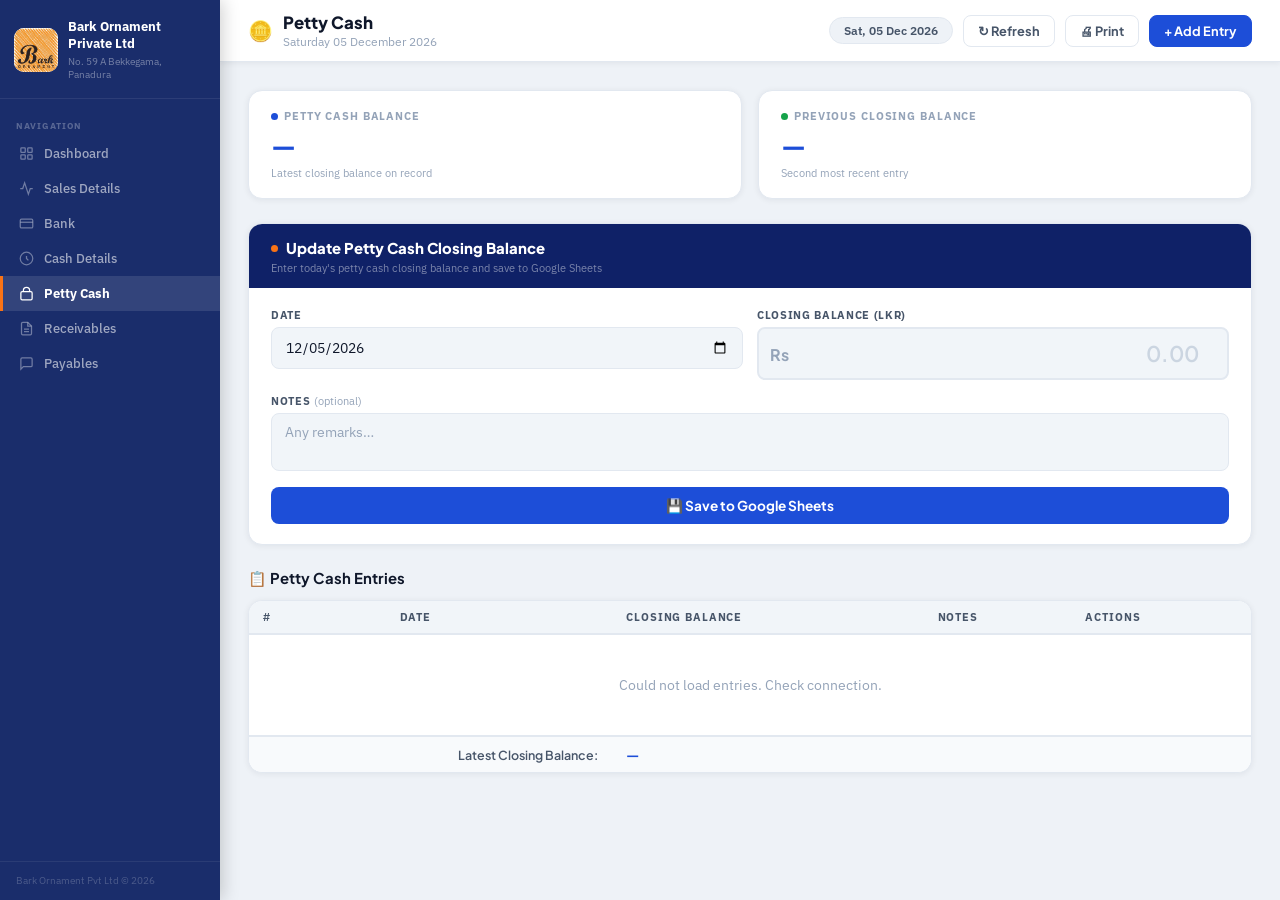
<file: petty-cash.html>
<!DOCTYPE html>
<html lang="en">
<head>
<meta charset="UTF-8">
<meta name="viewport" content="width=device-width,initial-scale=1">
<title>Bark Ornament — Petty Cash</title>
<link href="https://fonts.googleapis.com/css2?family=Plus+Jakarta+Sans:wght@600;700;800&family=IBM+Plex+Sans:wght@400;500;600&display=swap" rel="stylesheet">
<style>
:root{
  --accent:#1d4ed8;--accent-hov:#1e40af;
  --success:#16a34a;--success-bg:rgba(22,163,74,0.09);
  --danger:#dc2626;--danger-bg:rgba(220,38,38,0.09);
  --warning:#d97706;--warning-bg:rgba(217,119,6,0.09);
  --border:#e2e8f0;--bg:#eef2f7;--card:#fff;--input:#f1f5f9;
  --text:#0f172a;--muted:#94a3b8;--secondary:#475569;
  --radius:14px;--radius-sm:8px;
  --shadow:0 4px 24px rgba(15,23,42,0.10);
  --shadow-sm:0 1px 6px rgba(15,23,42,0.07);
}
*,*::before,*::after{box-sizing:border-box;margin:0;padding:0}
body{font-family:'IBM Plex Sans',sans-serif;background:var(--bg);color:var(--text);min-height:100vh;display:flex}
.sidebar{width:220px;min-height:100vh;background:#1a2d6b;display:flex;flex-direction:column;position:fixed;top:0;left:0;bottom:0;z-index:100;box-shadow:3px 0 16px rgba(0,0,0,0.18)}
.sb-logo{padding:18px 14px 16px;border-bottom:1px solid rgba(255,255,255,0.08);display:flex;align-items:center;gap:10px}
.sb-logo-img{width:44px;height:44px;background:#fff;border-radius:10px;display:flex;align-items:center;justify-content:center;font-weight:800;font-size:0.78rem;color:#1a2d6b;flex-shrink:0}
.sb-company{font-weight:700;font-size:0.8rem;color:#fff;line-height:1.35}
.sb-addr{font-size:0.62rem;color:rgba(255,255,255,0.4);margin-top:2px;line-height:1.4}
.sb-nav{flex:1;padding:10px 0;overflow-y:auto}
.sb-lbl{font-size:0.58rem;font-weight:700;letter-spacing:0.12em;text-transform:uppercase;color:rgba(255,255,255,0.28);padding:10px 16px 4px}
.sb-link{display:flex;align-items:center;gap:10px;padding:9px 16px;color:rgba(255,255,255,0.58);text-decoration:none;font-size:0.81rem;font-weight:500;cursor:pointer;border-left:3px solid transparent;transition:all 0.13s;user-select:none}
.sb-link:hover{background:rgba(255,255,255,0.08);color:#fff}
.sb-link.active{background:rgba(255,255,255,0.11);color:#fff;border-left-color:#f97316;font-weight:700}
.sb-link svg{width:15px;height:15px;flex-shrink:0;opacity:0.65}
.sb-link.active svg{opacity:1}
.sb-footer{padding:11px 16px;border-top:1px solid rgba(255,255,255,0.07);font-size:0.62rem;color:rgba(255,255,255,0.22);line-height:1.6}
.main{margin-left:220px;flex:1;display:flex;flex-direction:column;min-height:100vh}
.topbar{background:var(--card);border-bottom:1px solid var(--border);padding:0 28px;height:62px;display:flex;align-items:center;justify-content:space-between;position:sticky;top:0;z-index:50;box-shadow:var(--shadow-sm)}
.topbar-left{display:flex;align-items:center;gap:10px}
.page-icon{font-size:1.25rem}
.page-title{font-family:'Plus Jakarta Sans',sans-serif;font-weight:800;font-size:1.05rem;color:var(--text)}
.page-sub{font-size:0.74rem;color:var(--muted);margin-top:1px}
.topbar-right{display:flex;align-items:center;gap:10px}
.date-chip{background:var(--bg);border:1px solid var(--border);border-radius:20px;padding:5px 14px;font-size:0.74rem;font-weight:600;color:var(--secondary);white-space:nowrap}
.btn-topbar{display:inline-flex;align-items:center;gap:6px;border:1px solid var(--border);border-radius:8px;padding:7px 14px;font-family:'Plus Jakarta Sans',sans-serif;font-weight:700;font-size:0.8rem;cursor:pointer;background:var(--card);color:var(--secondary);transition:all 0.14s}
.btn-topbar:hover{background:var(--bg);color:var(--text)}
.btn-topbar.primary{background:var(--accent);color:#fff;border-color:var(--accent)}
.btn-topbar.primary:hover{background:var(--accent-hov)}
.content{padding:28px;flex:1}
.summary-row{display:grid;grid-template-columns:1fr 1fr;gap:16px;margin-bottom:24px}
.sum-card{background:var(--card);border:1px solid var(--border);border-radius:var(--radius);padding:18px 22px;box-shadow:var(--shadow-sm)}
.sum-label{font-size:0.69rem;font-weight:700;text-transform:uppercase;letter-spacing:0.08em;color:var(--muted);margin-bottom:6px;display:flex;align-items:center;gap:6px}
.sum-label .dot{width:7px;height:7px;border-radius:50%;background:#1d4ed8}
.sum-label .dot.green{background:#16a34a}
.sum-val{font-family:'Plus Jakarta Sans',sans-serif;font-weight:800;font-size:1.55rem;color:var(--accent)}
.sum-val.loading{color:var(--muted);font-size:0.9rem;font-weight:400}
.sum-hint{font-size:0.71rem;color:var(--muted);margin-top:4px}
.panel{background:var(--card);border:1px solid var(--border);border-radius:var(--radius);box-shadow:var(--shadow-sm);margin-bottom:24px;overflow:hidden}
.panel-head{background:#0f2167;padding:15px 22px 13px}
.panel-head h2{font-family:'Plus Jakarta Sans',sans-serif;font-weight:800;font-size:0.93rem;color:#fff;display:flex;align-items:center;gap:8px}
.panel-head h2 .dot{width:7px;height:7px;border-radius:50%;background:#f97316;flex-shrink:0}
.panel-head p{font-size:0.71rem;color:rgba(255,255,255,0.45);margin-top:3px}
.panel-body{padding:20px 22px}
.form-row{display:grid;grid-template-columns:1fr 1fr;gap:14px;margin-bottom:0}
.field-group{display:flex;flex-direction:column;gap:5px}
.field-group.full{grid-column:span 2}
.field-group label{font-size:0.69rem;font-weight:700;text-transform:uppercase;letter-spacing:0.06em;color:var(--secondary)}
.field-group input[type="date"]{background:var(--input);border:1.5px solid var(--border);border-radius:var(--radius-sm);padding:10px 13px;color:var(--text);font-size:0.88rem;font-family:'IBM Plex Sans',sans-serif;outline:none;width:100%;transition:border-color 0.15s,box-shadow 0.15s}
.field-group input[type="date"]:focus{border-color:var(--accent);box-shadow:0 0 0 3px rgba(29,78,216,0.1);background:#fff}
.amount-wrap{position:relative}
.amount-wrap .prefix{position:absolute;left:13px;top:50%;transform:translateY(-50%);font-family:'Plus Jakarta Sans',sans-serif;font-weight:700;font-size:1rem;color:var(--muted);pointer-events:none}
.amount-input{background:var(--input);border:2px solid var(--border);border-radius:var(--radius-sm);padding:11px 13px 11px 46px;color:var(--accent);font-family:'Plus Jakarta Sans',sans-serif;font-weight:800;font-size:1.35rem;width:100%;outline:none;transition:border-color 0.15s,box-shadow 0.15s;text-align:right}
.amount-input:focus{border-color:var(--accent);box-shadow:0 0 0 3px rgba(29,78,216,0.12);background:#fff}
.amount-input::placeholder{color:#cbd5e1;font-weight:600}
.field-group textarea{background:var(--input);border:1.5px solid var(--border);border-radius:var(--radius-sm);padding:9px 13px;color:var(--text);font-size:0.85rem;font-family:'IBM Plex Sans',sans-serif;outline:none;resize:none;height:58px;width:100%;transition:border-color 0.15s,box-shadow 0.15s}
.field-group textarea:focus{border-color:var(--accent);box-shadow:0 0 0 3px rgba(29,78,216,0.1);background:#fff}
.field-group textarea::placeholder{color:var(--muted)}
.btn-row{display:flex;gap:10px;margin-top:16px}
.btn{display:inline-flex;align-items:center;justify-content:center;gap:6px;border:none;border-radius:var(--radius-sm);padding:10px 20px;font-family:'Plus Jakarta Sans',sans-serif;font-weight:700;font-size:0.85rem;cursor:pointer;transition:all 0.15s;white-space:nowrap}
.btn-primary{background:var(--accent);color:#fff;flex:1}
.btn-primary:hover{background:var(--accent-hov);transform:translateY(-1px);box-shadow:0 5px 16px rgba(29,78,216,0.28)}
.btn-secondary{background:#f1f5f9;color:var(--secondary);border:1px solid var(--border)}
.btn-secondary:hover{background:#e2e8f0;color:var(--text)}
.btn:disabled{opacity:0.6;cursor:not-allowed;transform:none!important;box-shadow:none!important}
.status{display:none;align-items:center;gap:8px;padding:10px 14px;border-radius:var(--radius-sm);font-size:0.82rem;font-weight:600;margin-top:12px}
.status.show{display:flex}
.status.ok{background:var(--success-bg);color:var(--success);border:1px solid rgba(22,163,74,0.2)}
.status.err{background:var(--danger-bg);color:var(--danger);border:1px solid rgba(220,38,38,0.2)}
.status.warn{background:var(--warning-bg);color:var(--warning);border:1px solid rgba(217,119,6,0.2)}
.section-hdr{display:flex;align-items:center;justify-content:space-between;margin-bottom:12px}
.section-hdr h3{font-family:'Plus Jakarta Sans',sans-serif;font-weight:700;font-size:0.93rem;color:var(--text);display:flex;align-items:center;gap:7px}
.table-panel{background:var(--card);border:1px solid var(--border);border-radius:var(--radius);box-shadow:var(--shadow-sm);overflow:hidden}
.tbl-wrap{overflow-x:auto}
table{width:100%;border-collapse:collapse;font-size:0.82rem}
thead th{background:#f1f5f9;padding:9px 14px;text-align:left;font-weight:700;font-size:0.68rem;text-transform:uppercase;letter-spacing:0.08em;color:var(--secondary);border-bottom:2px solid var(--border);white-space:nowrap}
tbody tr{border-bottom:1px solid var(--border);transition:background 0.1s}
tbody tr:hover{background:#f8faff}
tbody tr:last-child{border-bottom:none}
td{padding:9px 14px;vertical-align:middle}
td.muted{color:var(--muted);font-size:0.78rem}
td.amt{font-family:'Plus Jakarta Sans',sans-serif;font-weight:700;color:var(--accent)}
td.note{color:var(--secondary);font-size:0.8rem;max-width:160px;white-space:nowrap;overflow:hidden;text-overflow:ellipsis}
.actions{display:flex;gap:5px}
.btn-icon{padding:5px 9px;font-size:0.77rem;border-radius:6px;border:1px solid transparent;cursor:pointer;font-family:'IBM Plex Sans',sans-serif;font-weight:600;transition:all 0.13s}
.btn-edit{background:var(--warning-bg);color:var(--warning);border-color:rgba(217,119,6,0.18)}
.btn-edit:hover{background:var(--warning);color:#fff}
.btn-del{background:var(--danger-bg);color:var(--danger);border-color:rgba(220,38,38,0.18)}
.btn-del:hover{background:var(--danger);color:#fff}
tfoot td{background:#f8fafc;font-weight:700;padding:9px 14px;border-top:2px solid var(--border);font-family:'Plus Jakarta Sans',sans-serif;font-size:0.85rem;color:var(--accent)}
.empty{text-align:center;padding:32px;color:var(--muted);font-size:0.85rem}
.overlay{display:none;position:fixed;inset:0;background:rgba(15,23,42,0.4);backdrop-filter:blur(3px);z-index:1000;align-items:center;justify-content:center;padding:20px}
.overlay.open{display:flex}
.modal{background:var(--card);border:1px solid var(--border);border-radius:var(--radius);box-shadow:0 20px 60px rgba(15,23,42,0.16);width:100%;max-width:420px;animation:slideUp 0.18s ease}
@keyframes slideUp{from{transform:translateY(12px);opacity:0}to{transform:none;opacity:1}}
.modal-hdr{display:flex;align-items:center;justify-content:space-between;padding:15px 20px 12px;border-bottom:1px solid var(--border)}
.modal-hdr h3{font-family:'Plus Jakarta Sans',sans-serif;font-weight:700;font-size:0.95rem;color:var(--text)}
.modal-close{background:none;border:none;color:var(--muted);cursor:pointer;font-size:1.3rem;line-height:1;padding:0 4px;border-radius:4px}
.modal-close:hover{color:var(--danger);background:var(--danger-bg)}
.modal-body{padding:18px 20px}
.modal-body .field-group{margin-bottom:14px}
.modal-foot{padding:12px 20px;border-top:1px solid var(--border);display:flex;gap:8px;justify-content:flex-end}
.confirm-box{padding:22px 20px;text-align:center}
.confirm-box p{font-size:0.88rem;color:var(--secondary);margin-bottom:16px}
.confirm-box .warn-icon{font-size:2rem;margin-bottom:8px}
.spin{display:inline-block;width:14px;height:14px;border-radius:50%;border:2px solid rgba(255,255,255,0.4);border-top-color:#fff;animation:rot 0.6s linear infinite}
@keyframes rot{to{transform:rotate(360deg)}}
</style>
</head>
<body>

<div class="sidebar">
  <div class="sb-logo">
    <div class="sb-logo-img"><img src="logo.jpg" alt="Bark Ornament" style="width:44px;height:44px;object-fit:cover;border-radius:10px;"></div>
    <div>
      <div class="sb-company">Bark Ornament<br>Private Ltd</div>
      <div class="sb-addr">No. 59 A Bekkegama, Panadura</div>
    </div>
  </div>
  <nav class="sb-nav">
    <div class="sb-lbl">Navigation</div>
    <a class="sb-link" href="index.html"><svg fill="none" viewBox="0 0 24 24" stroke="currentColor" stroke-width="2"><rect x="3" y="3" width="7" height="7" rx="1"/><rect x="14" y="3" width="7" height="7" rx="1"/><rect x="3" y="14" width="7" height="7" rx="1"/><rect x="14" y="14" width="7" height="7" rx="1"/></svg>Dashboard</a>
    <a class="sb-link" href="sales.html"><svg fill="none" viewBox="0 0 24 24" stroke="currentColor" stroke-width="2"><polyline points="22 12 18 12 15 21 9 3 6 12 2 12"/></svg>Sales Details</a>
    <a class="sb-link" href="bank.html"><svg fill="none" viewBox="0 0 24 24" stroke="currentColor" stroke-width="2"><rect x="2" y="5" width="20" height="14" rx="2"/><line x1="2" y1="10" x2="22" y2="10"/></svg>Bank</a>
    <a class="sb-link" href="cash.html"><svg fill="none" viewBox="0 0 24 24" stroke="currentColor" stroke-width="2"><circle cx="12" cy="12" r="10"/><path d="M12 8v4l3 3"/></svg>Cash Details</a>
    <a class="sb-link active" href="petty-cash.html"><svg fill="none" viewBox="0 0 24 24" stroke="currentColor" stroke-width="2"><path d="M17 9V7a5 5 0 0 0-10 0v2"/><rect x="3" y="9" width="18" height="13" rx="2"/></svg>Petty Cash</a>
    <a class="sb-link" href="receivables.html"><svg fill="none" viewBox="0 0 24 24" stroke="currentColor" stroke-width="2"><path d="M14 2H6a2 2 0 0 0-2 2v16a2 2 0 0 0 2 2h12a2 2 0 0 0 2-2V8z"/><polyline points="14 2 14 8 20 8"/><line x1="16" y1="13" x2="8" y2="13"/><line x1="16" y1="17" x2="8" y2="17"/></svg>Receivables</a>
    <a class="sb-link" href="payables.html"><svg fill="none" viewBox="0 0 24 24" stroke="currentColor" stroke-width="2"><path d="M21 15a2 2 0 0 1-2 2H7l-4 4V5a2 2 0 0 1 2-2h14a2 2 0 0 1 2 2z"/></svg>Payables</a>
  </nav>
  <div class="sb-footer">Bark Ornament Pvt Ltd &copy; <span id="yr"></span></div>
</div>

<div class="main">
  <div class="topbar">
    <div class="topbar-left">
      <span class="page-icon">🪙</span>
      <div>
        <div class="page-title">Petty Cash</div>
        <div class="page-sub" id="todayLabel">—</div>
      </div>
    </div>
    <div class="topbar-right">
      <div class="date-chip" id="dateChip">—</div>
      <button class="btn-topbar" onclick="loadAll()">↻ Refresh</button>
      <button class="btn-topbar" onclick="window.print()">🖨 Print</button>
      <button class="btn-topbar primary" onclick="document.getElementById('f-close').focus()">+ Add Entry</button>
    </div>
  </div>

  <div class="content">
    <div class="summary-row">
      <div class="sum-card">
        <div class="sum-label"><span class="dot"></span> Petty Cash Balance</div>
        <div class="sum-val loading" id="totalBal">Loading…</div>
        <div class="sum-hint">Latest closing balance on record</div>
      </div>
      <div class="sum-card">
        <div class="sum-label"><span class="dot green"></span> Previous Closing Balance</div>
        <div class="sum-val loading" id="prevClose">Loading…</div>
        <div class="sum-hint">Second most recent entry</div>
      </div>
    </div>

    <div class="panel">
      <div class="panel-head">
        <h2><span class="dot"></span> Update Petty Cash Closing Balance</h2>
        <p>Enter today's petty cash closing balance and save to Google Sheets</p>
      </div>
      <div class="panel-body">
        <div class="form-row">
          <div class="field-group">
            <label>Date</label>
            <input type="date" id="f-date">
          </div>
          <div class="field-group">
            <label>Closing Balance (LKR)</label>
            <div class="amount-wrap">
              <span class="prefix">Rs</span>
              <input type="number" class="amount-input" id="f-close" placeholder="0.00" step="0.01" min="0">
            </div>
          </div>
          <div class="field-group full">
            <label>Notes <span style="font-weight:400;text-transform:none;letter-spacing:0;color:var(--muted)">(optional)</span></label>
            <textarea id="f-notes" placeholder="Any remarks…"></textarea>
          </div>
        </div>
        <div class="btn-row">
          <button class="btn btn-primary" id="saveBtn" onclick="save()">💾 Save to Google Sheets</button>
        </div>
        <div class="status" id="statusBox"><span id="statusMsg"></span></div>
      </div>
    </div>

    <div class="section-hdr"><h3>📋 Petty Cash Entries</h3></div>
    <div class="table-panel">
      <div class="tbl-wrap">
        <table>
          <thead><tr><th>#</th><th>Date</th><th>Closing Balance</th><th>Notes</th><th>Actions</th></tr></thead>
          <tbody id="tBody"><tr><td colspan="5"><div class="empty">Loading entries…</div></td></tr></tbody>
          <tfoot><tr>
            <td colspan="2" style="text-align:right;color:var(--secondary);font-size:0.78rem;font-weight:600">Latest Closing Balance:</td>
            <td id="ft-latest">—</td><td colspan="2"></td>
          </tr></tfoot>
        </table>
      </div>
    </div>
  </div>
</div>

<!-- EDIT MODAL -->
<div class="overlay" id="editOverlay">
  <div class="modal">
    <div class="modal-hdr"><h3>✏️ Edit Entry</h3><button class="modal-close" onclick="closeModal()">×</button></div>
    <div class="modal-body">
      <input type="hidden" id="e-id">
      <div class="field-group"><label>Date</label><input type="date" id="e-date" style="background:var(--input);border:1.5px solid var(--border);border-radius:var(--radius-sm);padding:10px 13px;font-size:0.88rem;font-family:'IBM Plex Sans',sans-serif;outline:none;width:100%;color:var(--text)"></div>
      <div class="field-group"><label>Closing Balance (LKR)</label><div class="amount-wrap"><span class="prefix">Rs</span><input type="number" class="amount-input" id="e-close" placeholder="0.00" step="0.01" style="font-size:1.15rem;padding:10px 13px 10px 46px"></div></div>
      <div class="field-group" style="margin-bottom:0"><label>Notes</label><textarea id="e-notes" placeholder="Any remarks…" style="background:var(--input);border:1.5px solid var(--border);border-radius:var(--radius-sm);padding:9px 13px;font-size:0.85rem;font-family:'IBM Plex Sans',sans-serif;outline:none;resize:none;height:58px;width:100%"></textarea></div>
    </div>
    <div class="modal-foot"><button class="btn btn-secondary" onclick="closeModal()">Cancel</button><button class="btn btn-primary" id="updateBtn" onclick="updateEntry()">💾 Update</button></div>
  </div>
</div>

<!-- DELETE MODAL -->
<div class="overlay" id="delOverlay">
  <div class="modal">
    <div class="modal-hdr"><h3>Delete Entry</h3><button class="modal-close" onclick="closeDelModal()">×</button></div>
    <div class="confirm-box">
      <div class="warn-icon">🗑️</div>
      <p>Are you sure you want to delete this entry?<br>This cannot be undone.</p>
      <div style="display:flex;gap:10px;justify-content:center">
        <button class="btn btn-secondary" onclick="closeDelModal()">Cancel</button>
        <button class="btn" style="background:var(--danger);color:#fff" id="confirmDelBtn" onclick="confirmDelete()">Delete</button>
      </div>
    </div>
  </div>
</div>

<script>
const SCRIPT_URL = 'https://script.google.com/macros/s/AKfycbw4HSqqDmnhU5y49DDHaBzI7YbsXTFkUHZzKFRUBFmICh_fTPoFvyADgTboPgqcxTXr/exec';
const SHEET = 'PettyCash';
let allRows = [], deleteId = null;

window.addEventListener('DOMContentLoaded', function() {
  document.getElementById('yr').textContent = new Date().getFullYear();
  document.getElementById('f-date').value = new Date().toISOString().split('T')[0];
  const now = new Date();
  document.getElementById('todayLabel').textContent = now.toLocaleDateString('en-GB',{weekday:'long',day:'2-digit',month:'long',year:'numeric'});
  document.getElementById('dateChip').textContent   = now.toLocaleDateString('en-GB',{weekday:'short',day:'2-digit',month:'short',year:'numeric'});
  loadAll();
});

async function loadAll() {
  try {
    const rows = await apiGet({action:'getAll', sheet:SHEET});
    allRows = (rows||[]).sort((a,b)=>new Date(b.Date)-new Date(a.Date));
    renderTable(); updateSummary();
  } catch(e) {
    document.getElementById('tBody').innerHTML = '<tr><td colspan="5"><div class="empty">Could not load entries. Check connection.</div></td></tr>';
    document.getElementById('totalBal').textContent = '—';
    document.getElementById('prevClose').textContent = '—';
    ['totalBal','prevClose'].forEach(id=>document.getElementById(id).classList.remove('loading'));
  }
}

function updateSummary() {
  const t=document.getElementById('totalBal'), p=document.getElementById('prevClose');
  if(!allRows.length){t.textContent='Rs 0.00';p.textContent='Rs 0.00';}
  else{t.textContent=fmtLKR(parseFloat(allRows[0].ClosingBalance)||0);p.textContent=allRows[1]?fmtLKR(parseFloat(allRows[1].ClosingBalance)||0):'—';}
  t.classList.remove('loading');p.classList.remove('loading');
}

function renderTable() {
  const tb=document.getElementById('tBody'), ft=document.getElementById('ft-latest');
  if(!allRows.length){tb.innerHTML='<tr><td colspan="5"><div class="empty">No entries yet.</div></td></tr>';ft.textContent='—';return;}
  ft.textContent=fmtLKR(parseFloat(allRows[0].ClosingBalance)||0);
  tb.innerHTML=allRows.map((r,i)=>`<tr><td class="muted">${i+1}</td><td><strong>${fmtDate(r.Date)}</strong></td><td class="amt">${fmtLKR(parseFloat(r.ClosingBalance)||0)}</td><td class="note">${r.Notes||'—'}</td><td><div class="actions"><button class="btn-icon btn-edit" onclick="openEdit('${r.ID}')">✏️ Edit</button><button class="btn-icon btn-del" onclick="openDelete('${r.ID}')">🗑️</button></div></td></tr>`).join('');
}

async function save() {
  hideStatus();
  const date=document.getElementById('f-date').value;
  const close=parseFloat(document.getElementById('f-close').value);
  const notes=document.getElementById('f-notes').value.trim();
  if(!date){showStatus('Please select a date.','warn');return;}
  if(isNaN(close)){showStatus('Please enter the closing balance.','warn');return;}
  const btn=document.getElementById('saveBtn');
  btn.disabled=true;btn.innerHTML='<span class="spin"></span> Saving…';
  try{
    await apiPost({action:'add',sheet:SHEET,data:{Date:''+date,ClosingBalance:close,Notes:notes}});
    showStatus('✅ Saved! Closing balance: '+fmtLKR(close),'ok');
    document.getElementById('f-close').value='';document.getElementById('f-notes').value='';
    await loadAll();
  }catch(e){showStatus('❌ '+e.message,'err');}
  btn.disabled=false;btn.innerHTML='💾 Save to Google Sheets';
}

function openEdit(id){
  const r=allRows.find(x=>x.ID===id);if(!r)return;
  document.getElementById('e-id').value=id;
  document.getElementById('e-date').value=fmtDateInput(r.Date);
  document.getElementById('e-close').value=parseFloat(r.ClosingBalance)||0;
  document.getElementById('e-notes').value=r.Notes||'';
  document.getElementById('editOverlay').classList.add('open');
}
async function updateEntry(){
  const id=document.getElementById('e-id').value;
  const date=document.getElementById('e-date').value;
  const close=parseFloat(document.getElementById('e-close').value);
  const notes=document.getElementById('e-notes').value.trim();
  if(!date||isNaN(close))return;
  const btn=document.getElementById('updateBtn');btn.disabled=true;btn.innerHTML='<span class="spin"></span> Saving…';
  try{await apiPost({action:'update',sheet:SHEET,id,data:{Date:''+date,ClosingBalance:close,Notes:notes}});closeModal();await loadAll();}
  catch(e){alert('Error: '+e.message);}
  btn.disabled=false;btn.innerHTML='💾 Update';
}
function closeModal(){document.getElementById('editOverlay').classList.remove('open');}

function openDelete(id){deleteId=id;document.getElementById('delOverlay').classList.add('open');}
async function confirmDelete(){
  if(!deleteId)return;
  const btn=document.getElementById('confirmDelBtn');btn.disabled=true;btn.innerHTML='<span class="spin" style="border-top-color:#fff"></span>';
  try{await apiPost({action:'delete',sheet:SHEET,id:deleteId});closeDelModal();await loadAll();}
  catch(e){alert('Error: '+e.message);closeDelModal();}
  btn.disabled=false;btn.innerHTML='Delete';
}
function closeDelModal(){deleteId=null;document.getElementById('delOverlay').classList.remove('open');}

function showStatus(msg,type){const s=document.getElementById('statusBox');s.className='status show '+type;document.getElementById('statusMsg').textContent=msg;}
function hideStatus(){document.getElementById('statusBox').className='status';}

async function apiGet(params){const qs=new URLSearchParams(params).toString();const res=await fetch(SCRIPT_URL+'?'+qs);const j=await res.json();if(j.error)throw new Error(j.error);return j.data??j;}
async function apiPost(body){const res=await fetch(SCRIPT_URL,{method:'POST',body:JSON.stringify(body)});const j=await res.json();if(j.error)throw new Error(j.error);return j;}

function fmtLKR(n){return 'Rs '+parseFloat(n||0).toLocaleString('en-LK',{minimumFractionDigits:2,maximumFractionDigits:2});}
function fmtDate(d){if(!d)return '—';const dt=new Date(d);return isNaN(dt)?String(d):dt.toLocaleDateString('en-GB',{day:'2-digit',month:'short',year:'numeric'});}
function fmtDateInput(d){if(!d)return '';const dt=new Date(d);return isNaN(dt)?'':dt.toISOString().split('T')[0];}
</script>
</body>
</html>
</file>
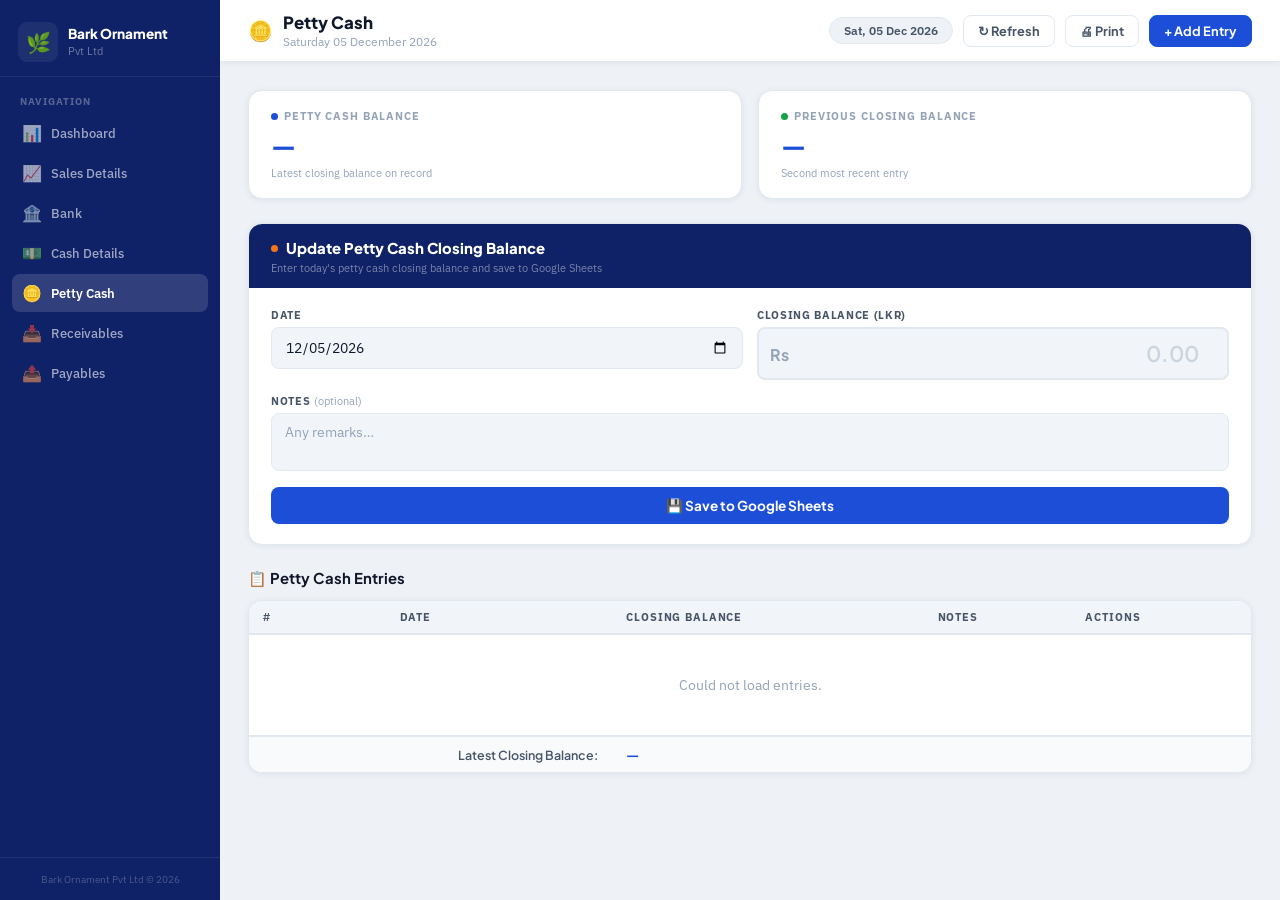
<file: petty_cash.html>
<!DOCTYPE html>
<html lang="en">
<head>
<meta charset="UTF-8">
<meta name="viewport" content="width=device-width,initial-scale=1">
<title>Petty Cash | Bark Ornament</title>
<link href="https://fonts.googleapis.com/css2?family=Plus+Jakarta+Sans:wght@600;700;800&family=IBM+Plex+Sans:wght@400;500;600&display=swap" rel="stylesheet">
<style>
:root{
  --accent:#1d4ed8;--accent-hov:#1e40af;
  --success:#16a34a;--success-bg:rgba(22,163,74,0.09);
  --danger:#dc2626;--danger-bg:rgba(220,38,38,0.09);
  --warning:#d97706;--warning-bg:rgba(217,119,6,0.09);
  --border:#e2e8f0;--bg:#eef2f7;--card:#fff;--input:#f1f5f9;
  --text:#0f172a;--muted:#94a3b8;--secondary:#475569;
  --radius:14px;--radius-sm:8px;
  --shadow:0 4px 24px rgba(15,23,42,0.10);
  --shadow-sm:0 1px 6px rgba(15,23,42,0.07);
  --sidebar:#0f2167;--sidebar-w:220px;
}
*,*::before,*::after{box-sizing:border-box;margin:0;padding:0}
body{font-family:'IBM Plex Sans',sans-serif;background:var(--bg);color:var(--text);min-height:100vh;display:flex}

/* ── SIDEBAR ── */
.sidebar{width:var(--sidebar-w);min-height:100vh;background:var(--sidebar);display:flex;flex-direction:column;flex-shrink:0;position:fixed;top:0;left:0;bottom:0;z-index:100}
.sidebar-brand{padding:22px 18px 14px;border-bottom:1px solid rgba(255,255,255,0.07)}
.brand-row{display:flex;align-items:center;gap:10px}
.logo-box{width:40px;height:40px;background:#fff1;border-radius:9px;display:flex;align-items:center;justify-content:center;font-size:1.25rem;flex-shrink:0}
.brand-name{font-family:'Plus Jakarta Sans',sans-serif;font-weight:800;font-size:0.85rem;color:#fff;line-height:1.2}
.brand-sub{font-size:0.67rem;color:rgba(255,255,255,0.4);margin-top:2px}
.nav-section{padding:18px 12px 8px}
.nav-label{font-size:0.62rem;font-weight:700;text-transform:uppercase;letter-spacing:0.1em;color:rgba(255,255,255,0.3);padding:0 8px;margin-bottom:6px}
.nav-item{display:flex;align-items:center;gap:9px;padding:9px 10px;border-radius:8px;color:rgba(255,255,255,0.6);font-size:0.82rem;font-weight:500;text-decoration:none;cursor:pointer;transition:all 0.15s;margin-bottom:2px;border:none;background:none;width:100%;text-align:left}
.nav-item:hover{background:rgba(255,255,255,0.08);color:#fff}
.nav-item.active{background:rgba(255,255,255,0.14);color:#fff;font-weight:600}
.nav-item .nav-icon{font-size:1rem;width:20px;text-align:center;flex-shrink:0}
.sidebar-footer{margin-top:auto;padding:14px 16px;border-top:1px solid rgba(255,255,255,0.07);font-size:0.65rem;color:rgba(255,255,255,0.25);text-align:center}

/* ── MAIN ── */
.main{margin-left:var(--sidebar-w);flex:1;display:flex;flex-direction:column;min-height:100vh}

/* ── TOP BAR ── */
.topbar{background:var(--card);border-bottom:1px solid var(--border);padding:0 28px;height:62px;display:flex;align-items:center;justify-content:space-between;position:sticky;top:0;z-index:50;box-shadow:var(--shadow-sm)}
.topbar-left{display:flex;align-items:center;gap:10px}
.page-icon{font-size:1.25rem}
.page-title{font-family:'Plus Jakarta Sans',sans-serif;font-weight:800;font-size:1.05rem;color:var(--text)}
.page-sub{font-size:0.74rem;color:var(--muted);margin-top:1px}
.topbar-right{display:flex;align-items:center;gap:10px}
.date-chip{background:var(--bg);border:1px solid var(--border);border-radius:20px;padding:5px 14px;font-size:0.74rem;font-weight:600;color:var(--secondary);white-space:nowrap}
.btn-topbar{display:inline-flex;align-items:center;gap:6px;border:1px solid var(--border);border-radius:8px;padding:7px 14px;font-family:'Plus Jakarta Sans',sans-serif;font-weight:700;font-size:0.8rem;cursor:pointer;background:var(--card);color:var(--secondary);transition:all 0.14s}
.btn-topbar:hover{background:var(--bg);color:var(--text)}
.btn-topbar.primary{background:var(--accent);color:#fff;border-color:var(--accent)}
.btn-topbar.primary:hover{background:var(--accent-hov)}

/* ── CONTENT ── */
.content{padding:28px;flex:1}

/* ── SUMMARY CARDS ── */
.summary-row{display:grid;grid-template-columns:1fr 1fr;gap:16px;margin-bottom:24px}
.sum-card{background:var(--card);border:1px solid var(--border);border-radius:var(--radius);padding:18px 22px;box-shadow:var(--shadow-sm)}
.sum-label{font-size:0.69rem;font-weight:700;text-transform:uppercase;letter-spacing:0.08em;color:var(--muted);margin-bottom:6px;display:flex;align-items:center;gap:6px}
.sum-label .dot{width:7px;height:7px;border-radius:50%;background:#1d4ed8}
.sum-label .dot.green{background:#16a34a}
.sum-val{font-family:'Plus Jakarta Sans',sans-serif;font-weight:800;font-size:1.55rem;color:var(--accent)}
.sum-val.loading{color:var(--muted);font-size:0.9rem;font-weight:400}
.sum-hint{font-size:0.71rem;color:var(--muted);margin-top:4px}

/* ── ENTRY PANEL ── */
.panel{background:var(--card);border:1px solid var(--border);border-radius:var(--radius);box-shadow:var(--shadow-sm);margin-bottom:24px;overflow:hidden}
.panel-head{background:#0f2167;padding:15px 22px 13px}
.panel-head h2{font-family:'Plus Jakarta Sans',sans-serif;font-weight:800;font-size:0.93rem;color:#fff;display:flex;align-items:center;gap:8px}
.panel-head h2 .dot{width:7px;height:7px;border-radius:50%;background:#f97316;flex-shrink:0}
.panel-head p{font-size:0.71rem;color:rgba(255,255,255,0.45);margin-top:3px}
.panel-body{padding:20px 22px}

/* ── FORM ── */
.form-row{display:grid;grid-template-columns:1fr 1fr;gap:14px;margin-bottom:0}
.field-group{display:flex;flex-direction:column;gap:5px}
.field-group.full{grid-column:span 2}
.field-group label{font-size:0.69rem;font-weight:700;text-transform:uppercase;letter-spacing:0.06em;color:var(--secondary)}
.field-group input[type="date"]{background:var(--input);border:1.5px solid var(--border);border-radius:var(--radius-sm);padding:10px 13px;color:var(--text);font-size:0.88rem;font-family:'IBM Plex Sans',sans-serif;outline:none;width:100%;transition:border-color 0.15s,box-shadow 0.15s}
.field-group input[type="date"]:focus{border-color:var(--accent);box-shadow:0 0 0 3px rgba(29,78,216,0.1);background:#fff}
.amount-wrap{position:relative}
.amount-wrap .prefix{position:absolute;left:13px;top:50%;transform:translateY(-50%);font-family:'Plus Jakarta Sans',sans-serif;font-weight:700;font-size:1rem;color:var(--muted);pointer-events:none}
.amount-input{background:var(--input);border:2px solid var(--border);border-radius:var(--radius-sm);padding:11px 13px 11px 46px;color:var(--accent);font-family:'Plus Jakarta Sans',sans-serif;font-weight:800;font-size:1.35rem;width:100%;outline:none;transition:border-color 0.15s,box-shadow 0.15s;text-align:right}
.amount-input:focus{border-color:var(--accent);box-shadow:0 0 0 3px rgba(29,78,216,0.12);background:#fff}
.amount-input::placeholder{color:#cbd5e1;font-weight:600}
.field-group textarea{background:var(--input);border:1.5px solid var(--border);border-radius:var(--radius-sm);padding:9px 13px;color:var(--text);font-size:0.85rem;font-family:'IBM Plex Sans',sans-serif;outline:none;resize:none;height:58px;width:100%;transition:border-color 0.15s,box-shadow 0.15s}
.field-group textarea:focus{border-color:var(--accent);box-shadow:0 0 0 3px rgba(29,78,216,0.1);background:#fff}
.field-group textarea::placeholder{color:var(--muted)}

.btn-row{display:flex;gap:10px;margin-top:16px}
.btn{display:inline-flex;align-items:center;justify-content:center;gap:6px;border:none;border-radius:var(--radius-sm);padding:10px 20px;font-family:'Plus Jakarta Sans',sans-serif;font-weight:700;font-size:0.85rem;cursor:pointer;transition:all 0.15s;white-space:nowrap}
.btn-primary{background:var(--accent);color:#fff;flex:1}
.btn-primary:hover{background:var(--accent-hov);transform:translateY(-1px);box-shadow:0 5px 16px rgba(29,78,216,0.28)}
.btn-secondary{background:#f1f5f9;color:var(--secondary);border:1px solid var(--border)}
.btn-secondary:hover{background:#e2e8f0;color:var(--text)}
.btn:disabled{opacity:0.6;cursor:not-allowed;transform:none!important;box-shadow:none!important}

.status{display:none;align-items:center;gap:8px;padding:10px 14px;border-radius:var(--radius-sm);font-size:0.82rem;font-weight:600;margin-top:12px}
.status.show{display:flex}
.status.ok{background:var(--success-bg);color:var(--success);border:1px solid rgba(22,163,74,0.2)}
.status.err{background:var(--danger-bg);color:var(--danger);border:1px solid rgba(220,38,38,0.2)}
.status.warn{background:var(--warning-bg);color:var(--warning);border:1px solid rgba(217,119,6,0.2)}

/* ── TABLE SECTION ── */
.section-hdr{display:flex;align-items:center;justify-content:space-between;margin-bottom:12px}
.section-hdr h3{font-family:'Plus Jakarta Sans',sans-serif;font-weight:700;font-size:0.93rem;color:var(--text);display:flex;align-items:center;gap:7px}
.table-panel{background:var(--card);border:1px solid var(--border);border-radius:var(--radius);box-shadow:var(--shadow-sm);overflow:hidden}
.tbl-wrap{overflow-x:auto}
table{width:100%;border-collapse:collapse;font-size:0.82rem}
thead th{background:#f1f5f9;padding:9px 14px;text-align:left;font-weight:700;font-size:0.68rem;text-transform:uppercase;letter-spacing:0.08em;color:var(--secondary);border-bottom:2px solid var(--border);white-space:nowrap}
tbody tr{border-bottom:1px solid var(--border);transition:background 0.1s}
tbody tr:hover{background:#f8faff}
tbody tr:last-child{border-bottom:none}
td{padding:9px 14px;vertical-align:middle}
td.muted{color:var(--muted);font-size:0.78rem}
td.amt{font-family:'Plus Jakarta Sans',sans-serif;font-weight:700;color:var(--accent)}
td.note{color:var(--secondary);font-size:0.8rem;max-width:160px;white-space:nowrap;overflow:hidden;text-overflow:ellipsis}
.actions{display:flex;gap:5px}
.btn-icon{padding:5px 9px;font-size:0.77rem;border-radius:6px;border:1px solid transparent;cursor:pointer;font-family:'IBM Plex Sans',sans-serif;font-weight:600;transition:all 0.13s}
.btn-edit{background:var(--warning-bg);color:var(--warning);border-color:rgba(217,119,6,0.18)}
.btn-edit:hover{background:var(--warning);color:#fff}
.btn-del{background:var(--danger-bg);color:var(--danger);border-color:rgba(220,38,38,0.18)}
.btn-del:hover{background:var(--danger);color:#fff}
tfoot td{background:#f8fafc;font-weight:700;padding:9px 14px;border-top:2px solid var(--border);font-family:'Plus Jakarta Sans',sans-serif;font-size:0.85rem;color:var(--accent)}
.empty{text-align:center;padding:32px;color:var(--muted);font-size:0.85rem}

/* ── MODAL ── */
.overlay{display:none;position:fixed;inset:0;background:rgba(15,23,42,0.4);backdrop-filter:blur(3px);z-index:1000;align-items:center;justify-content:center;padding:20px}
.overlay.open{display:flex}
.modal{background:var(--card);border:1px solid var(--border);border-radius:var(--radius);box-shadow:0 20px 60px rgba(15,23,42,0.16);width:100%;max-width:420px;animation:slideUp 0.18s ease}
@keyframes slideUp{from{transform:translateY(12px);opacity:0}to{transform:none;opacity:1}}
.modal-hdr{display:flex;align-items:center;justify-content:space-between;padding:15px 20px 12px;border-bottom:1px solid var(--border)}
.modal-hdr h3{font-family:'Plus Jakarta Sans',sans-serif;font-weight:700;font-size:0.95rem;color:var(--text)}
.modal-close{background:none;border:none;color:var(--muted);cursor:pointer;font-size:1.3rem;line-height:1;padding:0 4px;border-radius:4px}
.modal-close:hover{color:var(--danger);background:var(--danger-bg)}
.modal-body{padding:18px 20px}
.modal-body .field-group{margin-bottom:14px}
.modal-foot{padding:12px 20px;border-top:1px solid var(--border);display:flex;gap:8px;justify-content:flex-end}
.confirm-box{padding:22px 20px;text-align:center}
.confirm-box p{font-size:0.88rem;color:var(--secondary);margin-bottom:16px}
.confirm-box .warn-icon{font-size:2rem;margin-bottom:8px}

/* ── SPINNER ── */
.spin{display:inline-block;width:14px;height:14px;border-radius:50%;border:2px solid rgba(255,255,255,0.4);border-top-color:#fff;animation:rot 0.6s linear infinite}
@keyframes rot{to{transform:rotate(360deg)}}

/* ── RESPONSIVE ── */
@media(max-width:700px){
  .sidebar{width:60px}
  .brand-name,.brand-sub,.nav-label,.nav-item span:not(.nav-icon){display:none}
  .main{margin-left:60px}
  .summary-row{grid-template-columns:1fr}
  .form-row{grid-template-columns:1fr}
  .field-group.full{grid-column:span 1}
}
</style>
</head>
<body>

<!-- ════════════ SIDEBAR ════════════ -->
<aside class="sidebar">
  <div class="sidebar-brand">
    <div class="brand-row">
      <div class="logo-box">🌿</div>
      <div>
        <div class="brand-name">Bark Ornament</div>
        <div class="brand-sub">Pvt Ltd</div>
      </div>
    </div>
  </div>

  <div class="nav-section">
    <div class="nav-label">Navigation</div>
    <a href="index.html" class="nav-item"><span class="nav-icon">📊</span><span>Dashboard</span></a>
    <a href="sales.html" class="nav-item"><span class="nav-icon">📈</span><span>Sales Details</span></a>
    <a href="bank.html" class="nav-item"><span class="nav-icon">🏦</span><span>Bank</span></a>
    <a href="cash-closing.html" class="nav-item"><span class="nav-icon">💵</span><span>Cash Details</span></a>
    <a href="petty-cash.html" class="nav-item active"><span class="nav-icon">🪙</span><span>Petty Cash</span></a>
    <a href="receivables.html" class="nav-item"><span class="nav-icon">📥</span><span>Receivables</span></a>
    <a href="payables.html" class="nav-item"><span class="nav-icon">📤</span><span>Payables</span></a>
  </div>

  <div class="sidebar-footer">Bark Ornament Pvt Ltd &copy; <span id="yr2"></span></div>
</aside>

<!-- ════════════ MAIN ════════════ -->
<div class="main">

  <!-- TOP BAR -->
  <div class="topbar">
    <div class="topbar-left">
      <span class="page-icon">🪙</span>
      <div>
        <div class="page-title">Petty Cash</div>
        <div class="page-sub" id="todayLabel">—</div>
      </div>
    </div>
    <div class="topbar-right">
      <div class="date-chip" id="dateChip">—</div>
      <button class="btn-topbar" onclick="loadAll()">↻ Refresh</button>
      <button class="btn-topbar" onclick="window.print()">🖨 Print</button>
      <button class="btn-topbar primary" onclick="document.getElementById('f-close').focus()">+ Add Entry</button>
    </div>
  </div>

  <!-- CONTENT -->
  <div class="content">

    <!-- SUMMARY CARDS -->
    <div class="summary-row">
      <div class="sum-card">
        <div class="sum-label"><span class="dot"></span> Petty Cash Balance</div>
        <div class="sum-val loading" id="totalBal">Loading…</div>
        <div class="sum-hint">Latest closing balance on record</div>
      </div>
      <div class="sum-card">
        <div class="sum-label"><span class="dot green"></span> Previous Closing Balance</div>
        <div class="sum-val loading" id="prevClose">Loading…</div>
        <div class="sum-hint">Second most recent entry</div>
      </div>
    </div>

    <!-- ENTRY PANEL -->
    <div class="panel">
      <div class="panel-head">
        <h2><span class="dot"></span> Update Petty Cash Closing Balance</h2>
        <p>Enter today's petty cash closing balance and save to Google Sheets</p>
      </div>
      <div class="panel-body">
        <div class="form-row">
          <div class="field-group">
            <label>Date</label>
            <input type="date" id="f-date">
          </div>
          <div class="field-group">
            <label>Closing Balance (LKR)</label>
            <div class="amount-wrap">
              <span class="prefix">Rs</span>
              <input type="number" class="amount-input" id="f-close" placeholder="0.00" step="0.01" min="0">
            </div>
          </div>
          <div class="field-group full">
            <label>Notes <span style="font-weight:400;text-transform:none;letter-spacing:0;color:var(--muted)">(optional)</span></label>
            <textarea id="f-notes" placeholder="Any remarks…"></textarea>
          </div>
        </div>
        <div class="btn-row">
          <button class="btn btn-primary" id="saveBtn" onclick="save()">💾 Save to Google Sheets</button>
        </div>
        <div class="status" id="statusBox"><span id="statusMsg"></span></div>
      </div>
    </div>

    <!-- PETTY CASH ENTRIES TABLE -->
    <div class="section-hdr">
      <h3>📋 Petty Cash Entries</h3>
    </div>

    <div class="table-panel">
      <div class="tbl-wrap">
        <table>
          <thead>
            <tr>
              <th>#</th>
              <th>Date</th>
              <th>Closing Balance</th>
              <th>Notes</th>
              <th>Actions</th>
            </tr>
          </thead>
          <tbody id="tBody">
            <tr><td colspan="5"><div class="empty">Loading entries…</div></td></tr>
          </tbody>
          <tfoot>
            <tr>
              <td colspan="2" style="text-align:right;color:var(--secondary);font-size:0.78rem;font-weight:600">Latest Closing Balance:</td>
              <td id="ft-latest">—</td>
              <td colspan="2"></td>
            </tr>
          </tfoot>
        </table>
      </div>
    </div>

  </div><!-- /content -->
</div><!-- /main -->

<!-- EDIT MODAL -->
<div class="overlay" id="editOverlay">
  <div class="modal">
    <div class="modal-hdr">
      <h3>✏️ Edit Entry</h3>
      <button class="modal-close" onclick="closeModal()">×</button>
    </div>
    <div class="modal-body">
      <input type="hidden" id="e-id">
      <div class="field-group">
        <label>Date</label>
        <input type="date" id="e-date" style="background:var(--input);border:1.5px solid var(--border);border-radius:var(--radius-sm);padding:10px 13px;font-size:0.88rem;font-family:'IBM Plex Sans',sans-serif;outline:none;width:100%;color:var(--text)">
      </div>
      <div class="field-group">
        <label>Closing Balance (LKR)</label>
        <div class="amount-wrap">
          <span class="prefix">Rs</span>
          <input type="number" class="amount-input" id="e-close" placeholder="0.00" step="0.01" style="font-size:1.15rem;padding:10px 13px 10px 46px">
        </div>
      </div>
      <div class="field-group" style="margin-bottom:0">
        <label>Notes</label>
        <textarea id="e-notes" placeholder="Any remarks…" style="background:var(--input);border:1.5px solid var(--border);border-radius:var(--radius-sm);padding:9px 13px;font-size:0.85rem;font-family:'IBM Plex Sans',sans-serif;outline:none;resize:none;height:58px;width:100%"></textarea>
      </div>
    </div>
    <div class="modal-foot">
      <button class="btn btn-secondary" onclick="closeModal()">Cancel</button>
      <button class="btn btn-primary" id="updateBtn" onclick="updateEntry()">💾 Update</button>
    </div>
  </div>
</div>

<!-- CONFIRM DELETE MODAL -->
<div class="overlay" id="delOverlay">
  <div class="modal">
    <div class="modal-hdr">
      <h3>Delete Entry</h3>
      <button class="modal-close" onclick="closeDelModal()">×</button>
    </div>
    <div class="confirm-box">
      <div class="warn-icon">🗑️</div>
      <p>Are you sure you want to delete this entry?<br>This cannot be undone.</p>
      <div style="display:flex;gap:10px;justify-content:center">
        <button class="btn btn-secondary" onclick="closeDelModal()">Cancel</button>
        <button class="btn" style="background:var(--danger);color:#fff" id="confirmDelBtn" onclick="confirmDelete()">Delete</button>
      </div>
    </div>
  </div>
</div>

<script>
const SCRIPT_URL = 'https://script.google.com/macros/s/AKfycbw4HSqqDmnhU5y49DDHaBzI7YbsXTFkUHZzKFRUBFmICh_fTPoFvyADgTboPgqcxTXr/exec';
const SHEET = 'PettyCash';

let allRows = [];
let deleteId = null;

// ── INIT ─────────────────────────────────────────────────
document.getElementById('yr2').textContent = new Date().getFullYear();
document.getElementById('f-date').value = new Date().toISOString().split('T')[0];

const now = new Date();
document.getElementById('todayLabel').textContent = now.toLocaleDateString('en-GB', { weekday:'long', day:'2-digit', month:'long', year:'numeric' });
document.getElementById('dateChip').textContent   = now.toLocaleDateString('en-GB', { weekday:'short', day:'2-digit', month:'short', year:'numeric' });

loadAll();

// ── LOAD ALL ─────────────────────────────────────────────
async function loadAll() {
  try {
    const rows = await apiGet({ action:'getAll', sheet:SHEET });
    allRows = (rows || []).sort((a,b) => new Date(b.Date) - new Date(a.Date));
    renderTable();
    updateSummary();
  } catch(e) {
    document.getElementById('tBody').innerHTML = `<tr><td colspan="5"><div class="empty">Could not load entries.</div></td></tr>`;
    document.getElementById('totalBal').textContent = '—';
    document.getElementById('prevClose').textContent = '—';
    document.getElementById('totalBal').classList.remove('loading');
    document.getElementById('prevClose').classList.remove('loading');
  }
}

function updateSummary() {
  const t = document.getElementById('totalBal');
  const p = document.getElementById('prevClose');
  if (!allRows.length) {
    t.textContent = 'Rs 0.00'; t.classList.remove('loading');
    p.textContent = 'Rs 0.00'; p.classList.remove('loading');
    return;
  }
  t.textContent = fmtLKR(parseFloat(allRows[0].ClosingBalance) || 0);
  t.classList.remove('loading');
  p.textContent = allRows[1] ? fmtLKR(parseFloat(allRows[1].ClosingBalance) || 0) : '—';
  p.classList.remove('loading');
}

function renderTable() {
  const tb = document.getElementById('tBody');
  const ft = document.getElementById('ft-latest');
  if (!allRows.length) {
    tb.innerHTML = `<tr><td colspan="5"><div class="empty">No entries yet.</div></td></tr>`;
    ft.textContent = '—';
    return;
  }
  ft.textContent = fmtLKR(parseFloat(allRows[0].ClosingBalance) || 0);
  tb.innerHTML = allRows.map((r, i) => `
    <tr>
      <td class="muted">${i+1}</td>
      <td><strong>${fmtDate(r.Date)}</strong></td>
      <td class="amt">${fmtLKR(parseFloat(r.ClosingBalance)||0)}</td>
      <td class="note">${r.Notes || '—'}</td>
      <td><div class="actions">
        <button class="btn-icon btn-edit" onclick="openEdit('${r.ID}')">✏️ Edit</button>
        <button class="btn-icon btn-del" onclick="openDelete('${r.ID}')">🗑️</button>
      </div></td>
    </tr>`).join('');
}

// ── SAVE NEW ─────────────────────────────────────────────
async function save() {
  hideStatus();
  const date  = document.getElementById('f-date').value;
  const close = parseFloat(document.getElementById('f-close').value);
  const notes = document.getElementById('f-notes').value.trim();

  if (!date)        { showStatus('Please select a date.', 'warn'); return; }
  if (isNaN(close)) { showStatus('Please enter the closing balance.', 'warn'); return; }

  const btn = document.getElementById('saveBtn');
  btn.disabled = true;
  btn.innerHTML = '<span class="spin"></span> Saving…';

  try {
    await apiPost({ action:'add', sheet:SHEET, data:{
      Date:''+date, ClosingBalance:close, Notes:notes
    }});
    showStatus('✅ Saved! Closing balance: ' + fmtLKR(close), 'ok');
    document.getElementById('f-close').value = '';
    document.getElementById('f-notes').value = '';
    await loadAll();
  } catch(e) {
    showStatus('❌ ' + e.message, 'err');
  }
  btn.disabled = false;
  btn.innerHTML = '💾 Save to Google Sheets';
}

// ── EDIT ─────────────────────────────────────────────────
function openEdit(id) {
  const r = allRows.find(x => x.ID === id);
  if (!r) return;
  document.getElementById('e-id').value    = id;
  document.getElementById('e-date').value  = fmtDateInput(r.Date);
  document.getElementById('e-close').value = parseFloat(r.ClosingBalance) || 0;
  document.getElementById('e-notes').value = r.Notes || '';
  document.getElementById('editOverlay').classList.add('open');
}

async function updateEntry() {
  const id    = document.getElementById('e-id').value;
  const date  = document.getElementById('e-date').value;
  const close = parseFloat(document.getElementById('e-close').value);
  const notes = document.getElementById('e-notes').value.trim();
  if (!date || isNaN(close)) return;

  const btn = document.getElementById('updateBtn');
  btn.disabled = true;
  btn.innerHTML = '<span class="spin"></span> Saving…';

  try {
    await apiPost({ action:'update', sheet:SHEET, id, data:{
      Date:''+date, ClosingBalance:close, Notes:notes
    }});
    closeModal();
    await loadAll();
  } catch(e) {
    alert('Error: ' + e.message);
  }
  btn.disabled = false;
  btn.innerHTML = '💾 Update';
}

function closeModal() { document.getElementById('editOverlay').classList.remove('open'); }

// ── DELETE ────────────────────────────────────────────────
function openDelete(id) {
  deleteId = id;
  document.getElementById('delOverlay').classList.add('open');
}

async function confirmDelete() {
  if (!deleteId) return;
  const btn = document.getElementById('confirmDelBtn');
  btn.disabled = true;
  btn.innerHTML = '<span class="spin" style="border-top-color:#fff"></span>';
  try {
    await apiPost({ action:'delete', sheet:SHEET, id:deleteId });
    closeDelModal();
    await loadAll();
  } catch(e) {
    alert('Error: ' + e.message);
    closeDelModal();
  }
  btn.disabled = false;
  btn.innerHTML = 'Delete';
}

function closeDelModal() { deleteId = null; document.getElementById('delOverlay').classList.remove('open'); }

// ── STATUS ────────────────────────────────────────────────
function showStatus(msg, type) {
  const s = document.getElementById('statusBox');
  s.className = 'status show ' + type;
  document.getElementById('statusMsg').textContent = msg;
}
function hideStatus() { document.getElementById('statusBox').className = 'status'; }

// ── API ───────────────────────────────────────────────────
async function apiGet(params) {
  const qs  = Object.entries(params).map(([k,v]) => encodeURIComponent(k)+'='+encodeURIComponent(v)).join('&');
  const res = await fetch(SCRIPT_URL+'?'+qs, {method:'GET',redirect:'follow',cache:'no-cache'});
  if (!res.ok) throw new Error('HTTP '+res.status);
  const j = await res.json();
  if (!j.success) throw new Error(j.error||'Server error');
  return j.data;
}
async function apiPost(body) {
  const res = await fetch(SCRIPT_URL, {method:'POST',redirect:'follow',body:JSON.stringify(body)});
  if (!res.ok) throw new Error('HTTP '+res.status);
  const j = await res.json();
  if (!j.success) throw new Error(j.error||'Server error');
  return j.data;
}

// ── FORMAT ────────────────────────────────────────────────
function fmtLKR(n) {
  return 'Rs\u00A0'+parseFloat(n||0).toLocaleString('en-LK',{minimumFractionDigits:2,maximumFractionDigits:2});
}
function fmtDate(d) {
  if (!d) return '—';
  const dt = new Date(d);
  return isNaN(dt) ? String(d) : dt.toLocaleDateString('en-GB',{day:'2-digit',month:'short',year:'numeric'});
}
function fmtDateInput(d) {
  if (!d) return '';
  const dt = new Date(d);
  return isNaN(dt) ? '' : dt.toISOString().split('T')[0];
}
</script>
</body>
</html>
</file>
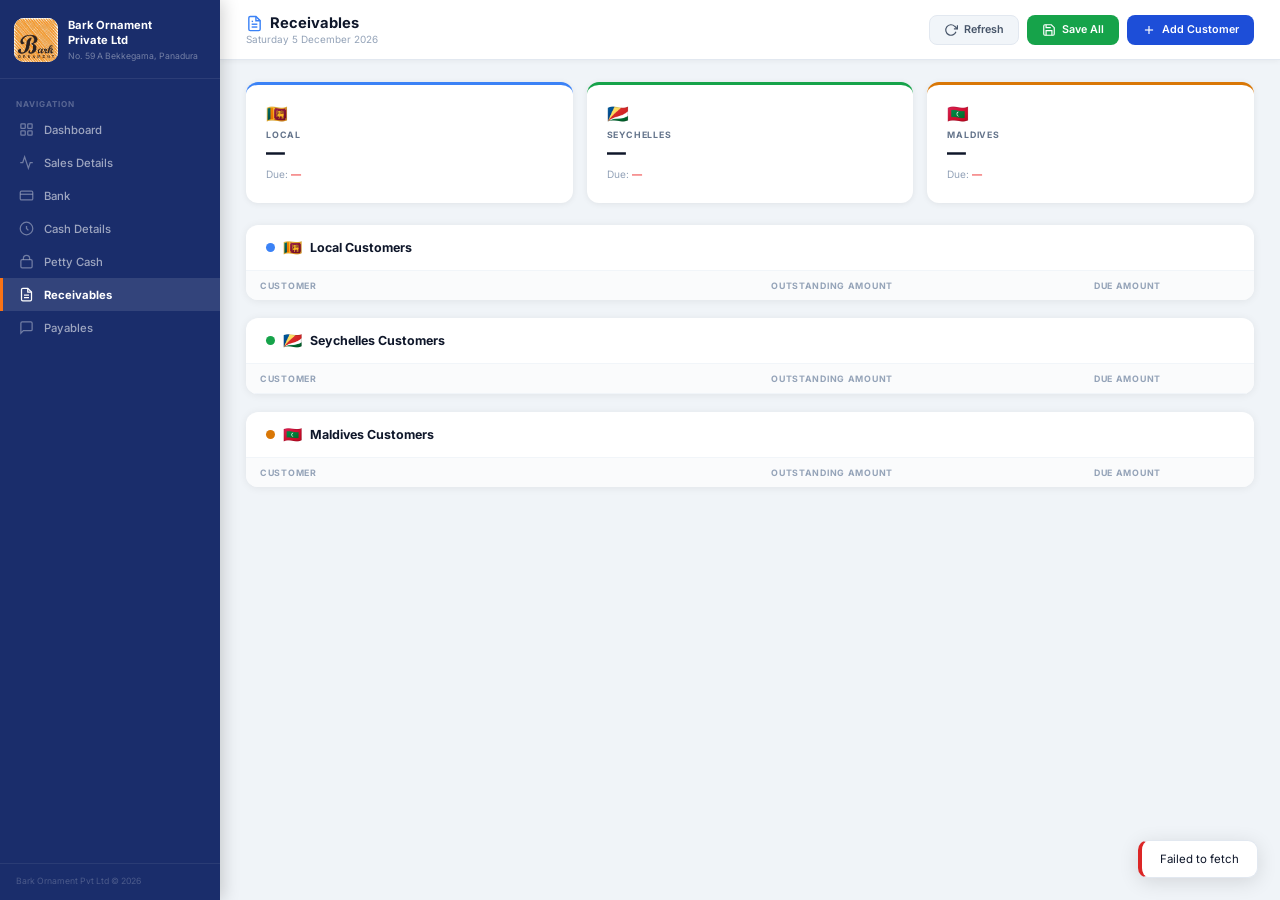
<file: receivables.html>
<!DOCTYPE html>
<html lang="en">
<head>
<meta charset="UTF-8">
<meta name="viewport" content="width=device-width,initial-scale=1">
<title>Receivables — Bark Ornament</title>
<style>
@import url('https://fonts.googleapis.com/css2?family=Inter:wght@400;500;600;700;800&display=swap');

*,*::before,*::after{box-sizing:border-box;margin:0;padding:0}
html{font-size:14px}
body{font-family:'Inter',sans-serif;background:#f0f4f8;min-height:100vh;color:#1e293b;display:flex}

/* ── SIDEBAR ── */
.sidebar{width:220px;min-height:100vh;background:#1a2d6b;display:flex;flex-direction:column;position:fixed;top:0;left:0;bottom:0;z-index:100;box-shadow:3px 0 16px rgba(0,0,0,0.18)}
.sb-logo{padding:18px 14px 16px;border-bottom:1px solid rgba(255,255,255,0.08);display:flex;align-items:center;gap:10px}
.sb-logo-img{width:44px;height:44px;background:#fff;border-radius:10px;display:flex;align-items:center;justify-content:center;font-weight:800;font-size:0.78rem;color:#1a2d6b;flex-shrink:0}
.sb-company{font-weight:700;font-size:0.8rem;color:#fff;line-height:1.35}
.sb-addr{font-size:0.62rem;color:rgba(255,255,255,0.4);margin-top:2px;line-height:1.4}
.sb-nav{flex:1;padding:10px 0;overflow-y:auto}
.sb-lbl{font-size:0.58rem;font-weight:700;letter-spacing:0.12em;text-transform:uppercase;color:rgba(255,255,255,0.28);padding:10px 16px 4px}
.sb-link{display:flex;align-items:center;gap:10px;padding:9px 16px;color:rgba(255,255,255,0.58);text-decoration:none;font-size:0.81rem;font-weight:500;cursor:pointer;border-left:3px solid transparent;transition:all 0.13s;user-select:none}
.sb-link:hover{background:rgba(255,255,255,0.08);color:#fff}
.sb-link.active{background:rgba(255,255,255,0.11);color:#fff;border-left-color:#f97316;font-weight:700}
.sb-link svg{width:15px;height:15px;flex-shrink:0;opacity:0.65}
.sb-link.active svg{opacity:1}
.sb-footer{padding:11px 16px;border-top:1px solid rgba(255,255,255,0.07);font-size:0.62rem;color:rgba(255,255,255,0.22);line-height:1.6}

/* ── MAIN ── */
.main{margin-left:220px;flex:1;min-height:100vh;display:flex;flex-direction:column}
.topbar{background:#fff;border-bottom:1px solid #e2e8f0;padding:0 26px;height:60px;display:flex;align-items:center;justify-content:space-between;position:sticky;top:0;z-index:50;box-shadow:0 1px 6px rgba(0,0,0,0.05)}
.tb-title h1{font-weight:700;font-size:1.05rem;color:#0f172a;display:flex;align-items:center;gap:7px}
.tb-title h1 svg{width:17px;height:17px;color:#3b82f6}
.tb-date{font-size:0.71rem;color:#94a3b8;margin-top:1px}
.tb-right{display:flex;gap:8px;align-items:center}

.btn{display:inline-flex;align-items:center;gap:6px;padding:7px 14px;border-radius:8px;font-size:0.77rem;font-weight:600;cursor:pointer;border:1px solid transparent;transition:all 0.13s;white-space:nowrap;font-family:'Inter',sans-serif}
.btn svg{width:14px;height:14px}
.btn-primary{background:#1d4ed8;color:#fff}
.btn-primary:hover{background:#1e40af}
.btn-success{background:#16a34a;color:#fff}
.btn-success:hover{background:#15803d}
.btn-ghost{background:#f1f5f9;color:#475569;border-color:#e2e8f0}
.btn-ghost:hover{background:#e2e8f0}
.btn-danger-soft{background:#fef2f2;color:#dc2626;border-color:#fecaca}
.btn-danger-soft:hover{background:#dc2626;color:#fff}

/* pending indicator on save btn */
.btn-success.has-changes{animation:pulse-green 1.4s ease infinite}
@keyframes pulse-green{0%,100%{box-shadow:0 0 0 0 rgba(22,163,74,0.5)}50%{box-shadow:0 0 0 6px rgba(22,163,74,0)}}

.content{padding:22px 26px;flex:1}

/* ── SUMMARY ── */
.summary-row{display:grid;grid-template-columns:repeat(3,1fr);gap:14px;margin-bottom:22px}
.sum-card{background:#fff;border-radius:12px;padding:18px 20px;box-shadow:0 1px 6px rgba(0,0,0,0.07);border-top:3px solid #e2e8f0}
.sum-card.local{border-top-color:#3b82f6}
.sum-card.sey{border-top-color:#16a34a}
.sum-card.mal{border-top-color:#d97706}
.sum-flag{font-size:1.25rem;margin-bottom:5px}
.sum-region{font-size:0.63rem;font-weight:700;text-transform:uppercase;letter-spacing:0.09em;color:#64748b;margin-bottom:3px}
.sum-out{font-size:1.35rem;font-weight:800;color:#0f172a;line-height:1.1}
.sum-due{font-size:0.72rem;color:#ef4444;font-weight:600;margin-top:4px}
.sum-due .lbl{color:#94a3b8;font-weight:400}
.sum-cnt{font-size:0.67rem;color:#94a3b8;margin-top:5px}

/* ── SECTION ── */
.section{background:#fff;border-radius:12px;box-shadow:0 1px 8px rgba(0,0,0,0.07);margin-bottom:18px;overflow:hidden}
.sec-head{padding:13px 20px;display:flex;align-items:center;justify-content:space-between;border-bottom:1px solid #f1f5f9}
.sec-head-left{display:flex;align-items:center;gap:8px}
.dot{width:9px;height:9px;border-radius:50%;background:#3b82f6}
.dot.g{background:#16a34a}
.dot.y{background:#d97706}
.sec-name{font-weight:700;font-size:0.89rem;color:#0f172a}

/* ── TABLE ── */
table{width:100%;border-collapse:collapse;font-size:0.83rem}
thead th{padding:9px 14px;text-align:left;font-size:0.63rem;font-weight:700;text-transform:uppercase;letter-spacing:0.08em;color:#94a3b8;background:#fafbfc;border-bottom:1px solid #f1f5f9}
th.r,td.r{text-align:right}
th.c,td.c{text-align:center}
tbody tr{border-bottom:1px solid #f8fafc;transition:background 0.1s}
tbody tr:last-child{border-bottom:none}
tbody tr:hover{background:#f8faff}
tbody tr.dirty{background:#fffbf0}
td{padding:8px 14px;vertical-align:middle}

.cname{font-weight:600;color:#0f172a}
.cbadge{font-size:0.63rem;padding:1px 6px;border-radius:20px;font-weight:700;background:#e0f2fe;color:#0284c7;margin-left:6px}
.cbadge.usd{background:#dcfce7;color:#16a34a}

/* ── INLINE EDITABLE CELL ── */
.cell-val{
  display:block;
  width:100%;
  padding:6px 10px;
  border-radius:7px;
  border:1.5px solid transparent;
  background:transparent;
  font-family:'Inter',sans-serif;
  font-size:0.83rem;
  font-weight:700;
  color:#dc2626;
  text-align:right;
  cursor:text;
  transition:all 0.15s;
  outline:none;
  min-width:120px;
}
.cell-val::placeholder{color:#cbd5e1;font-weight:400}
.cell-val:hover{background:#f1f5f9;border-color:#e2e8f0}
.cell-val:focus{background:#fff;border-color:#3b82f6;box-shadow:0 0 0 3px rgba(59,130,246,0.12);color:#0f172a}
.cell-val.zero{color:#94a3b8;font-weight:400}
.cell-val.changed{background:#fefce8;border-color:#fbbf24;color:#92400e}
.cell-val.changed:focus{border-color:#f59e0b;box-shadow:0 0 0 3px rgba(251,191,36,0.15)}

/* dirty row indicator */
.dirty-dot{display:inline-block;width:7px;height:7px;border-radius:50%;background:#f59e0b;margin-left:6px;opacity:0;transition:opacity 0.2s}
.dirty .dirty-dot{opacity:1}

/* save status + delete cell */
.status-cell{width:70px;text-align:center;white-space:nowrap}
.row-status{font-size:1rem;opacity:0;transition:opacity 0.3s}
.row-status.show{opacity:1}
.btn-del{background:none;border:none;cursor:pointer;color:#cbd5e1;font-size:1rem;padding:4px 6px;border-radius:6px;transition:all 0.12s;line-height:1;margin-left:4px}
.btn-del:hover{background:#fef2f2;color:#dc2626}

tfoot td{background:#f8fafc;padding:9px 14px;font-weight:700;font-size:0.83rem;border-top:2px solid #e2e8f0}

/* ── CHANGE BAR ── */
.change-bar{
  display:none;
  position:sticky;bottom:16px;
  margin:0 0 4px;
  background:#1e293b;
  color:#fff;
  border-radius:12px;
  padding:12px 20px;
  align-items:center;justify-content:space-between;
  box-shadow:0 8px 32px rgba(0,0,0,0.22);
  z-index:80;
  animation:slideUp 0.2s ease;
}
.change-bar.visible{display:flex}
@keyframes slideUp{from{transform:translateY(8px);opacity:0}to{transform:none;opacity:1}}
.change-bar-left{display:flex;align-items:center;gap:10px;font-size:0.83rem}
.change-bar-left svg{width:16px;height:16px;color:#fbbf24}
.change-count{font-weight:700;color:#fbbf24}
.change-bar-right{display:flex;gap:8px}

/* ── ADD CUSTOMER MODAL ── */
.overlay{display:none;position:fixed;inset:0;background:rgba(15,23,42,0.42);backdrop-filter:blur(4px);z-index:999;align-items:center;justify-content:center;padding:20px}
.overlay.open{display:flex}
.modal{background:#fff;border-radius:14px;box-shadow:0 20px 60px rgba(15,23,42,0.18);width:100%;max-width:400px;animation:up 0.17s ease}
@keyframes up{from{transform:translateY(12px);opacity:0}}
.mhdr{padding:17px 20px 14px;border-bottom:1px solid #f1f5f9;display:flex;justify-content:space-between;align-items:flex-start}
.mhdr h3{font-weight:700;font-size:0.97rem;color:#0f172a}
.mclose{background:none;border:none;font-size:1.3rem;color:#94a3b8;cursor:pointer}
.mclose:hover{color:#ef4444}
.mbody{padding:18px 20px}
.mftr{padding:13px 20px;border-top:1px solid #f1f5f9;display:flex;gap:8px;justify-content:flex-end}
.field{margin-bottom:13px}
.field:last-child{margin-bottom:0}
.field label{display:block;font-size:0.66rem;font-weight:700;text-transform:uppercase;letter-spacing:0.06em;color:#64748b;margin-bottom:5px}
.field input,.field select{width:100%;padding:9px 12px;background:#f8fafc;border:1.5px solid #e2e8f0;border-radius:8px;font-size:0.88rem;color:#0f172a;outline:none;font-family:'Inter',sans-serif;transition:border-color 0.13s,box-shadow 0.13s}
.field input:focus,.field select:focus{border-color:#3b82f6;box-shadow:0 0 0 3px rgba(59,130,246,0.1);background:#fff}
.twocol{display:grid;grid-template-columns:1fr 1fr;gap:12px}
.bcancel{background:#f1f5f9;color:#475569;border:none;border-radius:8px;padding:9px 18px;font-size:0.82rem;font-weight:600;cursor:pointer}
.bcancel:hover{background:#e2e8f0}
.bsave{background:#1d4ed8;color:#fff;border:none;border-radius:8px;padding:9px 20px;font-size:0.82rem;font-weight:700;cursor:pointer}
.bsave:hover{background:#1e40af}

/* ── TOAST ── */
.toast{position:fixed;bottom:22px;right:22px;z-index:9999;background:#fff;border:1px solid #e2e8f0;border-radius:10px;padding:11px 18px;font-size:0.82rem;color:#0f172a;box-shadow:0 4px 20px rgba(0,0,0,0.12);max-width:300px;transform:translateY(10px);opacity:0;transition:all 0.24s}
.toast.show{transform:none;opacity:1}
.toast.success{border-left:4px solid #16a34a}
.toast.error{border-left:4px solid #dc2626}
.toast.warning{border-left:4px solid #d97706}

/* ── LOADING ── */
#loading{display:none;position:fixed;inset:0;background:rgba(255,255,255,0.65);z-index:2000;align-items:center;justify-content:center}
.spinner{width:32px;height:32px;border:3px solid #e2e8f0;border-top-color:#3b82f6;border-radius:50%;animation:spin 0.65s linear infinite}
@keyframes spin{to{transform:rotate(360deg)}}

@media(max-width:580px){.sidebar{display:none}.main{margin-left:0}.summary-row{grid-template-columns:1fr}}
@media print{.sidebar,.tb-right,.change-bar,.overlay,#loading,.toast{display:none!important}.main{margin-left:0}}
</style>

<script>
const SCRIPT_URL = 'https://script.google.com/macros/s/AKfycbw4HSqqDmnhU5y49DDHaBzI7YbsXTFkUHZzKFRUBFmICh_fTPoFvyADgTboPgqcxTXr/exec';
let allRecs = [];
let pendingChanges = {}; // { id: { outstanding, due } }

async function apiGet(p)  { const r=await fetch(SCRIPT_URL+'?'+new URLSearchParams(p));const j=await r.json();if(j.error)throw new Error(j.error);return j.data??j; }
async function apiPost(b) { const r=await fetch(SCRIPT_URL,{method:'POST',body:JSON.stringify(b)});const j=await r.json();if(j.error)throw new Error(j.error);return j; }
function showLoading(v)   { document.getElementById('loading').style.display=v?'flex':'none'; }
function toast(msg,type='success'){
  const el=document.getElementById('toast');
  el.textContent=msg;el.className='toast '+type+' show';
  setTimeout(()=>el.classList.remove('show'),3200);
}
const fmtNum=(n,cur)=>{const v=parseFloat(n)||0;return cur+' '+v.toLocaleString('en-US',{minimumFractionDigits:2,maximumFractionDigits:2,useGrouping:true})};
const sumF=(arr,k)=>arr.reduce((t,r)=>t+(parseFloat(r[k])||0),0);

// ── Render ───────────────────────────────────────────────────
function render(){
  const local=allRecs.filter(r=>r.Region==='Local');
  const sey  =allRecs.filter(r=>r.Region==='Seychelles');
  const mal  =allRecs.filter(r=>r.Region==='Maldives');
  const lCur=local[0]?.Currency||'LKR';
  const sCur=sey[0]?.Currency||'USD';
  const mCur=mal[0]?.Currency||'USD';
  setCard('local',local,lCur);setCard('sey',sey,sCur);setCard('mal',mal,mCur);
  renderTable('tb-local',local);renderTable('tb-sey',sey);renderTable('tb-mal',mal);
  setFoot('tf-local',local,lCur);setFoot('tf-sey',sey,sCur);setFoot('tf-mal',mal,mCur);
  updateChangeBar();
}

function setCard(id,arr,cur){
  const out=sumF(arr,'Outstanding'),due=sumF(arr,'DueAmount');
  document.getElementById('s-'+id+'-o').textContent=out?fmtNum(out,cur):'—';
  document.getElementById('s-'+id+'-d').textContent=due?fmtNum(due,cur):'—';
  document.getElementById('s-'+id+'-c').textContent=arr.length+' customer'+(arr.length!==1?'s':'');
}

function renderTable(tbodyId,rows){
  const tb=document.getElementById(tbodyId);
  if(!rows.length){tb.innerHTML=`<tr><td colspan="4" style="text-align:center;padding:22px;color:#94a3b8;font-size:0.79rem">No customers</td></tr>`;return;}
  tb.innerHTML=rows.map(r=>{
    const cur=r.Currency||'LKR';
    const out=parseFloat(r.Outstanding)||0;
    const due=parseFloat(r.DueAmount)||0;
    const outDisp=out?fmtNum(out,cur):'';
    const dueDisp=due?fmtNum(due,cur):'';
    return `<tr id="row-${r.ID}" data-id="${r.ID}" data-cur="${cur}">
      <td>
        <span class="cname">${r.CustomerName||'—'}</span>
        <span class="cbadge${cur==='USD'?' usd':''}">${cur}</span>
        <span class="dirty-dot" id="ddot-${r.ID}"></span>
      </td>
      <td class="r">
        <input class="cell-val${out===0?' zero':''}" id="out-${r.ID}"
          type="number" step="0.01" min="0"
          value="${out||''}" placeholder="0.00"
          data-original="${out}"
          onchange="markChanged('${r.ID}','out',this)"
          oninput="markChanged('${r.ID}','out',this)"
          onkeydown="handleKey(event,'${r.ID}','out')"
          title="Click to edit outstanding">
      </td>
      <td class="r">
        <input class="cell-val${due===0?' zero':''}" id="due-${r.ID}"
          type="number" step="0.01" min="0"
          value="${due||''}" placeholder="0.00"
          data-original="${due}"
          onchange="markChanged('${r.ID}','due',this)"
          oninput="markChanged('${r.ID}','due',this)"
          onkeydown="handleKey(event,'${r.ID}','due')"
          title="Click to edit due amount">
      </td>
      <td class="status-cell">
        <span class="row-status" id="rst-${r.ID}"></span>
        <button class="btn-del" onclick="deleteCustomer('${r.ID}')" title="Remove customer">🗑</button>
      </td>
    </tr>`;
  }).join('');
}

function setFoot(id,arr,cur){
  const out=sumF(arr,'Outstanding'),due=sumF(arr,'DueAmount');
  document.getElementById(id).innerHTML=`
    <td style="color:#64748b;font-weight:400">${arr.length} customer${arr.length!==1?'s':''}</td>
    <td class="r" style="color:#dc2626">${out?fmtNum(out,cur):'—'}</td>
    <td class="r" style="color:#ef4444">${due?fmtNum(due,cur):'—'}</td>
    <td></td>`;
}

// ── Cell editing ─────────────────────────────────────────────
function markChanged(id, field, input){
  const orig = parseFloat(input.dataset.original)||0;
  const now  = parseFloat(input.value)||0;
  const isDiff = now !== orig;

  if(!pendingChanges[id]) pendingChanges[id]={};
  pendingChanges[id][field] = input.value;

  // Style the input
  input.classList.toggle('changed', isDiff);
  input.classList.remove('zero');

  // Mark row dirty if either field has changed
  const outEl = document.getElementById('out-'+id);
  const dueEl = document.getElementById('due-'+id);
  const outOrig = parseFloat(outEl.dataset.original)||0;
  const dueOrig = parseFloat(dueEl.dataset.original)||0;
  const outNow  = parseFloat(outEl.value)||0;
  const dueNow  = parseFloat(dueEl.value)||0;
  const rowDirty = outNow!==outOrig || dueNow!==dueOrig;

  const row = document.getElementById('row-'+id);
  row.classList.toggle('dirty', rowDirty);
  document.getElementById('ddot-'+id).parentElement.querySelector('.dirty-dot').style.opacity = rowDirty?'1':'0';

  updateChangeBar();
}

function handleKey(e, id, field){
  if(e.key==='Enter'||e.key==='Tab'){
    // Tab to next input in same column or next row
    if(e.key==='Enter'){ e.preventDefault(); moveNext(id, field); }
    // Tab lets browser handle naturally
  }
  if(e.key==='Escape'){
    // Revert this cell
    const input = document.getElementById((field==='out'?'out':'due')+'-'+id);
    input.value = input.dataset.original||'';
    input.classList.remove('changed');
    recalcRowDirty(id);
    updateChangeBar();
    input.blur();
  }
}

function moveNext(id, field){
  // move to due if on out, else move to out of next row
  if(field==='out'){
    document.getElementById('due-'+id)?.focus();
  } else {
    // find next row
    const rows = allRecs;
    const idx  = rows.findIndex(r=>r.ID===id);
    if(idx>=0 && idx<rows.length-1){
      document.getElementById('out-'+rows[idx+1].ID)?.focus();
    }
  }
}

function recalcRowDirty(id){
  const outEl=document.getElementById('out-'+id);
  const dueEl=document.getElementById('due-'+id);
  if(!outEl||!dueEl) return;
  const dirty=(parseFloat(outEl.value)||0)!==(parseFloat(outEl.dataset.original)||0)
           || (parseFloat(dueEl.value)||0)!==(parseFloat(dueEl.dataset.original)||0);
  document.getElementById('row-'+id)?.classList.toggle('dirty',dirty);
  const ddot=document.getElementById('ddot-'+id);
  if(ddot) ddot.style.opacity=dirty?'1':'0';
}

// ── Change bar ───────────────────────────────────────────────
function updateChangeBar(){
  // Count rows with actual changes
  let count=0;
  allRecs.forEach(r=>{
    const outEl=document.getElementById('out-'+r.ID);
    const dueEl=document.getElementById('due-'+r.ID);
    if(!outEl||!dueEl) return;
    if((parseFloat(outEl.value)||0)!==(parseFloat(outEl.dataset.original)||0)
    || (parseFloat(dueEl.value)||0)!==(parseFloat(dueEl.dataset.original)||0)) count++;
  });
  const bar=document.getElementById('change-bar');
  if(count>0){
    bar.classList.add('visible');
    document.getElementById('change-count').textContent=count+' row'+(count>1?'s':'')+' changed';
    document.getElementById('save-all-btn').classList.add('has-changes');
  } else {
    bar.classList.remove('visible');
    document.getElementById('save-all-btn').classList.remove('has-changes');
  }
}

// ── Save all changed rows ─────────────────────────────────────
async function saveAll(){
  const toSave=[];
  allRecs.forEach(r=>{
    const outEl=document.getElementById('out-'+r.ID);
    const dueEl=document.getElementById('due-'+r.ID);
    if(!outEl||!dueEl) return;
    const outNew=parseFloat(outEl.value)||0;
    const dueNew=parseFloat(dueEl.value)||0;
    const outOld=parseFloat(outEl.dataset.original)||0;
    const dueOld=parseFloat(dueEl.dataset.original)||0;
    if(outNew!==outOld||dueNew!==dueOld){
      toSave.push({r, outNew, dueNew});
    }
  });
  if(!toSave.length){toast('Nothing to save','warning');return;}
  showLoading(true);
  let saved=0, failed=0;
  for(const {r,outNew,dueNew} of toSave){
    try{
      const data={...Object.fromEntries(Object.entries(r).filter(([k])=>k!=='_row')),
        Outstanding:outNew,DueAmount:dueNew,
        LastUpdated:new Date().toISOString().slice(0,10)};
      await apiPost({action:'update',sheet:'Receivables',id:r.ID,data});
      // Show tick
      const rst=document.getElementById('rst-'+r.ID);
      if(rst){rst.textContent='✅';rst.classList.add('show');setTimeout(()=>rst.classList.remove('show'),2500);}
      saved++;
    }catch(e){failed++;console.error(e);}
  }
  showLoading(false);
  if(failed) toast(failed+' failed to save','error');
  else toast('✓ '+saved+' customer'+(saved>1?'s':'')+' saved successfully!');
  pendingChanges={};
  await loadData();
}

// ── Discard all changes ───────────────────────────────────────
function discardAll(){
  allRecs.forEach(r=>{
    const outEl=document.getElementById('out-'+r.ID);
    const dueEl=document.getElementById('due-'+r.ID);
    if(outEl){outEl.value=outEl.dataset.original||'';outEl.classList.remove('changed');}
    if(dueEl){dueEl.value=dueEl.dataset.original||'';dueEl.classList.remove('changed');}
    document.getElementById('row-'+r.ID)?.classList.remove('dirty');
    const ddot=document.getElementById('ddot-'+r.ID);
    if(ddot) ddot.style.opacity='0';
  });
  pendingChanges={};
  updateChangeBar();
  toast('Changes discarded','warning');
}

// ── Delete customer ───────────────────────────────────────────
async function deleteCustomer(id){
  const r=allRecs.find(x=>x.ID===id);
  if(!r) return;
  if(!confirm('Remove "'+r.CustomerName+'" from receivables?')) return;
  showLoading(true);
  try{
    await apiPost({action:'delete',sheet:'Receivables',id});
    toast(r.CustomerName+' removed','warning');
    await loadData();
  }catch(e){toast(e.message,'error');}
  showLoading(false);
}

// ── Load ─────────────────────────────────────────────────────
async function loadData(){
  showLoading(true);
  try{allRecs=await apiGet({action:'getAll',sheet:'Receivables'});pendingChanges={};render();}
  catch(e){toast(e.message,'error');}
  showLoading(false);
}

// ── Add Customer ─────────────────────────────────────────────
function openAdd(){
  ['m-name','m-out','m-due'].forEach(i=>document.getElementById(i).value='');
  document.getElementById('m-region').value='Local';
  document.getElementById('m-cur').value='LKR';
  document.getElementById('overlay').classList.add('open');
}
function closeModal(){document.getElementById('overlay').classList.remove('open');}
async function addCustomer(){
  const name=document.getElementById('m-name').value.trim();
  if(!name){toast('Customer name required','warning');return;}
  const data={CustomerName:name,Region:document.getElementById('m-region').value,
    Currency:document.getElementById('m-cur').value,Outstanding:0,DueAmount:0};
  showLoading(true);
  try{await apiPost({action:'add',sheet:'Receivables',data});toast('Customer added ✓');closeModal();await loadData();}
  catch(e){toast(e.message,'error');}
  showLoading(false);
}

document.addEventListener('keydown',e=>{
  if(e.key==='Escape'){
    if(document.getElementById('overlay').classList.contains('open')) closeModal();
  }
  // Ctrl+S = save all
  if((e.ctrlKey||e.metaKey)&&e.key==='s'){e.preventDefault();saveAll();}
});
window.addEventListener('load',loadData);
</script>

<!-- ── SMART CACHE ── -->
<script>
(function(){
  const CACHE_TTL = 5 * 60 * 1000; // 5 minutes

  // Wrap fetch to use cache
  window.__cache = {
    get: function(key) {
      try {
        const raw = sessionStorage.getItem('bork_cache_' + key);
        if (!raw) return null;
        const obj = JSON.parse(raw);
        if (Date.now() - obj.ts > CACHE_TTL) { sessionStorage.removeItem('bork_cache_' + key); return null; }
        return obj.data;
      } catch(e) { return null; }
    },
    set: function(key, data) {
      try { sessionStorage.setItem('bork_cache_' + key, JSON.stringify({ts: Date.now(), data})); } catch(e) {}
    },
    clear: function() {
      try {
        Object.keys(sessionStorage).filter(k => k.startsWith('bork_cache_')).forEach(k => sessionStorage.removeItem(k));
      } catch(e) {}
    }
  };

  // Patch fetch to cache GET requests to the Apps Script
  const _origFetch = window.fetch;
  window.fetch = async function(url, opts) {
    const isGet = !opts || !opts.method || opts.method === 'GET';
    const isScript = typeof url === 'string' && url.includes('script.google.com');

    if (isGet && isScript) {
      const cacheKey = url.toString().replace(/.*\?/, '');
      const cached = window.__cache.get(cacheKey);

      if (cached) {
        // Return cached instantly
        const blob = new Blob([JSON.stringify(cached)], {type:'application/json'});
        const resp = new Response(blob, {status:200, headers:{'Content-Type':'application/json'}});

        // Silently refresh in background
        setTimeout(() => {
          _origFetch(url, opts).then(r => r.json()).then(fresh => {
            window.__cache.set(cacheKey, fresh);
          }).catch(() => {});
        }, 200);

        return resp;
      } else {
        // No cache — fetch normally and cache the result
        const resp = await _origFetch(url, opts);
        const clone = resp.clone();
        clone.json().then(data => window.__cache.set(cacheKey, data)).catch(() => {});
        return resp;
      }
    }

    // POST (save/delete) — clear cache so next load is fresh
    if (!isGet && isScript) {
      window.__cache.clear();
    }

    return _origFetch(url, opts);
  };
})();
</script>

</head>
<body>

<!-- SIDEBAR -->
<div class="sidebar">
  <div class="sb-logo">
    <div class="sb-logo-img"><img src="logo.jpg" alt="Bark Ornament" style="width:44px;height:44px;object-fit:cover;border-radius:10px;"></div>
    <div>
      <div class="sb-company">Bark Ornament<br>Private Ltd</div>
      <div class="sb-addr">No. 59 A Bekkegama, Panadura</div>
    </div>
  </div>
  <nav class="sb-nav">
    <div class="sb-lbl">Navigation</div>
    <a class="sb-link" href="index.html">
      <svg fill="none" viewBox="0 0 24 24" stroke="currentColor" stroke-width="2"><rect x="3" y="3" width="7" height="7" rx="1"/><rect x="14" y="3" width="7" height="7" rx="1"/><rect x="3" y="14" width="7" height="7" rx="1"/><rect x="14" y="14" width="7" height="7" rx="1"/></svg>
      Dashboard
    </a>
    <a class="sb-link" href="sales.html">
      <svg fill="none" viewBox="0 0 24 24" stroke="currentColor" stroke-width="2"><polyline points="22 12 18 12 15 21 9 3 6 12 2 12"/></svg>
      Sales Details
    </a>
    <a class="sb-link" href="bank.html">
      <svg fill="none" viewBox="0 0 24 24" stroke="currentColor" stroke-width="2"><rect x="2" y="5" width="20" height="14" rx="2"/><line x1="2" y1="10" x2="22" y2="10"/></svg>
      Bank
    </a>
    <a class="sb-link" href="cash.html">
      <svg fill="none" viewBox="0 0 24 24" stroke="currentColor" stroke-width="2"><circle cx="12" cy="12" r="10"/><path d="M12 8v4l3 3"/></svg>
      Cash Details
    </a>
    <a class="sb-link" href="petty-cash.html">
      <svg fill="none" viewBox="0 0 24 24" stroke="currentColor" stroke-width="2"><path d="M17 9V7a5 5 0 0 0-10 0v2"/><rect x="3" y="9" width="18" height="13" rx="2"/></svg>
      Petty Cash
    </a>
    <a class="sb-link active" href="receivables.html">
      <svg fill="none" viewBox="0 0 24 24" stroke="currentColor" stroke-width="2"><path d="M14 2H6a2 2 0 0 0-2 2v16a2 2 0 0 0 2 2h12a2 2 0 0 0 2-2V8z"/><polyline points="14 2 14 8 20 8"/><line x1="16" y1="13" x2="8" y2="13"/><line x1="16" y1="17" x2="8" y2="17"/></svg>
      Receivables
    </a>
    <a class="sb-link" href="payables.html">
      <svg fill="none" viewBox="0 0 24 24" stroke="currentColor" stroke-width="2"><path d="M21 15a2 2 0 0 1-2 2H7l-4 4V5a2 2 0 0 1 2-2h14a2 2 0 0 1 2 2z"/></svg>
      Payables
    </a>
  </nav>
  <div class="sb-footer">Bark Ornament Pvt Ltd &copy; <span id="yr"></span></div>
</div>

<!-- MAIN -->
<div class="main">

  <div class="topbar">
    <div class="tb-title">
      <h1>
        <svg fill="none" viewBox="0 0 24 24" stroke="currentColor" stroke-width="2"><path d="M14 2H6a2 2 0 0 0-2 2v16a2 2 0 0 0 2 2h12a2 2 0 0 0 2-2V8z"/><polyline points="14 2 14 8 20 8"/><line x1="16" y1="13" x2="8" y2="13"/><line x1="16" y1="17" x2="8" y2="17"/><polyline points="10 9 9 9 8 9"/></svg>
        Receivables
      </h1>
      <div class="tb-date" id="topdate"></div>
    </div>
    <div class="tb-right">
      <button class="btn btn-ghost" onclick="loadData()">
        <svg fill="none" viewBox="0 0 24 24" stroke="currentColor" stroke-width="2"><polyline points="23 4 23 10 17 10"/><path d="M20.49 15a9 9 0 1 1-2.12-9.36L23 10"/></svg>
        Refresh
      </button>
      <button class="btn btn-success" id="save-all-btn" onclick="saveAll()">
        <svg fill="none" viewBox="0 0 24 24" stroke="currentColor" stroke-width="2"><path d="M19 21H5a2 2 0 0 1-2-2V5a2 2 0 0 1 2-2h11l5 5v11a2 2 0 0 1-2 2z"/><polyline points="17 21 17 13 7 13 7 21"/><polyline points="7 3 7 8 15 8"/></svg>
        Save All
      </button>
      <button class="btn btn-primary" onclick="openAdd()">
        <svg fill="none" viewBox="0 0 24 24" stroke="currentColor" stroke-width="2"><line x1="12" y1="5" x2="12" y2="19"/><line x1="5" y1="12" x2="19" y2="12"/></svg>
        Add Customer
      </button>
    </div>
  </div>

  <div class="content">

    <!-- Summary -->
    <div class="summary-row">
      <div class="sum-card local">
        <div class="sum-flag">🇱🇰</div>
        <div class="sum-region">Local</div>
        <div class="sum-out" id="s-local-o">—</div>
        <div class="sum-due"><span class="lbl">Due: </span><span id="s-local-d">—</span></div>
        <div class="sum-cnt" id="s-local-c"></div>
      </div>
      <div class="sum-card sey">
        <div class="sum-flag">🇸🇨</div>
        <div class="sum-region">Seychelles</div>
        <div class="sum-out" id="s-sey-o">—</div>
        <div class="sum-due"><span class="lbl">Due: </span><span id="s-sey-d">—</span></div>
        <div class="sum-cnt" id="s-sey-c"></div>
      </div>
      <div class="sum-card mal">
        <div class="sum-flag">🇲🇻</div>
        <div class="sum-region">Maldives</div>
        <div class="sum-out" id="s-mal-o">—</div>
        <div class="sum-due"><span class="lbl">Due: </span><span id="s-mal-d">—</span></div>
        <div class="sum-cnt" id="s-mal-c"></div>
      </div>
    </div>

    <!-- Local -->
    <div class="section">
      <div class="sec-head">
        <div class="sec-head-left">
          <div class="dot"></div>
          <span style="font-size:1.1rem">🇱🇰</span>
          <span class="sec-name">Local Customers</span>
        </div>
      </div>
      <table>
        <thead><tr>
          <th>Customer</th>
          <th class="r">Outstanding Amount</th>
          <th class="r">Due Amount</th>
          <th class="c"></th>
        </tr></thead>
        <tbody id="tb-local"></tbody>
        <tfoot><tr id="tf-local"></tr></tfoot>
      </table>
    </div>

    <!-- Seychelles -->
    <div class="section">
      <div class="sec-head">
        <div class="sec-head-left">
          <div class="dot g"></div>
          <span style="font-size:1.1rem">🇸🇨</span>
          <span class="sec-name">Seychelles Customers</span>
        </div>
      </div>
      <table>
        <thead><tr>
          <th>Customer</th>
          <th class="r">Outstanding Amount</th>
          <th class="r">Due Amount</th>
          <th class="c"></th>
        </tr></thead>
        <tbody id="tb-sey"></tbody>
        <tfoot><tr id="tf-sey"></tr></tfoot>
      </table>
    </div>

    <!-- Maldives -->
    <div class="section">
      <div class="sec-head">
        <div class="sec-head-left">
          <div class="dot y"></div>
          <span style="font-size:1.1rem">🇲🇻</span>
          <span class="sec-name">Maldives Customers</span>
        </div>
      </div>
      <table>
        <thead><tr>
          <th>Customer</th>
          <th class="r">Outstanding Amount</th>
          <th class="r">Due Amount</th>
          <th class="c"></th>
        </tr></thead>
        <tbody id="tb-mal"></tbody>
        <tfoot><tr id="tf-mal"></tr></tfoot>
      </table>
    </div>

    <!-- Sticky change bar -->
    <div class="change-bar" id="change-bar">
      <div class="change-bar-left">
        <svg fill="none" viewBox="0 0 24 24" stroke="currentColor" stroke-width="2"><circle cx="12" cy="12" r="10"/><line x1="12" y1="8" x2="12" y2="12"/><line x1="12" y1="16" x2="12.01" y2="16"/></svg>
        <span id="change-count" class="change-count">0 rows changed</span>
        <span style="color:rgba(255,255,255,0.45);font-size:0.78rem">— unsaved changes</span>
      </div>
      <div class="change-bar-right">
        <button class="btn btn-danger-soft" onclick="discardAll()">✕ Discard</button>
        <button class="btn btn-success" onclick="saveAll()">
          <svg fill="none" viewBox="0 0 24 24" stroke="currentColor" stroke-width="2"><path d="M19 21H5a2 2 0 0 1-2-2V5a2 2 0 0 1 2-2h11l5 5v11a2 2 0 0 1-2 2z"/><polyline points="17 21 17 13 7 13 7 21"/></svg>
          Save All Changes
        </button>
      </div>
    </div>

  </div><!-- /content -->
</div><!-- /main -->

<!-- ADD CUSTOMER MODAL -->
<div class="overlay" id="overlay" onclick="if(event.target===this)closeModal()">
  <div class="modal">
    <div class="mhdr">
      <h3>Add Customer</h3>
      <button class="mclose" onclick="closeModal()">×</button>
    </div>
    <div class="mbody">
      <div class="field"><label>Customer Name *</label><input type="text" id="m-name" placeholder="Enter customer name"></div>
      <div class="twocol">
        <div class="field"><label>Region</label>
          <select id="m-region">
            <option value="Local">🇱🇰 Local</option>
            <option value="Seychelles">🇸🇨 Seychelles</option>
            <option value="Maldives">🇲🇻 Maldives</option>
          </select>
        </div>
        <div class="field"><label>Currency</label>
          <select id="m-cur"><option value="LKR">LKR</option><option value="USD">USD</option></select>
        </div>
      </div>
    </div>
    <div class="mftr">
      <button class="bcancel" onclick="closeModal()">Cancel</button>
      <button class="bsave" onclick="addCustomer()">+ Add</button>
    </div>
  </div>
</div>

<div id="loading"><div class="spinner"></div></div>
<div class="toast" id="toast"></div>

<script>
  document.getElementById('yr').textContent = new Date().getFullYear();
  document.getElementById('topdate').textContent = new Date().toLocaleDateString('en-GB',{weekday:'long',day:'numeric',month:'long',year:'numeric'});
</script>
</body>
</html>
</file>
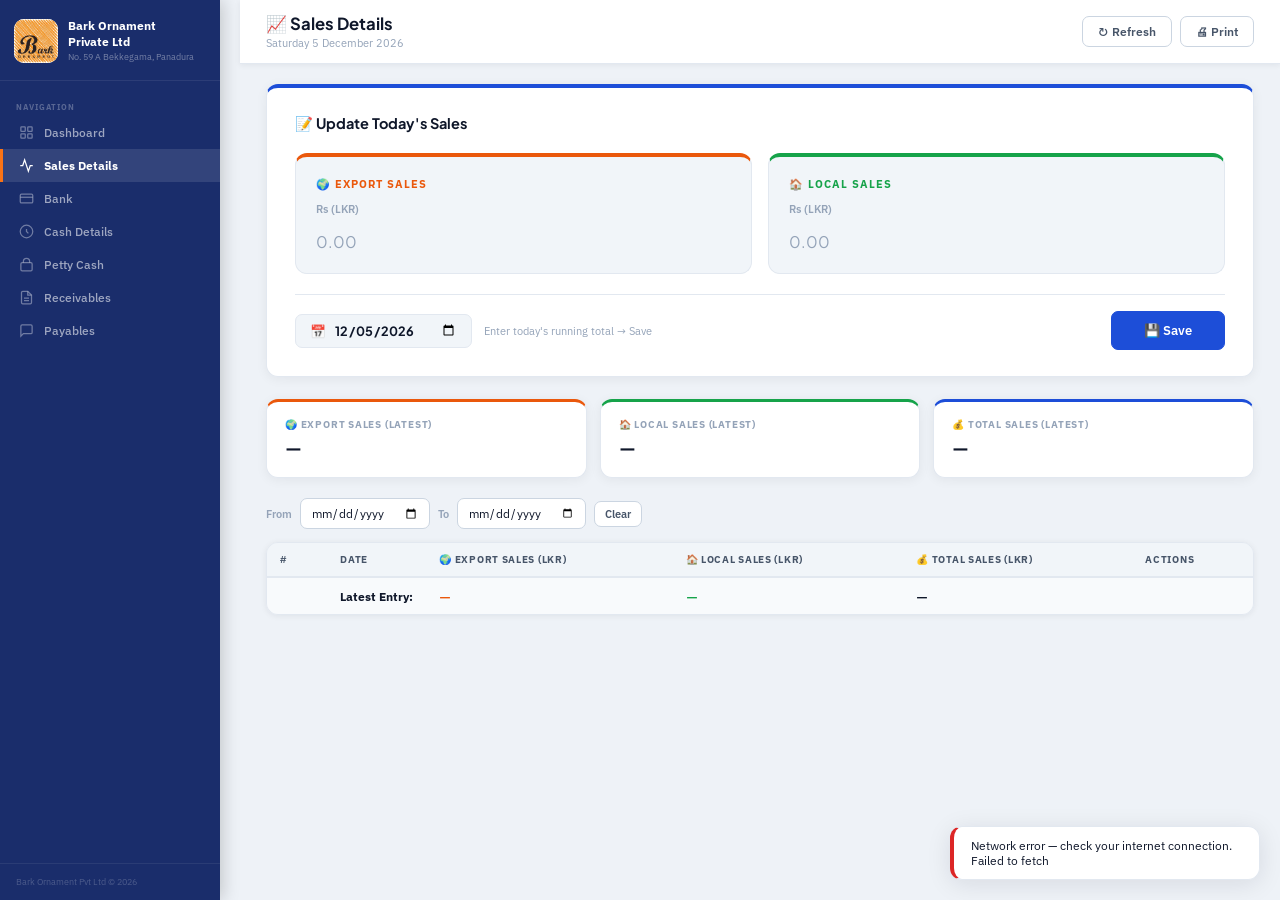
<file: sales.html>
<!DOCTYPE html>
<html lang="en">
<head>
<meta charset="UTF-8"><meta name="viewport" content="width=device-width,initial-scale=1">
<title>Sales Details | Bark Ornament Pvt Ltd</title>
<link rel="stylesheet" href="style.css">
<style>
.today-form {
  background:#fff;border:1px solid var(--border);border-radius:var(--radius);
  box-shadow:var(--shadow-card);padding:26px 28px;margin-bottom:22px;
  border-top:4px solid var(--accent);
}
.today-form h2 {
  font-family:'Plus Jakarta Sans',sans-serif;font-weight:700;font-size:1rem;
  color:var(--text-primary);margin-bottom:20px;display:flex;align-items:center;gap:8px;
}
.sales-input-grid {
  display:grid;grid-template-columns:1fr 1fr;gap:16px;
}
@media(max-width:600px){ .sales-input-grid{grid-template-columns:1fr;} }
.sales-input-box {
  background:var(--bg-input);border:1px solid var(--border);
  border-radius:var(--radius);padding:20px 20px 16px;
  transition:border-color 0.15s,box-shadow 0.15s;
}
.sales-input-box:focus-within {
  border-color:var(--accent);box-shadow:0 0 0 3px rgba(29,78,216,0.09);background:#fff;
}
.sales-input-box.export { border-top:4px solid var(--orange); }
.sales-input-box.local  { border-top:4px solid var(--success); }
.sib-label {
  font-size:0.75rem;font-weight:700;text-transform:uppercase;
  letter-spacing:0.09em;margin-bottom:10px;display:flex;align-items:center;gap:7px;
}
.sib-label.export { color:var(--orange); }
.sib-label.local  { color:var(--success); }
.sib-prefix {
  font-size:0.78rem;color:var(--text-muted);font-weight:600;margin-bottom:4px;
}
.sib-input {
  width:100%;background:none;border:none;outline:none;
  font-family:'Plus Jakarta Sans',sans-serif;font-weight:800;font-size:1.6rem;
  color:var(--text-primary);padding:4px 0;
}
.sib-input::placeholder {
  color:var(--text-muted);font-weight:400;font-size:1.1rem;
}
.existing-badge {
  font-size:0.75rem;font-weight:700;padding:4px 10px;border-radius:20px;
  background:var(--warning-bg);color:var(--warning);display:none;
}
.existing-badge.show { display:inline-flex;align-items:center;gap:4px; }
.save-bar {
  display:flex;align-items:center;justify-content:space-between;
  margin-top:20px;padding-top:16px;border-top:1px solid var(--border);
  flex-wrap:wrap;gap:10px;
}
.save-bar-left { display:flex;align-items:center;gap:12px;flex-wrap:wrap; }
.date-picker-wrap {
  display:flex;align-items:center;gap:8px;
  background:var(--bg-input);border:1px solid var(--border);
  border-radius:var(--radius-sm);padding:7px 14px;
  font-family:'Plus Jakarta Sans',sans-serif;font-weight:700;font-size:0.88rem;
}
.date-picker-wrap input[type=date] {
  border:none;background:none;outline:none;
  font-family:inherit;font-weight:700;font-size:0.88rem;
  color:var(--text-primary);cursor:pointer;
}

/* Summary cards */
.totals-row {
  display:grid;grid-template-columns:repeat(3,1fr);gap:13px;margin-bottom:20px;
}
.total-chip {
  background:#fff;border:1px solid var(--border);border-radius:var(--radius);
  padding:16px 18px;box-shadow:var(--shadow-card);
}
.total-chip .tc-label {
  font-size:0.68rem;font-weight:700;text-transform:uppercase;
  letter-spacing:0.08em;color:var(--text-muted);margin-bottom:6px;
}
.total-chip .tc-val {
  font-family:'Plus Jakarta Sans',sans-serif;font-weight:800;
  font-size:1.15rem;color:var(--text-primary);
}
.total-chip .tc-sub {
  font-size:0.72rem;color:var(--text-secondary);margin-top:3px;
}

/* History table */
.hist-table { width:100%;border-collapse:collapse;font-size:0.84rem; }
.hist-table thead th {
  background:#f1f5f9;padding:10px 13px;text-align:left;
  font-weight:700;font-size:0.69rem;text-transform:uppercase;
  letter-spacing:0.07em;color:var(--text-secondary);
  border-bottom:2px solid var(--border);
}
.hist-table tbody tr {
  border-bottom:1px solid var(--border);transition:background 0.11s;
}
.hist-table tbody tr:hover { background:var(--accent-soft); }
.hist-table tbody tr.today-row { background:rgba(234,88,12,0.04); }
.hist-table td { padding:10px 13px;vertical-align:middle; }
.hist-table tfoot td {
  background:#f8fafc;font-weight:700;padding:10px 13px;
  border-top:2px solid var(--border);
}

@media print {
  .today-form,.filter-bar,.page-header-right { display:none!important; }
  .totals-row { display:grid!important;grid-template-columns:repeat(3,1fr); }
  .screen-only { display:none!important; }
}
/* ── SIDEBAR ── */
.sidebar{width:220px;min-height:100vh;background:#1a2d6b;display:flex;flex-direction:column;position:fixed;top:0;left:0;bottom:0;z-index:100;box-shadow:3px 0 16px rgba(0,0,0,0.18)}
.sb-logo{padding:18px 14px 16px;border-bottom:1px solid rgba(255,255,255,0.08);display:flex;align-items:center;gap:10px}
.sb-logo-img{width:44px;height:44px;background:#fff;border-radius:10px;display:flex;align-items:center;justify-content:center;font-weight:800;font-size:0.78rem;color:#1a2d6b;flex-shrink:0}
.sb-company{font-weight:700;font-size:0.8rem;color:#fff;line-height:1.35}
.sb-addr{font-size:0.62rem;color:rgba(255,255,255,0.4);margin-top:2px;line-height:1.4}
.sb-nav{flex:1;padding:10px 0;overflow-y:auto}
.sb-lbl{font-size:0.58rem;font-weight:700;letter-spacing:0.12em;text-transform:uppercase;color:rgba(255,255,255,0.28);padding:10px 16px 4px}
.sb-link{display:flex;align-items:center;gap:10px;padding:9px 16px;color:rgba(255,255,255,0.58);text-decoration:none;font-size:0.81rem;font-weight:500;cursor:pointer;border-left:3px solid transparent;transition:all 0.13s;user-select:none}
.sb-link:hover{background:rgba(255,255,255,0.08);color:#fff}
.sb-link.active{background:rgba(255,255,255,0.11);color:#fff;border-left-color:#f97316;font-weight:700}
.sb-link svg{width:15px;height:15px;flex-shrink:0;opacity:0.65}
.sb-link.active svg{opacity:1}
.sb-footer{padding:11px 16px;border-top:1px solid rgba(255,255,255,0.07);font-size:0.62rem;color:rgba(255,255,255,0.22);line-height:1.6}
</style>

<!-- ── SMART CACHE ── -->
<script>
(function(){
  const CACHE_TTL = 5 * 60 * 1000; // 5 minutes

  // Wrap fetch to use cache
  window.__cache = {
    get: function(key) {
      try {
        const raw = sessionStorage.getItem('bork_cache_' + key);
        if (!raw) return null;
        const obj = JSON.parse(raw);
        if (Date.now() - obj.ts > CACHE_TTL) { sessionStorage.removeItem('bork_cache_' + key); return null; }
        return obj.data;
      } catch(e) { return null; }
    },
    set: function(key, data) {
      try { sessionStorage.setItem('bork_cache_' + key, JSON.stringify({ts: Date.now(), data})); } catch(e) {}
    },
    clear: function() {
      try {
        Object.keys(sessionStorage).filter(k => k.startsWith('bork_cache_')).forEach(k => sessionStorage.removeItem(k));
      } catch(e) {}
    }
  };

  // Patch fetch to cache GET requests to the Apps Script
  const _origFetch = window.fetch;
  window.fetch = async function(url, opts) {
    const isGet = !opts || !opts.method || opts.method === 'GET';
    const isScript = typeof url === 'string' && url.includes('script.google.com');

    if (isGet && isScript) {
      const cacheKey = url.toString().replace(/.*\?/, '');
      const cached = window.__cache.get(cacheKey);

      if (cached) {
        // Return cached instantly
        const blob = new Blob([JSON.stringify(cached)], {type:'application/json'});
        const resp = new Response(blob, {status:200, headers:{'Content-Type':'application/json'}});

        // Silently refresh in background
        setTimeout(() => {
          _origFetch(url, opts).then(r => r.json()).then(fresh => {
            window.__cache.set(cacheKey, fresh);
          }).catch(() => {});
        }, 200);

        return resp;
      } else {
        // No cache — fetch normally and cache the result
        const resp = await _origFetch(url, opts);
        const clone = resp.clone();
        clone.json().then(data => window.__cache.set(cacheKey, data)).catch(() => {});
        return resp;
      }
    }

    // POST (save/delete) — clear cache so next load is fresh
    if (!isGet && isScript) {
      window.__cache.clear();
    }

    return _origFetch(url, opts);
  };
})();
</script>

</head>
<body>

<!-- SIDEBAR -->
<div class="sidebar">
  <div class="sb-logo">
    <div class="sb-logo-img"><img src="logo.jpg" alt="Bark Ornament" style="width:44px;height:44px;object-fit:cover;border-radius:10px;"></div>
    <div>
      <div class="sb-company">Bark Ornament<br>Private Ltd</div>
      <div class="sb-addr">No. 59 A Bekkegama, Panadura</div>
    </div>
  </div>
  <nav class="sb-nav">
    <div class="sb-lbl">Navigation</div>
    <a class="sb-link" href="index.html">
      <svg fill="none" viewBox="0 0 24 24" stroke="currentColor" stroke-width="2"><rect x="3" y="3" width="7" height="7" rx="1"/><rect x="14" y="3" width="7" height="7" rx="1"/><rect x="3" y="14" width="7" height="7" rx="1"/><rect x="14" y="14" width="7" height="7" rx="1"/></svg>
      Dashboard
    </a>
    <a class="sb-link active" href="sales.html">
      <svg fill="none" viewBox="0 0 24 24" stroke="currentColor" stroke-width="2"><polyline points="22 12 18 12 15 21 9 3 6 12 2 12"/></svg>
      Sales Details
    </a>
    <a class="sb-link" href="bank.html">
      <svg fill="none" viewBox="0 0 24 24" stroke="currentColor" stroke-width="2"><rect x="2" y="5" width="20" height="14" rx="2"/><line x1="2" y1="10" x2="22" y2="10"/></svg>
      Bank
    </a>
    <a class="sb-link" href="cash.html">
      <svg fill="none" viewBox="0 0 24 24" stroke="currentColor" stroke-width="2"><circle cx="12" cy="12" r="10"/><path d="M12 8v4l3 3"/></svg>
      Cash Details
    </a>
    <a class="sb-link" href="petty-cash.html">
      <svg fill="none" viewBox="0 0 24 24" stroke="currentColor" stroke-width="2"><path d="M17 9V7a5 5 0 0 0-10 0v2"/><rect x="3" y="9" width="18" height="13" rx="2"/></svg>
      Petty Cash
    </a>
    <a class="sb-link" href="receivables.html">
      <svg fill="none" viewBox="0 0 24 24" stroke="currentColor" stroke-width="2"><path d="M14 2H6a2 2 0 0 0-2 2v16a2 2 0 0 0 2 2h12a2 2 0 0 0 2-2V8z"/><polyline points="14 2 14 8 20 8"/><line x1="16" y1="13" x2="8" y2="13"/><line x1="16" y1="17" x2="8" y2="17"/></svg>
      Receivables
    </a>
    <a class="sb-link" href="payables.html">
      <svg fill="none" viewBox="0 0 24 24" stroke="currentColor" stroke-width="2"><path d="M21 15a2 2 0 0 1-2 2H7l-4 4V5a2 2 0 0 1 2-2h14a2 2 0 0 1 2 2z"/></svg>
      Payables
    </a>
  </nav>
  <div class="sb-footer">Bark Ornament Pvt Ltd &copy; <span id="yr"></span></div>
</div>

<!-- MAIN -->

<div id="loading"><div class="spinner"></div><div class="loading-text">Loading…</div></div>
<div class="main">
  <div class="page-header">
    <div class="page-header-left">
      <h1>📈 Sales Details</h1>
      <div class="page-date" id="pageDate"></div>
    </div>
    <div class="page-header-right">
      <button class="btn btn-secondary" onclick="loadData()">↻ Refresh</button>
      <button class="btn btn-secondary" onclick="doPrint('Sales Details')">🖨 Print</button>
    </div>
  </div>

  <div class="content">
    <div class="print-company-header"><img src="logo.jpg" alt="Logo"><div><div class="pch-name">Bark Ornament Private Ltd</div><div class="pch-addr">No. 59 A Bekkegama, Panadura</div></div><div class="pch-right" id="printDateHdr"></div></div>

    <!-- ── TODAY'S ENTRY FORM ── -->
    <div class="today-form">
      <h2>
        📝 Update Today's Sales
        <span class="existing-badge" id="existingBadge">⚠️ Updating existing entry</span>
      </h2>

      <div class="sales-input-grid">
        <!-- Export Sales LKR -->
        <div class="sales-input-box export">
          <div class="sib-label export">🌍 Export Sales</div>
          <div class="sib-prefix">Rs (LKR)</div>
          <input type="number" class="sib-input" id="f-export" placeholder="0.00" step="0.01" min="0">
        </div>
        <!-- Local Sales LKR -->
        <div class="sales-input-box local">
          <div class="sib-label local">🏠 Local Sales</div>
          <div class="sib-prefix">Rs (LKR)</div>
          <input type="number" class="sib-input" id="f-local" placeholder="0.00" step="0.01" min="0">
        </div>
      </div>

      <div class="save-bar">
        <div class="save-bar-left">
          <div class="date-picker-wrap">
            📅
            <input type="date" id="f-date" onchange="checkExisting()">
          </div>
          <span style="font-size:0.78rem;color:var(--text-muted)">
            Enter today's running total → Save
          </span>
        </div>
        <button class="btn btn-primary" onclick="saveSales()" style="padding:10px 32px;font-size:0.9rem;">
          💾 Save
        </button>
      </div>
    </div>

    <!-- ── SUMMARY TOTALS ── -->
    <div class="totals-row">
      <div class="total-chip" style="border-top:3px solid var(--orange)">
        <div class="tc-label">🌍 Export Sales (Latest)</div>
        <div class="tc-val" id="tot-export">—</div>
        <div class="tc-sub" id="tot-export-date"></div>
      </div>
      <div class="total-chip" style="border-top:3px solid var(--success)">
        <div class="tc-label">🏠 Local Sales (Latest)</div>
        <div class="tc-val" id="tot-local">—</div>
        <div class="tc-sub" id="tot-local-date"></div>
      </div>
      <div class="total-chip" style="border-top:3px solid var(--accent)">
        <div class="tc-label">💰 Total Sales (Latest)</div>
        <div class="tc-val" id="tot-combined">—</div>
        <div class="tc-sub" id="tot-combined-date"></div>
      </div>
    </div>

    <!-- ── FILTER ── -->
    <div class="filter-bar">
      <label>From</label>
      <input type="date" id="fl-from" onchange="applyFilter()">
      <label>To</label>
      <input type="date" id="fl-to" onchange="applyFilter()">
      <button class="btn btn-secondary btn-sm" onclick="clearFilter()">Clear</button>
    </div>

    <!-- ── HISTORY TABLE ── -->
    <div class="table-wrap">
      <table class="hist-table">
        <thead>
          <tr>
            <th>#</th>
            <th>Date</th>
            <th>🌍 Export Sales (LKR)</th>
            <th>🏠 Local Sales (LKR)</th>
            <th>💰 Total Sales (LKR)</th>
            <th class="screen-only">Actions</th>
          </tr>
        </thead>
        <tbody id="salesBody"></tbody>
        <tfoot>
          <tr>
            <td colspan="2" style="text-align:right;font-weight:700;">Latest Entry:</td>
            <td id="ft-export" style="color:var(--orange)" class="fw700">—</td>
            <td id="ft-local"  style="color:var(--success)" class="fw700">—</td>
            <td id="ft-total"  class="fw700">—</td>
            <td class="screen-only"></td>
          </tr>
        </tfoot>
      </table>
    </div>

  </div>
</div>

<!-- EDIT MODAL -->
<div class="modal-overlay" id="editModal">
  <div class="modal">
    <div class="modal-header">
      <h3>✏️ Edit Sales Entry</h3>
      <button class="modal-close" onclick="closeModal('editModal')">&times;</button>
    </div>
    <div class="modal-body">
      <input type="hidden" id="edit-id">
      <div style="background:var(--bg-input);border-radius:var(--radius-sm);padding:10px 14px;margin-bottom:16px;font-size:0.85rem;">
        📅 <strong id="edit-date-label"></strong>
      </div>
      <div class="form-grid">
        <div class="form-group">
          <label>🌍 Export Sales (LKR)</label>
          <input type="number" id="edit-export" class="form-control" placeholder="0.00" step="0.01" min="0">
        </div>
        <div class="form-group">
          <label>🏠 Local Sales (LKR)</label>
          <input type="number" id="edit-local" class="form-control" placeholder="0.00" step="0.01" min="0">
        </div>
      </div>
    </div>
    <div class="modal-footer">
      <button class="btn btn-secondary" onclick="closeModal('editModal')">Cancel</button>
      <button class="btn btn-primary" onclick="saveEdit()">💾 Save Changes</button>
    </div>
  </div>
</div>

<script src="config.js"></script><script src="common.js"></script>
<script>
document.getElementById('yr').textContent = new Date().getFullYear();
let allSales = [];
const todayStr = new Date().toISOString().split('T')[0];
document.getElementById('f-date').value = todayStr;

async function loadData() {
  showLoading(true);
  try {
    allSales = await apiGet({ action:'getAll', sheet:'Sales' });
    allSales.sort((a,b) => new Date(b.Date) - new Date(a.Date));
    updateSummary();
    applyFilter();
    checkExisting();
  } catch(e) { showToast(e.message,'error'); }
  showLoading(false);
}

function checkExisting() {
  const date  = document.getElementById('f-date').value;
  const rec   = allSales.find(s => s.Date === date);
  const badge = document.getElementById('existingBadge');
  const expEl = document.getElementById('f-export');
  const locEl = document.getElementById('f-local');

  if (rec) {
    badge.classList.add('show');
    // Use String conversion to avoid 0 being treated as falsy
    const expVal = parseFloat(rec.ExportSales);
    const locVal = parseFloat(rec.LocalSales);
    expEl.value = !isNaN(expVal) && expVal !== 0 ? expVal : '';
    locEl.value = !isNaN(locVal) && locVal !== 0 ? locVal : '';
  } else {
    badge.classList.remove('show');
    expEl.value = '';
    locEl.value = '';
  }
}

async function saveSales() {
  const date    = document.getElementById('f-date').value;
  const expRaw  = document.getElementById('f-export').value.trim();
  const locRaw  = document.getElementById('f-local').value.trim();
  const expAmt  = expRaw !== '' ? parseFloat(expRaw) : 0;
  const locAmt  = locRaw !== '' ? parseFloat(locRaw) : 0;

  if (!date) { showToast('Please select a date','warning'); return; }
  if (expRaw === '' && locRaw === '') {
    showToast('Please enter at least one amount','warning'); return;
  }

  const data = { Date: date, ExportSales: expAmt, LocalSales: locAmt };

  showLoading(true);
  try {
    const rec = allSales.find(s => s.Date === date);
    if (rec) {
      await apiPost({ action:'update', sheet:'Sales', id: rec.ID, data });
      showToast('✅ Updated — ' + fmtDate(date));
    } else {
      await apiPost({ action:'add', sheet:'Sales', data });
      showToast('✅ Saved — ' + fmtDate(date));
    }
    await loadData();
  } catch(e) { showToast(e.message,'error'); }
  showLoading(false);
}

function updateSummary() {
  const latest = allSales[0];
  if (latest) {
    const exp = parseFloat(latest.ExportSales)||0;
    const loc = parseFloat(latest.LocalSales) ||0;
    document.getElementById('tot-export').textContent   = fmtLKR(exp);
    document.getElementById('tot-local').textContent    = fmtLKR(loc);
    document.getElementById('tot-combined').textContent = fmtLKR(exp+loc);
    const d = fmtDate(latest.Date);
    document.getElementById('tot-export-date').textContent   = d;
    document.getElementById('tot-local-date').textContent    = d;
    document.getElementById('tot-combined-date').textContent = d;
  }
}

function applyFilter() {
  const from = document.getElementById('fl-from').value;
  const to   = document.getElementById('fl-to').value;
  const rows = allSales.filter(s => {
    if (from && s.Date < from) return false;
    if (to   && s.Date > to)   return false;
    return true;
  });
  renderTable(rows);
}

function clearFilter() {
  document.getElementById('fl-from').value = '';
  document.getElementById('fl-to').value   = '';
  applyFilter();
}

function renderTable(rows) {
  const latest = rows[0];
  if (latest) {
    const exp = parseFloat(latest.ExportSales)||0;
    const loc = parseFloat(latest.LocalSales) ||0;
    document.getElementById('ft-export').textContent = fmtLKR(exp);
    document.getElementById('ft-local').textContent  = fmtLKR(loc);
    document.getElementById('ft-total').textContent  = fmtLKR(exp+loc);
  }

  const tb = document.getElementById('salesBody');
  if (!rows.length) {
    tb.innerHTML = '<tr><td colspan="6"><div class="empty-state"><p>No sales records found</p></div></td></tr>';
    return;
  }
  tb.innerHTML = rows.map((r,i) => {
    const isToday = r.Date === todayStr;
    const exp = parseFloat(r.ExportSales)||0;
    const loc = parseFloat(r.LocalSales) ||0;
    return `<tr class="${isToday?'today-row':''}">
      <td class="muted">${i+1}</td>
      <td>
        <strong>${fmtDate(r.Date)}</strong>
        ${isToday?'<span class="badge badge-info" style="margin-left:6px;font-size:0.65rem">TODAY</span>':''}
      </td>
      <td class="fw700" style="color:var(--orange)">${fmtLKR(exp)}</td>
      <td class="fw700" style="color:var(--success)">${fmtLKR(loc)}</td>
      <td class="fw700">${fmtLKR(exp+loc)}</td>
      <td class="screen-only">
        <div class="actions">
          <button class="btn btn-warning btn-icon btn-sm" onclick="openEdit('${r.ID}')" title="Edit">✏️</button>
          <button class="btn btn-danger btn-icon btn-sm" onclick="deleteEntry('${r.ID}')" title="Delete">🗑️</button>
        </div>
      </td>
    </tr>`;
  }).join('');
}

function openEdit(id) {
  const r = allSales.find(s => s.ID === id); if(!r) return;
  document.getElementById('edit-id').value          = id;
  document.getElementById('edit-date-label').textContent = fmtDate(r.Date);
  document.getElementById('edit-export').value      = r.ExportSales || '';
  document.getElementById('edit-local').value       = r.LocalSales  || '';
  openModal('editModal');
}

async function saveEdit() {
  const id   = document.getElementById('edit-id').value;
  const data = {
    ExportSales: parseFloat(document.getElementById('edit-export').value)||0,
    LocalSales:  parseFloat(document.getElementById('edit-local').value) ||0,
  };
  showLoading(true);
  try {
    await apiPost({ action:'update', sheet:'Sales', id, data });
    showToast('✅ Updated');
    closeModal('editModal');
    await loadData();
  } catch(e) { showToast(e.message,'error'); }
  showLoading(false);
}

async function deleteEntry(id) {
  if(!await confirmDel('Delete this sales entry?')) return;
  showLoading(true);
  try {
    await apiPost({ action:'delete', sheet:'Sales', id });
    showToast('Deleted');
    await loadData();
  } catch(e) { showToast(e.message,'error'); }
  showLoading(false);
}

window.addEventListener('load', loadData);
</script>
</body>
</html>
</file>
<file: style.css>
@import url('https://fonts.googleapis.com/css2?family=Plus+Jakarta+Sans:wght@400;500;600;700;800&family=IBM+Plex+Sans:wght@300;400;500;600&display=swap');

:root {
  --bg-page:    #eef2f7;
  --bg-card:    #ffffff;
  --bg-card2:   #f8fafc;
  --bg-input:   #f1f5f9;

  --sidebar-bg:     #0f2167;
  --sidebar-border: rgba(255,255,255,0.08);
  --sidebar-text:   rgba(255,255,255,0.62);
  --sidebar-active-bg: rgba(255,255,255,0.12);
  --sidebar-accent: #f97316;

  --accent:      #1d4ed8;
  --accent-hov:  #1e40af;
  --accent-light:#3b82f6;
  --accent-soft: rgba(29,78,216,0.07);

  --border:      #e2e8f0;
  --border-dark: #cbd5e1;

  --text-primary:   #0f172a;
  --text-secondary: #475569;
  --text-muted:     #94a3b8;

  --success:   #16a34a; --success-bg: rgba(22,163,74,0.09);
  --warning:   #d97706; --warning-bg: rgba(217,119,6,0.09);
  --danger:    #dc2626; --danger-bg:  rgba(220,38,38,0.09);
  --info:      #0284c7; --info-bg:    rgba(2,132,199,0.09);
  --orange:    #ea580c; --orange-bg:  rgba(234,88,12,0.09);

  --sidebar-w: 240px;
  --hdr-h: 64px;
  --radius: 12px; --radius-sm: 7px;
  --shadow: 0 4px 24px rgba(15,23,42,0.10);
  --shadow-sm: 0 1px 6px rgba(15,23,42,0.07);
  --shadow-card: 0 2px 12px rgba(15,23,42,0.06);
}

*,*::before,*::after{box-sizing:border-box;margin:0;padding:0}
html{font-size:14.5px}
body{font-family:'IBM Plex Sans',sans-serif;background:var(--bg-page);color:var(--text-primary);min-height:100vh;display:flex;overflow-x:hidden}
::-webkit-scrollbar{width:5px}
::-webkit-scrollbar-track{background:var(--bg-page)}
::-webkit-scrollbar-thumb{background:var(--border-dark);border-radius:3px}

/* SIDEBAR */
.sidebar{width:var(--sidebar-w);min-height:100vh;background:var(--sidebar-bg);display:flex;flex-direction:column;position:fixed;top:0;left:0;bottom:0;z-index:100;box-shadow:4px 0 20px rgba(0,0,0,0.14)}
.sidebar-logo{padding:18px 16px 16px;border-bottom:1px solid var(--sidebar-border);display:flex;flex-direction:column;align-items:flex-start}
.sidebar-logo img{width:52px;height:52px;object-fit:contain;border-radius:8px;background:#fff;padding:3px;margin-bottom:9px}
.sidebar-logo .company{font-family:'Plus Jakarta Sans',sans-serif;font-weight:700;font-size:0.86rem;color:#fff;line-height:1.3}
.sidebar-logo .subtitle{font-size:0.68rem;color:var(--sidebar-text);margin-top:3px;line-height:1.4}
.sidebar-nav{flex:1;padding:10px 0;overflow-y:auto}
.nav-label{font-size:0.62rem;font-weight:700;letter-spacing:0.12em;text-transform:uppercase;color:rgba(255,255,255,0.28);padding:12px 16px 4px}
.nav-link{display:flex;align-items:center;gap:10px;padding:10px 16px;color:var(--sidebar-text);text-decoration:none;font-size:0.84rem;font-weight:500;transition:all 0.15s;border-left:3px solid transparent;cursor:pointer}
.nav-link:hover{background:var(--sidebar-active-bg);color:#fff}
.nav-link.active{background:var(--sidebar-active-bg);color:#fff;border-left-color:var(--sidebar-accent);font-weight:700}
.nav-link svg{width:16px;height:16px;flex-shrink:0;opacity:0.7}
.nav-link.active svg{opacity:1}
.sidebar-footer{padding:13px 16px;border-top:1px solid var(--sidebar-border);font-size:0.69rem;color:rgba(255,255,255,0.28);line-height:1.6}

/* MAIN */
.main{margin-left:var(--sidebar-w);flex:1;min-height:100vh;display:flex;flex-direction:column}
.page-header{background:var(--bg-card);border-bottom:1px solid var(--border);padding:0 26px;height:var(--hdr-h);display:flex;align-items:center;justify-content:space-between;position:sticky;top:0;z-index:50;box-shadow:var(--shadow-sm)}
.page-header-left h1{font-family:'Plus Jakarta Sans',sans-serif;font-weight:700;font-size:1.15rem;color:var(--text-primary)}
.page-header-left .page-date{font-size:0.74rem;color:var(--text-muted);margin-top:2px}
.page-header-right{display:flex;gap:8px;align-items:center}
.content{padding:20px 26px;flex:1}

/* BUTTONS */
.btn{display:inline-flex;align-items:center;gap:6px;padding:7px 15px;border-radius:var(--radius-sm);font-family:'IBM Plex Sans',sans-serif;font-size:0.82rem;font-weight:600;cursor:pointer;border:1px solid transparent;transition:all 0.15s;white-space:nowrap}
.btn svg{width:14px;height:14px}
.btn-primary{background:var(--accent);color:#fff;border-color:var(--accent)}
.btn-primary:hover{background:var(--accent-hov);transform:translateY(-1px);box-shadow:0 4px 12px rgba(29,78,216,0.28)}
.btn-success{background:var(--success);color:#fff}
.btn-success:hover{filter:brightness(1.08)}
.btn-secondary{background:#fff;color:var(--text-secondary);border-color:var(--border-dark)}
.btn-secondary:hover{background:var(--bg-card2);color:var(--text-primary)}
.btn-danger{background:var(--danger-bg);color:var(--danger);border-color:rgba(220,38,38,0.2)}
.btn-danger:hover{background:var(--danger);color:#fff}
.btn-warning{background:var(--warning-bg);color:var(--warning);border-color:rgba(217,119,6,0.2)}
.btn-warning:hover{background:var(--warning);color:#fff}
.btn-orange{background:var(--orange-bg);color:var(--orange);border-color:rgba(234,88,12,0.2)}
.btn-orange:hover{background:var(--orange);color:#fff}
.btn-icon{padding:6px 8px}
.btn-sm{padding:5px 10px;font-size:0.77rem}

/* CARDS */
.card{background:var(--bg-card);border:1px solid var(--border);border-radius:var(--radius);padding:18px 20px;box-shadow:var(--shadow-card)}
.card-header{display:flex;align-items:center;justify-content:space-between;margin-bottom:14px}
.card-title{font-family:'Plus Jakarta Sans',sans-serif;font-weight:700;font-size:0.9rem;color:var(--text-primary)}

/* SUMMARY CARDS */
.summary-grid{display:grid;grid-template-columns:repeat(auto-fill,minmax(205px,1fr));gap:13px;margin-bottom:20px}
.summary-card{background:var(--bg-card);border:1px solid var(--border);border-radius:var(--radius);padding:16px 18px;box-shadow:var(--shadow-card);position:relative;overflow:hidden;transition:transform 0.16s,box-shadow 0.16s}
.summary-card:hover{transform:translateY(-2px);box-shadow:var(--shadow)}
.summary-card::before{content:'';position:absolute;top:0;left:0;right:0;height:3px;background:var(--accent)}
.summary-card.green::before{background:var(--success)}
.summary-card.yellow::before{background:var(--warning)}
.summary-card.red::before{background:var(--danger)}
.summary-card.cyan::before{background:var(--info)}
.summary-card.orange::before{background:var(--orange)}
.sc-label{font-size:0.68rem;font-weight:700;text-transform:uppercase;letter-spacing:0.09em;color:var(--text-muted);margin-bottom:7px}
.sc-value{font-family:'Plus Jakarta Sans',sans-serif;font-weight:800;font-size:1.38rem;color:var(--text-primary);line-height:1.1}
.sc-value.small{font-size:1.05rem}
.sc-sub{font-size:0.71rem;color:var(--text-secondary);margin-top:4px}

/* TOOLBAR/FILTER */
.toolbar{display:flex;align-items:center;gap:9px;flex-wrap:wrap;margin-bottom:13px}
.filter-bar{display:flex;gap:8px;flex-wrap:wrap;margin-bottom:13px;align-items:center}
.filter-bar label{font-size:0.74rem;color:var(--text-muted);font-weight:600}
.filter-bar select,.filter-bar input[type="date"],.filter-bar input[type="text"]{background:var(--bg-card);border:1px solid var(--border-dark);border-radius:var(--radius-sm);padding:6px 10px;color:var(--text-primary);font-size:0.81rem;outline:none;font-family:'IBM Plex Sans',sans-serif;transition:border-color 0.14s}
.filter-bar select:focus,.filter-bar input:focus{border-color:var(--accent);box-shadow:0 0 0 3px rgba(29,78,216,0.08)}
.search-box{position:relative}
.search-box input{background:var(--bg-card);border:1px solid var(--border-dark);border-radius:var(--radius-sm);padding:6px 10px 6px 32px;color:var(--text-primary);font-size:0.81rem;width:200px;outline:none;font-family:'IBM Plex Sans',sans-serif;transition:border-color 0.14s}
.search-box input:focus{border-color:var(--accent);box-shadow:0 0 0 3px rgba(29,78,216,0.08)}
.search-box svg{position:absolute;left:9px;top:50%;transform:translateY(-50%);width:14px;height:14px;color:var(--text-muted)}

/* TABS */
.tabs{display:flex;border-bottom:2px solid var(--border);margin-bottom:16px}
.tab{padding:8px 18px;font-size:0.83rem;font-weight:600;color:var(--text-muted);cursor:pointer;border-bottom:2px solid transparent;margin-bottom:-2px;transition:all 0.15s}
.tab:hover{color:var(--text-primary)}
.tab.active{color:var(--accent);border-bottom-color:var(--accent)}

/* SECTION HEADER */
.section-hdr{display:flex;align-items:center;justify-content:space-between;margin-bottom:11px}
.section-hdr h2{font-family:'Plus Jakarta Sans',sans-serif;font-weight:700;font-size:0.93rem;color:var(--text-primary);display:flex;align-items:center;gap:7px}
.section-hdr h2 .dot{width:8px;height:8px;border-radius:50%;background:var(--accent);display:inline-block}
.section-hdr h2 .dot.green{background:var(--success)}
.section-hdr h2 .dot.yellow{background:var(--warning)}
.section-hdr h2 .dot.orange{background:var(--orange)}
.section-hdr h2 .dot.red{background:var(--danger)}

/* TABLE */
.table-wrap{overflow-x:auto;border-radius:var(--radius);border:1px solid var(--border);box-shadow:var(--shadow-sm)}
.data-table{width:100%;border-collapse:collapse;font-size:0.83rem}
.data-table thead th{background:#f1f5f9;padding:9px 12px;text-align:left;font-weight:700;font-size:0.69rem;text-transform:uppercase;letter-spacing:0.08em;color:var(--text-secondary);border-bottom:2px solid var(--border);white-space:nowrap}
.data-table tbody tr{border-bottom:1px solid var(--border);transition:background 0.11s}
.data-table tbody tr:hover{background:var(--accent-soft)}
.data-table tbody tr:last-child{border-bottom:none}
.data-table td{padding:9px 12px;color:var(--text-primary);vertical-align:middle}
.data-table td.muted{color:var(--text-muted)}
.data-table tfoot td{background:#f8fafc;font-weight:700;padding:9px 12px;border-top:2px solid var(--border);font-size:0.85rem}
.actions{display:flex;gap:4px;align-items:center}

/* BADGES */
.badge{display:inline-flex;align-items:center;padding:2px 8px;border-radius:20px;font-size:0.69rem;font-weight:700}
.badge-success{background:var(--success-bg);color:var(--success)}
.badge-warning{background:var(--warning-bg);color:var(--warning)}
.badge-danger{background:var(--danger-bg);color:var(--danger)}
.badge-info{background:var(--info-bg);color:var(--info)}
.badge-orange{background:var(--orange-bg);color:var(--orange)}
.badge-secondary{background:#f1f5f9;color:var(--text-secondary)}
.region-local{background:rgba(29,78,216,0.08);color:var(--accent)}
.region-seychelles{background:var(--success-bg);color:var(--success)}
.region-maldives{background:var(--warning-bg);color:var(--warning)}
.cur-lkr{background:var(--info-bg);color:var(--info);font-size:0.67rem}
.cur-usd{background:var(--success-bg);color:var(--success);font-size:0.67rem}
.type-export{background:var(--orange-bg);color:var(--orange)}
.type-local{background:var(--accent-soft);color:var(--accent)}

/* ACCOUNT CARDS */
.acc-grid{display:grid;grid-template-columns:repeat(auto-fill,minmax(245px,1fr));gap:13px;margin-bottom:18px}
.acc-card{background:var(--bg-card);border:1px solid var(--border);border-radius:var(--radius);padding:16px 18px;box-shadow:var(--shadow-card);position:relative;transition:box-shadow 0.16s}
.acc-card:hover{box-shadow:var(--shadow)}
.acc-card .acc-currency{position:absolute;top:12px;right:12px}
.acc-bank{font-size:0.7rem;color:var(--text-muted);margin-bottom:3px}
.acc-name{font-family:'Plus Jakarta Sans',sans-serif;font-weight:700;font-size:0.93rem;color:var(--text-primary)}
.acc-no{font-size:0.71rem;color:var(--text-secondary);font-family:monospace;margin-top:2px}
.acc-balance{font-family:'Plus Jakarta Sans',sans-serif;font-weight:800;font-size:1.25rem;color:var(--accent);margin-top:10px}
.acc-balance.usd{color:var(--success)}
.acc-actions{display:flex;gap:6px;margin-top:11px}

/* MODAL */
.modal-overlay{display:none;position:fixed;inset:0;background:rgba(15,23,42,0.4);backdrop-filter:blur(3px);z-index:1000;align-items:center;justify-content:center;padding:20px}
.modal-overlay.open{display:flex}
.modal{background:var(--bg-card);border:1px solid var(--border);border-radius:var(--radius);box-shadow:0 20px 60px rgba(15,23,42,0.16);width:100%;max-width:520px;max-height:90vh;display:flex;flex-direction:column;animation:slideUp 0.18s ease}
.modal.modal-lg{max-width:680px}
@keyframes slideUp{from{transform:translateY(14px);opacity:0}to{transform:none;opacity:1}}
.modal-header{display:flex;align-items:center;justify-content:space-between;padding:16px 20px 13px;border-bottom:1px solid var(--border)}
.modal-header h3{font-family:'Plus Jakarta Sans',sans-serif;font-weight:700;font-size:0.98rem;color:var(--text-primary)}
.modal-close{background:none;border:none;color:var(--text-muted);cursor:pointer;font-size:1.25rem;line-height:1;padding:0 4px;transition:color 0.13s;border-radius:4px}
.modal-close:hover{color:var(--danger);background:var(--danger-bg)}
.modal-body{padding:16px 20px;overflow-y:auto;flex:1}
.modal-footer{padding:13px 20px;border-top:1px solid var(--border);display:flex;gap:8px;justify-content:flex-end}

/* FORM */
.form-grid{display:grid;grid-template-columns:1fr 1fr;gap:12px}
.form-grid.single{grid-template-columns:1fr}
.form-group{display:flex;flex-direction:column;gap:5px}
.form-group.span2{grid-column:span 2}
.form-group label{font-size:0.72rem;font-weight:700;color:var(--text-secondary);text-transform:uppercase;letter-spacing:0.04em}
.form-control{background:var(--bg-input);border:1px solid var(--border);border-radius:var(--radius-sm);padding:8px 10px;color:var(--text-primary);font-size:0.85rem;outline:none;font-family:'IBM Plex Sans',sans-serif;transition:border-color 0.14s,box-shadow 0.14s}
.form-control:focus{border-color:var(--accent);box-shadow:0 0 0 3px rgba(29,78,216,0.09);background:#fff}
.form-control option{background:#fff}
textarea.form-control{resize:vertical;min-height:62px}

/* MISC */
.divider{height:1px;background:var(--border);margin:18px 0}
.text-success{color:var(--success)}.text-danger{color:var(--danger)}.text-warning{color:var(--warning)}.text-info{color:var(--info)}.text-muted{color:var(--text-muted)}.text-orange{color:var(--orange)}
.fw700{font-weight:700;font-family:'Plus Jakarta Sans',sans-serif}
.two-col{display:grid;grid-template-columns:1fr 1fr;gap:14px;margin-bottom:20px}
@media(max-width:900px){.two-col{grid-template-columns:1fr}}

/* LOADING */
#loading{display:none;position:fixed;inset:0;background:rgba(255,255,255,0.72);backdrop-filter:blur(2px);z-index:2000;align-items:center;justify-content:center;flex-direction:column;gap:12px}
.spinner{width:36px;height:36px;border-radius:50%;border:3px solid var(--border-dark);border-top-color:var(--accent);animation:spin 0.68s linear infinite}
@keyframes spin{to{transform:rotate(360deg)}}
.loading-text{font-size:0.82rem;color:var(--text-secondary);font-weight:600}

/* TOAST */
.toast{position:fixed;bottom:20px;right:20px;z-index:9999;background:#fff;border:1px solid var(--border);border-radius:var(--radius);padding:11px 17px;font-size:0.84rem;color:var(--text-primary);box-shadow:var(--shadow);max-width:310px;transform:translateY(14px);opacity:0;transition:all 0.26s}
.toast.show{transform:none;opacity:1}
.toast-success{border-left:4px solid var(--success)}
.toast-error{border-left:4px solid var(--danger)}
.toast-warning{border-left:4px solid var(--warning)}
.toast-info{border-left:4px solid var(--info)}

/* EMPTY STATE */
.empty-state{text-align:center;padding:34px 20px;color:var(--text-muted)}
.empty-state p{font-size:0.86rem}

/* PRINT */
.print-company-header{display:none}
@media print{
  body{background:#fff!important;color:#000!important}
  .sidebar,.page-header-right,.toolbar,.filter-bar,.btn,.actions,.modal-overlay,#loading,.toast,.tabs{display:none!important}
  .main{margin-left:0!important}
  .page-header{display:none!important}
  .content{padding:0!important}
  .print-company-header{display:flex!important;align-items:center;gap:13px;padding-bottom:11px;border-bottom:2px solid #1d4ed8;margin-bottom:14px}
  .print-company-header img{width:54px;height:54px;object-fit:contain}
  .print-company-header .pch-name{font-size:13pt;font-weight:700;color:#1d4ed8}
  .print-company-header .pch-addr{font-size:8.5pt;color:#555;margin-top:2px}
  .print-company-header .pch-right{margin-left:auto;text-align:right;font-size:8.5pt;color:#555}
  .summary-card{border:1px solid #ddd!important;box-shadow:none!important;page-break-inside:avoid}
  .summary-card::before{display:none}
  .sc-value{color:#1d4ed8!important}
  .card,.table-wrap{border:1px solid #ddd!important;box-shadow:none!important}
  .data-table thead th{background:#1d4ed8!important;color:#fff!important;-webkit-print-color-adjust:exact;print-color-adjust:exact}
  .data-table tbody tr:nth-child(even) td{background:#f8faff!important}
  .data-table td{border-bottom:1px solid #eee!important}
  @page{margin:14mm 12mm}
}
</file>
